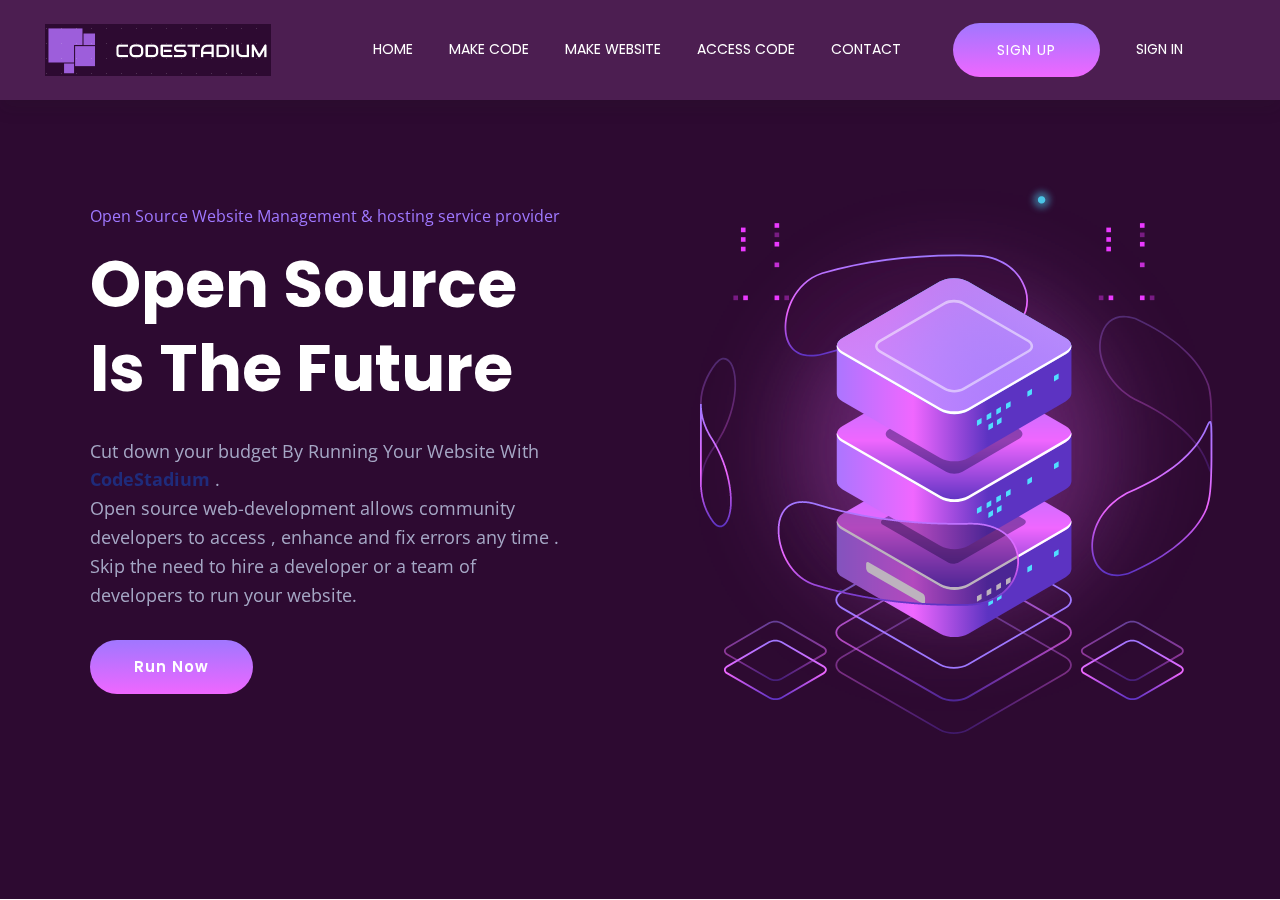
<file: index.html>
<!DOCTYPE html>
<!-- saved from url=(0046)https://preview.colorlib.com/theme/ecohosting/ -->
<html class="js sizes customelements history pointerevents postmessage webgl websockets cssanimations csscolumns csscolumns-width csscolumns-span csscolumns-fill csscolumns-gap csscolumns-rule csscolumns-rulecolor csscolumns-rulestyle csscolumns-rulewidth csscolumns-breakbefore csscolumns-breakafter csscolumns-breakinside flexbox picture srcset webworkers" lang="zxx"><head><meta http-equiv="Content-Type" content="text/html; charset=UTF-8">

<meta http-equiv="x-ua-compatible" content="ie=edge">
<title> Code | Stadium</title>
<meta name="description" content="">
<meta name="viewport" content="width=device-width, initial-scale=1">
<link rel="shortcut icon" type="image/x-icon" 
href="https://preview.colorlib.com/theme/ecohosting/assets/img/favicon.ico">

<link rel="stylesheet" href="./code stadium_files/bootstrap.min.css">
<link rel="stylesheet" href="./code stadium_files/owl.carousel.min.css">
<link rel="stylesheet" href="./code stadium_files/slicknav.css">
<link rel="stylesheet" href="./code stadium_files/flaticon.css">
<link rel="stylesheet" href="./code stadium_files/progressbar_barfiller.css">
<link rel="stylesheet" href="./code stadium_files/gijgo.css">
<link rel="stylesheet" href="./code stadium_files/animate.min.css">
<link rel="stylesheet" href="./code stadium_files/animated-headline.css">
<link rel="stylesheet" href="./code stadium_files/magnific-popup.css">
<link rel="stylesheet" href="./code stadium_files/fontawesome-all.min.css">
<link rel="stylesheet" href="./code stadium_files/themify-icons.css">
<link rel="stylesheet" href="./code stadium_files/slick.css">
<link rel="stylesheet" href="./code stadium_files/nice-select.css">
<link rel="stylesheet" href="./code stadium_files/style.css">
</head>

<body style="overflow: visible;">

<div id="preloader-active" style="display: none;">
<div class="preloader d-flex align-items-center justify-content-center">
<div class="preloader-inner position-relative">
<div class="preloader-circle"></div>
<div class="preloader-img pere-text">
<img src="./code stadium_files/loder.webp" alt="">
</div>
</div>
</div>
</div>

<header>

<div class="header-area header-transparent">
<div class="main-header ">
<div class="header-bottom  header-sticky sticky-bar">
<div class="container-fluid">
<div class="row align-items-center">

<div class="col-xl-2 col-lg-2">
<div class="logo">
<a href="code stadium.html">
  <img src="./code stadium_files/cs.png" alt=""></a>
</div>
</div>
<div class="col-xl-10 col-lg-10">
<div class="menu-wrapper d-flex align-items-center justify-content-end">

<div class="main-menu d-none d-lg-block">
<nav>
<ul id="navigation">
<li><a href="code stadium.html">Home</a></li>
<li><a href="#">Make Code</a></li>
<li><a href="#">Make Website</a></li>
<li><a href="#">Access Code</a>
<ul class="submenu">
<li><a href="#">Blog</a></li>
<li><a href="#">Blog Details</a></li>
<li><a href="#">Element</a></li>
</ul>
</li>
<li><a href="#">Contact</a></li>

<li class="button-header margin-left "><a href="#" class="btn">Sign Up</a></li>
<li class="button-header"><a href="#" class="btn3">Sign In</a></li>
</ul>
</nav>
</div>
</div>
</div>

<div class="col-12">
<div class="mobile_menu d-block d-lg-none"><div class="slicknav_menu">
  <ul class="slicknav_nav slicknav_hidden" aria-hidden="true" role="menu" style="display: none;">
<li><a href="code stadium.html" role="menuitem" tabindex="-1">Home</a></li>
<li><a href="#" role="menuitem" tabindex="-1">Make Code</a></li>
<li><a href="#" role="menuitem" tabindex="-1">Help</a></li>
<li class="slicknav_collapsed slicknav_parent"><a href="#" role="menuitem" aria-haspopup="true" tabindex="-1" class="slicknav_item slicknav_row" style="outline: none;"><a href="https://preview.colorlib.com/theme/ecohosting/#" tabindex="-1">Blog</a>
<span class="slicknav_arrow">+</span></a><ul class="submenu slicknav_hidden" role="menu" aria-hidden="true" style="display: none;">
<li><a href="#" role="menuitem" tabindex="-1">Blog</a></li>
<li><a href="#" role="menuitem" tabindex="-1">Blog Details</a></li>
<li><a href="#" role="menuitem" tabindex="-1">Element</a></li>
</ul>
</li>
<li><a href="#" role="menuitem" tabindex="-1">Contact</a></li>

<li class="button-header margin-left "><a href="#" class="btn" role="menuitem" tabindex="-1">Sign Up</a></li>
<li class="button-header"><a href="#" class="btn3" role="menuitem" tabindex="-1">Sign In</a></li>
</ul></div></div>
</div>
</div>
</div>
</div>
</div>
</div>

</header>
<main>

<div class="slider-area slider-bg ">
<div class="slider-active slick-initialized slick-slider">

<div class="slick-list draggable"><div class="slick-track" style="opacity: 1; width: 2698px;"><div class="single-slider d-flex align-items-center slider-height  slick-slide slick-current slick-active" data-slick-index="0" aria-hidden="false" tabindex="0" style="width: 1349px; position: relative; left: 0px; top: 0px; z-index: 999; opacity: 1;">
<div class="container">
<div class="row align-items-center justify-content-between">
<div class="col-xl-5 col-lg-5 col-md-9 ">
<div class="hero__caption">
<span data-animation="fadeInLeft" data-delay=".3s" class="" style="animation-delay: 0.3s;">Open Source Website Management &amp; hosting service provider</span>
 <h1 data-animation="fadeInLeft" data-delay=".6s " class="" style="animation-delay: 0.6s;">Open Source Is The Future </h1>
<p data-animation="fadeInLeft" data-delay=".8s" class="" style="animation-delay: 0.8s;">
Cut down your budget By Running Your Website With <b>CodeStadium</b> .<br>
Open source web-development allows community developers to access , enhance and fix errors any time .
Skip the need to hire a developer or a team of developers to run your website. </p>

<div class="slider-btns">

<a data-animation="fadeInLeft" data-delay="1s" href="https://preview.colorlib.com/theme/ecohosting/industries.html" class="btn radius-btn" tabindex="0" style="animation-delay: 1s;">Run Now</a>
</div>
</div>
</div>
<div class="col-xl-6 col-lg-6">
<div class="hero__img d-none d-lg-block f-right">
<img src="./code stadium_files/hero_right.webp" alt="" data-animation="fadeInRight" data-delay="1s" class="" style="animation-delay: 1s;">
</div>
</div>
</div>
</div>
</div><div class="single-slider d-flex align-items-center slider-height  slick-slide" data-slick-index="1" aria-hidden="true" tabindex="-1" style="width: 1349px; position: relative; left: -1349px; top: 0px; z-index: 998; opacity: 0;">
<!--
  <div class="container">
<div class="row align-items-center">
<div class="col-lg-6 col-md-9 ">
<div class="hero__caption">
<span data-animation="fadeInLeft" data-delay=".3s">Best Domain &amp; hosting service provider</span>
<h1 data-animation="fadeInLeft" data-delay=".6s">Powerful web hosting</h1>
<p data-animation="fadeInLeft" data-delay=".8s">Supercharge your WordPress hosting with detailed
website analytics, marketing tools, security, and data
backups all in one place.</p>

<div class="slider-btns">

<a data-animation="fadeInLeft" data-delay="1s" href="https://preview.colorlib.com/theme/ecohosting/industries.html" class="btn radius-btn" tabindex="-1">get started</a>
</div>
</div>
</div>
<div class="col-lg-6">
<div class="hero__img d-none d-lg-block f-right">
<img src="./code stadium_files/hero_right.webp" alt="" data-animation="fadeInRight" data-delay="1s">
</div>
</div>
</div>
</div>
</div></div></div>


</div>

<div class="slider-shape d-none d-lg-block">
<img class="slider-shape1" src="./code stadium_files/top-left-shape.webp" alt="">
</div>
</div>


<div class="domain-search-area section-bg1">
<div class="container">
<div class="row">
<div class="col-xl-4 col-lg-5">
<h2>Search new domain</h2>
<p>Supercharge your WordPress hosting with detailed website analytics, marketing tools.</p>
</div>
<div class="col-xl-8 col-lg-7">

<form action="#" class="search-box">
<div class="input-form">
<input type="text" placeholder="Search for a domain">

<div class="search-form">
<button><i class="ti-search"></i></button>
</div>

<div class="world-form">
<i class="fas fa-globe"></i>
</div>
</div>
</form>

<div class="single-domain pt-30 pb-30">
<ul>
<li><span>.com</span> <p>$15.99</p></li>
<li><span>.net</span> <p>$10.99</p></li>
<li><span>.rog</span> <p>$10.99</p></li>
<li><span>.me</span> <p>$10.99</p></li>
</ul>
</div>

</div>
</div>
</div>
</div>


<section class="team-area section-padding40 section-bg1">
<div class="container">
<div class="row justify-content-center">
<div class="col-xl-12">
<div class="section-tittle text-center mb-105">
<h2>What Goes On</h2>
</div>
</div>
</div>
<div class="row">
<div class="col-lg-4 col-md-4 col-sm-6" "="">
<div class="single-cat">
<div class="cat-icon">
<img src="./code stadium_files/services1.svg" alt="">
</div>
<div class="cat-cap">
<h5><a href="#">SPEED</a></h5>
<p>Large community develop , debug , and impliment code faster.</p>
</div>
</div>
</div>
<div class="col-lg-4 col-md-4 col-sm-6">
<div class="single-cat">
<div class="cat-icon">
<img src="./code stadium_files/services2.svg" alt="">
</div>
<div class="cat-cap">
<h5><a href="#">SECURITY</a></h5>
<p>Solid information security as community finds and report threats .</p>
</div>
</div>
</div>
<div class="col-lg-4 col-md-4 col-sm-6">
<div class="single-cat">
<div class="cat-icon">
<img src="./code stadium_files/services3.svg" alt="">
</div>
<div class="cat-cap">
<h5><a href="https://preview.colorlib.com/theme/ecohosting/#">FREE</a></h5>
<p>No cost in code Development and Mantainance Its free !!</p>
</div>
</div>
</div>
<div class="col-lg-4 col-md-4 col-sm-6">
<div class="single-cat">
<div class="cat-icon">
<img src="./code stadium_files/services4.svg" alt="">
</div>
<div class="cat-cap">
<h5><a href="https://preview.colorlib.com/theme/ecohosting/#">24/7 Support</a></h5>
<p>You will be assisted anytime you have a problem or need assisted .</p>
</div>
</div>
</div>
<div class="col-lg-4 col-md-4 col-sm-6">
<div class="single-cat">
<div class="cat-icon">
<img src="./code stadium_files/services5.svg" alt="">
</div>
<div class="cat-cap">
<h5><a href="https://preview.colorlib.com/theme/ecohosting/#">QUALITY</a></h5>
<p>Software is developed and mantained by hundreds of developers .</p>
</div>
</div>
</div>
<div class="col-lg-4 col-md-4 col-sm-6">
<div class="single-cat">
<div class="cat-icon">
<img src="./code stadium_files/services6.svg" alt="">
</div>
<div class="cat-cap">
<h5><a href="https://preview.colorlib.com/theme/ecohosting/#">100% UPTIME GURANTEED </a></h5>
<p>Supercharge your website hosting with codestadium .</p>
</div>
</div>
</div>
</div>
</div>
</section>


<section class="pricing-card-area fix">
<div class="container">
<div class="row justify-content-center">
<div class="col-xl-8 col-lg-8">
<div class="section-tittle text-center mb-90">
<h2>What You Can Do</h2>
<p>Make a website ,submit your website , contribute code  .</p>
</div>
</div>
</div>
<div class="row">
<div class="col-xl-4 col-lg-4 col-md-6 col-sm-10">
<div class="single-card text-center mb-30">
<div class="card-top">
<img src="./code stadium_files/price1.svg" alt="">
<h4>Make a website</h4>
<p>free</p>
</div>
<div class="card-mid">
<h4>$0.00 <span>/ month</span></h4>
</div>
<div class="card-bottom">

<a href="https://preview.colorlib.com/theme/ecohosting/#" class="borders-btn">Get Started</a>
</div>
</div>
</div>
<div class="col-xl-4 col-lg-4 col-md-6 col-sm-10">
<div class="single-card text-center mb-30">
<div class="card-top">
<img src="./code stadium_files/price2.svg" alt="">
<h4>Submit your website</h4>
<p>free</p>
</div>
<div class="card-mid">
<h4>$0.00 <span>/ month</span></h4>
</div>
<div class="card-bottom">

<a href="https://preview.colorlib.com/theme/ecohosting/#" class="borders-btn">Get Started</a>
</div>
</div>
</div>
<div class="col-xl-4 col-lg-4 col-md-6 col-sm-10">
<div class="single-card text-center mb-30">
<div class="card-top">
<img src="./code stadium_files/price3.svg" alt="">
<h4>Contribute Code</h4>
<p>free</p>
</div>
<div class="card-mid">
<h4>$0.00 <span>/ month</span></h4>
</div>
<div class="card-bottom">

<a href="https://preview.colorlib.com/theme/ecohosting/#" class="borders-btn">Get Started</a>
</div>
</div>
</div>
</div>
</div>
</section>


<div class="about-area1 section-padding40">
<div class="container">
<div class="row align-items-center justify-content-between">
<div class="col-xl-5 col-lg-5 col-md-8 col-sm-10">

<div class="about-img ">
<img src="./code stadium_files/about1.webp" alt="">
</div>
</div>
<div class="col-xl-7 col-lg-7 col-md-12">
<div class="about-caption ">

<div class="section-tittle section-tittle2 mb-30">
<h2>Global server location</h2>
</div>
<p class="mb-40">Supercharge your WordPress hosting with detailed website analytics, marketing tools. Our experts are just part of the reason Bluehost is the ideal home for your WordPress website. We're here to help you succeed!</p>
<ul>
<li>
<img src="./code stadium_files/right.svg" alt="">
<p>WordPress hosting with detailed website</p>
</li>
<li>
<img src="./code stadium_files/right.svg" alt="">
<p>Our experts are just part of the reason</p>
</li>
<li>
<img src="./code stadium_files/right.svg" alt="">
<p> Detailed website analytics</p>
</li>
</ul>
</div>
</div>
</div>
</div>
</div>


<div class="about-area1 pb-bottom">
<div class="container">
<div class="row align-items-center justify-content-between">
<div class="col-xl-7 col-lg-7 col-md-12">
<div class="about-caption about-caption3 mb-50">

<div class="section-tittle section-tittle2 mb-30">
<h2>Dedicated support</h2>
</div>
<p class="mb-40">Supercharge your WordPress hosting with detailed website analytics, marketing tools. Our experts are just part of the reason Bluehost is the ideal home for your WordPress website. We're here to help you succeed!</p>
<ul class="mb-30">
<li>
<img src="./code stadium_files/right.svg" alt="">
<p>WordPress hosting with detailed website</p>
</li>
<li>
<img src="./code stadium_files/right.svg" alt="">
<p>Our experts are just part of the reason</p>
</li>
</ul>
<a href="https://preview.colorlib.com/theme/ecohosting/#" class="btn"><i class="fas fa-phone-alt"></i>(10) 892-293 2678</a>
</div>
</div>
<div class="col-xl-5 col-lg-5 col-md-8 col-sm-10">

<div class="about-img ">
<img src="./code stadium_files/about2.webp" alt="">
</div>
</div>
</div>
</div>
</div>


<section class="ask-questions section-bg1 section-padding30 fix">
<div class="container">
<div class="row justify-content-center">
<div class="col-xl-8 col-lg-9 col-md-10 ">

<div class="section-tittle text-center mb-90">
<h2>Frequently ask questions</h2>
<p>Supercharge your WordPress hosting with detailed website analytics, marketing tools. Our experts are just part of the reason Bluehost is the ideal home for your WordPress website. We're here to help you succeed!</p>
</div>
</div>
</div>
<div class="row">
<div class="col-lg-6 col-md-6">
<div class="single-question d-flex mb-50">
<span> Q.</span>
<div class="pera">
<h2>Why can't people connect to the web server on my PC?</h2>
<p>We operate one of the most advanced 100 Gbit networks in the world, complete with Anycast support and extensive DDoS protection.</p>
</div>
</div>
</div>
<div class="col-lg-6 col-md-6">
<div class="single-question d-flex mb-50">
<span> Q.</span>
<div class="pera">
<h2>What domain name should I choose for my site?</h2>
<p>We operate one of the most advanced 100 Gbit networks in the world, complete with Anycast support and extensive DDoS protection.</p>
</div>
</div>
</div>
<div class="col-lg-6 col-md-6">
<div class="single-question d-flex mb-50">
<span> Q.</span>
<div class="pera">
<h2>How can I make my website work without www. in front?</h2>
<p>We operate one of the most advanced 100 Gbit networks in the world, complete with Anycast support and extensive DDoS protection.</p>
</div>
</div>
</div>
<div class="col-lg-6 col-md-6">
<div class="single-question d-flex mb-50">
<span> Q.</span>
<div class="pera">
<h2>Why does Internet Information Server want a password?</h2>
<p>We operate one of the most advanced 100 Gbit networks in the world, complete with Anycast support and extensive DDoS protection.</p>
</div>
</div>
</div>
</div>
<div class="row">
<div class="col-xl-12 ">
<div class="more-btn text-center mt-20">
<a href="https://preview.colorlib.com/theme/ecohosting/#" class="btn">Go to Support</a>
</div>
</div>
</div>
</div>
</section>


<section class="testimonial-area section-bg1">
<div class="container">
<div class="testimonial-wrapper">
<div class="row align-items-center justify-content-center">
<div class=" col-lg-10 col-md-12 col-sm-11">

<div class="h1-testimonial-active slick-initialized slick-slider"><button type="button" class="slick-prev slick-arrow" style="display: block;"><i class="ti-angle-left"></i></button>

<div class="slick-list draggable"><div class="slick-track" style="opacity: 1; width: 4850px; transform: translate3d(-970px, 0px, 0px);"><div class="single-testimonial text-center mt-55 slick-slide slick-cloned" "="" data-slick-index="-1" aria-hidden="true" tabindex="-1" style="width: 970px;">
<div class="testimonial-caption">
<img src="./code stadium_files/quotes-sign.webp" alt="" class="quotes-sign">
<p>Brook presents your services with flexible, convenient and cdpose layouts. You can select your favorite layouts &amp; elements for cular ts with unlimited ustomization possibilities. Pixel-perfect replica;ition of thei designers ijtls intended csents your se.</p>
</div>

<div class="testimonial-founder d-flex align-items-center justify-content-center">
<div class="founder-img">
<img src="./code stadium_files/testimonial.webp" alt="">
</div>
<div class="founder-text">
<span>Jacson Miller</span>
<p>Designer @Colorlib</p>
</div>
</div>
</div><div class="single-testimonial text-center mt-55 slick-slide slick-current slick-active" data-slick-index="0" aria-hidden="false" tabindex="0" style="width: 970px;">
<div class="testimonial-caption">
<img src="./code stadium_files/quotes-sign.webp" alt="" class="quotes-sign">
<p>Brook presents your services with flexible, convenient and cdpose layouts. You can select your favorite layouts &amp; elements for cular ts with unlimited ustomization possibilities. Pixel-perfect replica;ition of thei designers ijtls intended csents your se.</p>
</div>

<div class="testimonial-founder d-flex align-items-center justify-content-center">
<div class="founder-img">
<img src="./code stadium_files/testimonial.webp" alt="">
</div>
<div class="founder-text">
<span>Jacson Miller</span>
<p>Designer @Colorlib</p>
</div>
</div>
</div><div class="single-testimonial text-center mt-55 slick-slide" "="" data-slick-index="1" aria-hidden="true" tabindex="-1" style="width: 970px;">
<div class="testimonial-caption">
<img src="./code stadium_files/quotes-sign.webp" alt="" class="quotes-sign">
<p>Brook presents your services with flexible, convenient and cdpose layouts. You can select your favorite layouts &amp; elements for cular ts with unlimited ustomization possibilities. Pixel-perfect replica;ition of thei designers ijtls intended csents your se.</p>
</div>

<div class="testimonial-founder d-flex align-items-center justify-content-center">
<div class="founder-img">
<img src="./code stadium_files/testimonial.webp" alt="">
</div>
<div class="founder-text">
<span>Jacson Miller</span>
<p>Designer @Colorlib</p>
</div>
</div>
</div><div class="single-testimonial text-center mt-55 slick-slide slick-cloned" data-slick-index="2" aria-hidden="true" tabindex="-1" style="width: 970px;">
<div class="testimonial-caption">
<img src="./code stadium_files/quotes-sign.webp" alt="" class="quotes-sign">
<p>Brook presents your services with flexible, convenient and cdpose layouts. You can select your favorite layouts &amp; elements for cular ts with unlimited ustomization possibilities. Pixel-perfect replica;ition of thei designers ijtls intended csents your se.</p>
</div>

<div class="testimonial-founder d-flex align-items-center justify-content-center">
<div class="founder-img">
<img src="./code stadium_files/testimonial.webp" alt="">
</div>
<div class="founder-text">
<span>Jacson Miller</span>
<p>Designer @Colorlib</p>
</div>
</div>
</div><div class="single-testimonial text-center mt-55 slick-slide slick-cloned" "="" data-slick-index="3" aria-hidden="true" tabindex="-1" style="width: 970px;">
<div class="testimonial-caption">
<img src="./code stadium_files/quotes-sign.webp" alt="" class="quotes-sign">
<p>Brook presents your services with flexible, convenient and cdpose layouts. You can select your favorite layouts &amp; elements for cular ts with unlimited ustomization possibilities. Pixel-perfect replica;ition of thei designers ijtls intended csents your se.</p>
</div>

<div class="testimonial-founder d-flex align-items-center justify-content-center">
<div class="founder-img">
<img src="./code stadium_files/testimonial.webp" alt="">
</div>
<div class="founder-text">
<span>Jacson Miller</span>
<p>Designer @Colorlib</p>
</div>
</div>
</div></div></div>


<button type="button" class="slick-next slick-arrow" style="display: block;"><i class="ti-angle-right"></i></button></div>

</div>
</div>
</div>
</div>
</section>

</main>
<footer>
<div class="footer-wrappr " data-background="assets/img/gallery/footer-bg.png" style="background-image: url(&quot;assets/img/gallery/footer-bg.png&quot;);">
<div class="footer-area footer-padding ">
<div class="container">
<div class="row d-flex justify-content-between">
<div class="col-xl-3 col-lg-4 col-md-6 col-sm-6">
<div class="single-footer-caption mb-50">

<div class="footer-logo mb-25">
<a href="https://preview.colorlib.com/theme/ecohosting/index.html"><img src="./code stadium_files/logo2_footer.webp" alt=""></a>
</div>
<div class="footer-tittle mb-50">
<p>Subscribe our newsletter to get updates about our services</p>
</div>

<div class="footer-form">
<div id="mc_embed_signup">
<form target="_blank" action="https://spondonit.us12.list-manage.com/subscribe/post?u=1462626880ade1ac87bd9c93a&amp;id=92a4423d01" method="get" class="subscribe_form relative mail_part" novalidate="true">
<input type="email" name="EMAIL" id="newsletter-form-email" placeholder=" Email Address " class="placeholder hide-on-focus" onfocus="this.placeholder = &#39;&#39;" onblur="this.placeholder = &#39;Your email address&#39;">
<div class="form-icon">
<button type="submit" name="submit" id="newsletter-submit" class="email_icon newsletter-submit button-contactForm">
Subscribe
</button>
</div>
<div class="mt-10 info"></div>
</form>
</div>
</div>

<div class="footer-social mt-50">
<a href="https://preview.colorlib.com/theme/ecohosting/#"><i class="fab fa-twitter"></i></a>
<a href="https://bit.ly/sai4ull"><i class="fab fa-facebook-f"></i></a>
<a href="https://preview.colorlib.com/theme/ecohosting/#"><i class="fab fa-pinterest-p"></i></a>
</div>
</div>
</div>
<div class="col-xl-1 col-lg-1 col-md-1 col-sm-1"></div>
<div class="col-xl-2 col-lg-2 col-md-4 col-sm-5">
<div class="single-footer-caption mb-50">
<div class="footer-tittle">
<h4>Company</h4>
 <ul>
<li><a href="https://preview.colorlib.com/theme/ecohosting/#">Why choose us</a></li>
<li><a href="https://preview.colorlib.com/theme/ecohosting/#"> Review</a></li>
<li><a href="https://preview.colorlib.com/theme/ecohosting/#">Customers</a></li>
<li><a href="https://preview.colorlib.com/theme/ecohosting/#">Blog</a></li>
<li><a href="https://preview.colorlib.com/theme/ecohosting/#">Carrier</a></li>
</ul>
</div>
</div>
</div>
<div class="col-xl-2 col-lg-2 col-md-4 col-sm-5">
<div class="single-footer-caption mb-50">
<div class="footer-tittle">
<h4>Products</h4>
<ul>
<li><a href="https://preview.colorlib.com/theme/ecohosting/#">Why choose us</a></li>
<li><a href="https://preview.colorlib.com/theme/ecohosting/#"> Review</a></li>
<li><a href="https://preview.colorlib.com/theme/ecohosting/#">Customers</a></li>
<li><a href="https://preview.colorlib.com/theme/ecohosting/#">Blog</a></li>
<li><a href="https://preview.colorlib.com/theme/ecohosting/#">Carrier</a></li>
</ul>
</div>
</div>
</div>
<div class="col-xl-2 col-lg-2 col-md-4 col-sm-5">
<div class="single-footer-caption mb-50">
<div class="footer-tittle">
<h4>Support</h4>
<ul>
<li><a href="https://preview.colorlib.com/theme/ecohosting/#">Technology</a></li>
<li><a href="https://preview.colorlib.com/theme/ecohosting/#"> Products</a></li>
<li><a href="https://preview.colorlib.com/theme/ecohosting/#">Customers</a></li>
<li><a href="https://preview.colorlib.com/theme/ecohosting/#">Quality</a></li>
<li><a href="https://preview.colorlib.com/theme/ecohosting/#">Sales geography</a></li>
</ul>
</div>
</div>
</div>
</div>
</div>
</div>

<div class="footer-bottom-area">
<div class="container">
<div class="footer-border">
<div class="row">
<div class="col-xl-12">
<div class="footer-copy-right text-center">
<p>
Copyright ©<script>document.write(new Date().getFullYear());</script>2021 All rights reserved | This template is made with <i class="fa fa-heart" aria-hidden="true"></i> by <a href="https://colorlib.com/" target="_blank">Colorlib</a>
</p>
</div>
</div>
</div>
</div>
</div>
</div>
</div>
</footer>

<div id="back-top" style="display: block;">
<a title="Go to Top" href="https://preview.colorlib.com/theme/ecohosting/#"> <i class="fas fa-level-up-alt"></i></a>
</div>

<script src="./code stadium_files/modernizr-3.5.0.min.js.download"></script>

<script src="./code stadium_files/jquery-1.12.4.min.js.download"></script>
<script src="./code stadium_files/popper.min.js.download"></script>
<script src="./code stadium_files/bootstrap.min.js.download"></script>

<script src="./code stadium_files/jquery.slicknav.min.js.download"></script>

<script src="./code stadium_files/owl.carousel.min.js.download"></script>
<script src="./code stadium_files/slick.min.js.download"></script>

<script src="./code stadium_files/wow.min.js.download"></script>
<script src="./code stadium_files/animated.headline.js.download"></script>
<script src="./code stadium_files/jquery.magnific-popup.js.download"></script>

<script src="./code stadium_files/gijgo.min.js.download"></script>

<script src="./code stadium_files/jquery.vide.js.download"></script>

<script src="./code stadium_files/jquery.nice-select.min.js.download"></script>
<script src="./code stadium_files/jquery.sticky.js.download"></script>

<script src="./code stadium_files/jquery.barfiller.js.download"></script>

<script src="./code stadium_files/jquery.counterup.min.js.download"></script>
<script src="./code stadium_files/waypoints.min.js.download"></script>
<script src="./code stadium_files/jquery.countdown.min.js.download"></script>
<script src="./code stadium_files/hover-direction-snake.min.js.download"></script>

<script src="./code stadium_files/contact.js.download"></script>
<script src="./code stadium_files/jquery.form.js.download"></script>
<script src="./code stadium_files/jquery.validate.min.js.download"></script>
<script src="./code stadium_files/mail-script.js.download"></script>
<script src="./code stadium_files/jquery.ajaxchimp.min.js.download"></script>

<script src="./code stadium_files/plugins.js.download"></script>
<script src="./code stadium_files/main.js.download"></script>

<script async="" src="./code stadium_files/js"></script>
<script>
  window.dataLayer = window.dataLayer || [];
  function gtag(){dataLayer.push(arguments);}
  gtag('js', new Date());

  gtag('config', 'UA-23581568-13');
</script>
<script defer="" src="./code stadium_files/beacon.min.js.download" data-cf-beacon="{&quot;rayId&quot;:&quot;60cdcdfd9ac3da6a&quot;,&quot;version&quot;:&quot;2020.12.2&quot;,&quot;si&quot;:10}"></script>

<div style="background-color: rgb(255, 143, 0); display: none; color: white; text-align: center; position: fixed; top: 0px; left: 0px; width: 100%; height: auto; min-width: 100%; min-height: auto; max-width: 100%; font: 12px Helvetica Neue&, Helvetica, Arial, Geneva, sans-serif; cursor: pointer; padding: 5px;">
  <span style="color: white; font: 12px &quot;Helvetica Neue&quot;, Helvetica, Arial, Geneva, sans-serif;">
  You have turned off the paragraph player. You can turn it on again from the options page.</span>
  <img src="chrome-extension://gfjopfpjmkcfgjpogepmdjmcnihfpokn/img/icons/icon-close_16.png" 
  style="width: 20px; height: auto; min-width: 20px; min-height: auto; max-width: 20px; float: right; margin-right: 10px;">
</div>
</body>
</html>
</file>
<file: code stadium_files/flaticon.css>
@font-face{font-family:flaticon;src:url(../fonts/Flaticon.eot);src:url(../fonts/Flaticon.eot?#iefix) format("embedded-opentype"),url(../fonts/Flaticon.woff2) format("woff2"),url(../fonts/Flaticon.woff) format("woff"),url(../fonts/Flaticon.ttf) format("truetype"),url(../fonts/Flaticon.svg#Flaticon) format("svg");font-weight:400;font-style:normal}@media screen and (-webkit-min-device-pixel-ratio:0){@font-face{font-family:flaticon;src:url(../fonts/Flaticon.svg#Flaticon) format("svg")}}[class^=flaticon-]:before,[class*=" flaticon-"]:before,[class^=flaticon-]:after,[class*=" flaticon-"]:after{font-family:Flaticon;font-style:normal}.flaticon-null:before{content:"\f100"}.flaticon-null-1:before{content:"\f101"}.flaticon-null-2:before{content:"\f102"}.flaticon-null-3:before{content:"\f103"}
</file>
<file: code stadium_files/progressbar_barfiller.css>
.single-skill{display:flex}.single-skill span{color:#79838b;font-size:13px;font-weight:300;letter-spacing:0;margin-bottom:14px;display:block}.single-skill .bar-progress{width:100%}.single-skill .bar-title{width:20%;margin-bottom:19px}.skills-content{padding-top:200px;padding-left:70px}.skills-shape-bg{height:651px;width:868px;position:absolute;content:"";border:2px solid #4d4d4d;left:40%;top:255px}.skills-shape-bg::before{position:absolute;content:"";height:465px;width:300px;border:2px solid #4d4d4d;left:-35%;top:50%;transform:translateY(-50%);border-right:0}.barfiller{width:100%;height:10px;background:#f6f9fc;position:relative;border-radius:5px}.barfiller .fill{display:block;position:relative;width:0;height:100%;background:#333;z-index:1;border-radius:5px}.barfiller .tipWrap{display:none}.barfiller .tip{margin-top:-28px;padding:2px 4px;font-size:16px;color:#09cc7f;left:0;position:absolute;z-index:2;background:0 0;font-weight:800}.barfiller .tip:after{border:solid;border-color:rgba(0,0,0,.8) transparent;border-width:6px 6px 0;content:"";display:block;position:absolute;left:9px;top:100%;z-index:9;display:none}
</file>
<file: code stadium_files/gijgo.css>
.gj-button{background-color:#f5f5f5;border:1px solid #ddd;color:#000;border-radius:3px;padding:6px 10px;cursor:pointer}.gj-unselectable{-webkit-touch-callout:none;-webkit-user-select:none;-khtml-user-select:none;-moz-user-select:none;-ms-user-select:none;user-select:none}.gj-row{display:-webkit-box;display:-ms-flexbox;display:flex;-ms-flex-wrap:wrap;flex-wrap:wrap}.gj-margin-left-5{margin-left:5px}.gj-margin-left-10{margin-left:10px}.gj-width-full{width:100%}.gj-cursor-pointer{cursor:pointer}.gj-text-align-center{text-align:center}.gj-font-size-16{font-size:16px}.gj-hidden{display:none}.gj-button-md{background:0 0;border:none;border-radius:2px;color:rgba(0,0,0,.87);position:relative;height:36px;margin:0;min-width:64px;padding:0 16px;display:inline-block;font-family:roboto,helvetica,arial,sans-serif;font-size:1rem;font-weight:500;text-transform:uppercase;letter-spacing:0;overflow:hidden;will-change:box-shadow;transition:box-shadow .2s cubic-bezier(.4,0,1,1),background-color .2s cubic-bezier(.4,0,.2,1),color .2s cubic-bezier(.4,0,.2,1);outline:none;cursor:pointer;text-decoration:none;text-align:center;line-height:36px;vertical-align:middle;overflow:hidden;-webkit-user-select:none;-moz-user-select:none;-ms-user-select:none;user-select:none}.gj-button-md:hover{background-color:rgba(158,158,158,.2)}.gj-button-md:disabled{color:rgba(0,0,0,.26);background:0 0}.gj-button-md .material-icons,.gj-button-md .gj-icon{vertical-align:middle}.gj-button-md.gj-button-md-icon{width:24px;height:31px;min-width:24px;padding:0;display:table}.gj-button-md.gj-button-md-icon .material-icons,.gj-button-md.gj-button-md-icon .gj-icon{display:table-cell;margin-right:0;width:24px;height:24px}.gj-button-md.active{background-color:rgba(158,158,158,.4)}.gj-button-md-group{position:relative;display:inline-block;vertical-align:middle}.gj-textbox-md{display:block;font-family:helvetica,arial,sans-serif;font-size:16px;line-height:16px;margin:0;background:0 0;color:rgba(0,0,0,.87);padding-left:44px;border:1px solid #dca73a;width:177px;height:55px;border-radius:5px}.gj-textbox-md:focus,.gj-textbox-md:active{outline:none}.gj-textbox-md::placeholder{color:#8e8e8e}.gj-textbox-md:-ms-input-placeholder{color:#8e8e8e}.gj-textbox-md::-ms-input-placeholder{color:#8e8e8e}.gj-md-spacer-24{min-width:24px;width:24px;display:inline-block}.gj-md-spacer-32{min-width:32px;width:32px;display:inline-block}.gj-modal{position:fixed;top:0;right:0;bottom:0;left:0;z-index:1203;display:none;overflow:hidden;-webkit-overflow-scrolling:touch;outline:0;background-color:rgba(0,0,0,.54118);transition:200ms ease opacity;will-change:opacity}ul.gj-list li [data-role=wrapper]{display:table;width:100%}ul.gj-list li [data-role=checkbox]{display:table-cell;vertical-align:middle;text-align:center}ul.gj-list li [data-role=image]{display:table-cell;vertical-align:middle;text-align:center}ul.gj-list li [data-role=display]{display:table-cell;vertical-align:middle;cursor:pointer}ul.gj-list li [data-role=display]:empty:before{content:"\200b"}ul.gj-list-bootstrap{padding-left:0;margin-bottom:0}ul.gj-list-bootstrap li{padding:0}ul.gj-list-bootstrap li [data-role=wrapper]{padding:0 10px}ul.gj-list-bootstrap li [data-role=checkbox]{width:24px;padding:3px}ul.gj-list-bootstrap li [data-role=image]{width:24px;height:24px}ul.gj-list-bootstrap li [data-role=display]{padding:8px 0 8px 4px}.list-group-item.active ul li,.list-group-item.active:focus ul li,.list-group-item.active:hover ul li{text-shadow:none;color:initial}ul.gj-list-md{padding:0;list-style:none;list-style-type:none;line-height:24px;letter-spacing:0;color:#616161}ul.gj-list-md li{display:list-item;list-style-type:none;padding:0;min-height:unset;box-sizing:border-box;align-items:center;cursor:default;overflow:hidden;font-family:roboto,helvetica,arial,sans-serif;font-size:16px;font-weight:400;letter-spacing:.04em;line-height:1;-webkit-flex-direction:row;-ms-flex-direction:row;flex-direction:row;-webkit-flex-wrap:nowrap;-ms-flex-wrap:nowrap;flex-wrap:nowrap}ul.gj-list-md li [data-role=checkbox]{height:24px;width:24px}ul.gj-list-md li [data-role=image]{height:24px;width:24px}ul.gj-list-md li [data-role=display]{padding:8px 0 8px 5px;order:0;flex-grow:2;text-decoration:none;box-sizing:border-box;align-items:center;text-align:left;color:rgba(0,0,0,.87)}ul.gj-list-md li.disabled>[data-role=wrapper]>[data-role=display]{color:#9e9e9e}.gj-list-md-active{background:#e0e0e0;color:#3f51b5}.gj-picker{position:absolute;z-index:1203;background-color:#fff}.gj-picker .selected{color:#fff}.gj-picker-md{font-family:roboto,helvetica,arial,sans-serif;font-size:16px;font-weight:400;letter-spacing:.04em;line-height:1;color:rgba(0,0,0,.87);border:1px solid #e0e0e0}.gj-modal .gj-picker-md{border:0}.gj-picker-md [role=header]{color:rgba(255,255,255,.54);display:flex;background:#2196f3;align-items:baseline;user-select:none;justify-content:center}.gj-picker-md [role=footer]{float:right;padding:10px}.gj-picker-md [role=footer] button.gj-button-md{color:#2196f3;font-weight:700;font-size:13px}.gj-picker-bootstrap{border-radius:4px;border:1px solid #e0e0e0}.gj-picker-bootstrap .selected{color:#888}.gj-picker-bootstrap [role=header]{background:#eee;color:#aaa}@font-face{font-family:gijgo-material;src:url(../fonts/gijgo-material.eot?235541);src:url(../fonts/gijgo-material.eot?235541#iefix) format('embedded-opentype'),url(../fonts/gijgo-material.ttf?235541) format('truetype'),url(../fonts/gijgo-material.woff?235541) format('woff'),url(../fonts/gijgo-material.svg?235541#gijgo-material) format('svg');font-weight:400;font-style:normal}.gj-icon{font-family:gijgo-material!important;font-size:24px;speak:none;font-style:normal;font-weight:400;font-variant:normal;text-transform:none;line-height:1;letter-spacing:0;-webkit-font-feature-settings:"liga";-moz-font-feature-settings:"liga=1";-moz-font-feature-settings:"liga";-ms-font-feature-settings:"liga" 1;font-feature-settings:"liga";-webkit-font-variant-ligatures:discretionary-ligatures;font-variant-ligatures:discretionary-ligatures;-webkit-font-smoothing:antialiased;-moz-osx-font-smoothing:grayscale}.gj-icon.undo:before{content:"\e900"}.gj-icon.vertical-align-top:before{content:"\e901"}.gj-icon.vertical-align-center:before{content:"\e902"}.gj-icon.vertical-align-bottom:before{content:"\e903"}.gj-icon.arrow-dropup:before{content:"\e904"}.gj-icon.clock:before{content:"\e905"}.gj-icon.refresh:before{content:"\e906"}.gj-icon.last-page:before{content:"\e907"}.gj-icon.first-page:before{content:"\e908"}.gj-icon.cancel:before{content:"\e909"}.gj-icon.clear:before{content:"\e90a"}.gj-icon.check-circle:before{content:"\e90b"}.gj-icon.delete:before{content:"\e90c"}.gj-icon.arrow-upward:before{content:"\e90d"}.gj-icon.arrow-forward:before{content:"\e90e"}.gj-icon.arrow-downward:before{content:"\e90f"}.gj-icon.arrow-back:before{content:"\e910"}.gj-icon.list-numbered:before{content:"\e911"}.gj-icon.list-bulleted:before{content:"\e912"}.gj-icon.indent-increase:before{content:"\e913"}.gj-icon.indent-decrease:before{content:"\e914"}.gj-icon.redo:before{content:"\e915"}.gj-icon.align-right:before{content:"\e916"}.gj-icon.align-left:before{content:"\e917"}.gj-icon.align-justify:before{content:"\e918"}.gj-icon.align-center:before{content:"\e919"}.gj-icon.strikethrough:before{content:"\e91a"}.gj-icon.italic:before{content:"\e91b"}.gj-icon.underlined:before{content:"\e91c"}.gj-icon.bold:before{content:"\e91d"}.gj-icon.arrow-dropdown:before{content:"\e91e"}.gj-icon.done:before{content:"\e91f"}.gj-icon.pencil:before{content:"\e920"}.gj-icon.minus:before{content:"\e921"}.gj-icon.plus:before{content:"\e922"}.gj-icon.chevron-up:before{content:"\e923"}.gj-icon.chevron-right:before{content:"\e924"}.gj-icon.chevron-down:before{content:"\e925"}.gj-icon.chevron-left:before{content:"\e926"}.gj-icon.event:before{content:"\e927"}.gj-draggable{cursor:move}.gj-resizable-handle{position:absolute;font-size:.1px;display:block;-ms-touch-action:none;touch-action:none;z-index:1203}.gj-resizable-n{cursor:n-resize;height:7px;width:100%;top:-5px;left:0}.gj-resizable-e{cursor:e-resize;width:7px;right:-5px;top:0;height:100%}.gj-resizable-s{cursor:s-resize;height:7px;width:100%;bottom:-5px;left:0}.gj-resizable-w{cursor:w-resize;width:7px;left:-5px;top:0;height:100%}.gj-resizable-se{cursor:se-resize;width:12px;height:12px;right:1px;bottom:1px}.gj-resizable-sw{cursor:sw-resize;width:9px;height:9px;left:-5px;bottom:-5px}.gj-resizable-nw{cursor:nw-resize;width:9px;height:9px;left:-5px;top:-5px}.gj-resizable-ne{cursor:ne-resize;width:9px;height:9px;right:-5px;top:-5px}.gj-dialog-footer{position:absolute;bottom:0;width:100%;margin-top:0}.gj-dialog-scrollable [data-role=body]{overflow-x:hidden;overflow-y:scroll}.gj-dialog-bootstrap{overflow:hidden;z-index:1202}.gj-dialog-bootstrap [data-role=title]{display:inline}.gj-dialog-bootstrap [data-role=close]{line-height:1.42857143}.gj-dialog-bootstrap4{overflow:hidden;z-index:1202}.gj-dialog-bootstrap4 [data-role=title]{display:inline}.gj-dialog-bootstrap4 [data-role=close]{line-height:1.5}.gj-dialog-md{background-color:#fff;overflow:hidden;border:none;box-shadow:0 11px 15px -7px rgba(0,0,0,.2),0 24px 38px 3px rgba(0,0,0,.14),0 9px 46px 8px rgba(0,0,0,.12);box-sizing:border-box;position:relative;display:-webkit-box;display:-webkit-flex;display:-ms-flexbox;display:flex;-webkit-box-orient:vertical;-webkit-box-direction:normal;-webkit-flex-direction:column;-ms-flex-direction:column;flex-direction:column;-webkit-background-clip:padding-box;background-clip:padding-box;outline:0;z-index:1202}.gj-dialog-md-header{padding:24px 24px 0;font-family:roboto,helvetica,arial,sans-serif}.gj-dialog-md-title{margin:0;font-weight:400;display:inline;line-height:28px;font-size:20px}.gj-dialog-md-close{-webkit-appearance:none;padding:0;cursor:pointer;background:0 0;border:0;float:right;line-height:28px;font-size:28px}.gj-dialog-md-body{padding:20px 24px 24px;color:rgba(0,0,0,.54);font-family:helvetica,arial,sans-serif;font-size:14px;font-weight:400;line-height:20px}.gj-dialog-md-footer{padding:8px 8px 8px 24px;display:-webkit-flex;display:-ms-flexbox;display:flex;-webkit-flex-direction:row-reverse;-ms-flex-direction:row-reverse;flex-direction:row-reverse;-webkit-flex-wrap:wrap;-ms-flex-wrap:wrap;flex-wrap:wrap;box-sizing:border-box}.gj-dialog-md-footer>*:first-child{margin-right:0}.gj-dialog-md-footer>*{margin-right:8px;height:36px}div.gj-grid-wrapper{margin:auto;position:relative;clear:both;z-index:1}table.gj-grid{margin:auto;border-collapse:collapse;width:100%;table-layout:fixed}table.gj-grid thead th [data-role=selectAll]{margin:auto}table.gj-grid thead th [data-role=title]{display:inline-block}table.gj-grid thead th [data-role=sorticon]{display:inline-block}table.gj-grid thead th{overflow:hidden;text-overflow:ellipsis}table.gj-grid.autogrow-header-row thead th{overflow:auto;text-overflow:initial;white-space:pre-wrap;-ms-word-break:break-word;word-break:break-word}table.gj-grid>tbody>tr>td{overflow:hidden;position:relative}table.gj-grid tbody div[data-role=display]{vertical-align:middle;text-indent:0;white-space:pre-wrap;-ms-word-break:break-word;word-break:break-word}table.gj-grid.fixed-body-rows tbody div[data-role=display]{overflow:hidden;text-overflow:ellipsis;white-space:nowrap;-ms-word-break:initial;word-break:initial}table.gj-grid tfoot div[data-role=display]{vertical-align:middle;text-indent:0;display:flex}table.gj-grid .fa{padding:2px}table.gj-grid>tbody>tr>td>div{padding:2px;overflow:hidden}div.gj-grid-wrapper div.gj-grid-loading-cover{background:#bbb;opacity:.5;position:absolute;vertical-align:middle}div.gj-grid-wrapper div.gj-grid-loading-text{position:absolute;font-weight:700}table.gj-grid-bootstrap thead th{background-color:#f5f5f5;vertical-align:middle}table.gj-grid-bootstrap thead th [data-role=sorticon]{margin-left:5px}table.gj-grid-bootstrap thead th [data-role=sorticon] i.gj-icon,table.gj-grid-bootstrap thead th [data-role=sorticon] i.material-icons{position:absolute;font-size:20px;top:15px}table.gj-grid-bootstrap tbody tr td div[data-role=display]{padding:0}.gj-grid-bootstrap-4 .gj-checkbox-bootstrap{display:inline-block;padding-top:2px}.gj-grid-bootstrap-4 tbody tr.active{background-color:rgba(0,0,0,.075)}.gj-grid-md{position:relative;border:1px solid #e0e0e0;border-collapse:collapse;white-space:nowrap;font-size:13px;font-family:roboto,helvetica,arial,sans-serif;background-color:#fff}.gj-grid-md td:first-of-type,.gj-grid-md th:first-of-type{padding-left:24px}.gj-grid-md th{position:relative;vertical-align:bottom;font-weight:700;line-height:31px;letter-spacing:0;height:56px;font-size:12px;color:rgba(0,0,0,.54);padding-bottom:8px;box-sizing:border-box;padding:12px 18px;text-align:right}.gj-grid-md td{position:relative;height:48px;border-top:1px solid #e0e0e0;border-bottom:1px solid #e0e0e0;padding:12px 18px;box-sizing:border-box;text-align:left;color:rgba(0,0,0,.87)}.gj-grid-md tbody tr{position:relative;height:48px;transition-duration:.28s;transition-timing-function:cubic-bezier(.4,0,.2,1);transition-property:background-color}.gj-grid-md tbody tr:hover{background-color:#eee}.gj-grid-md tbody tr.gj-grid-md-select{background-color:#f5f5f5}table.gj-grid-md thead th [data-role=sorticon]{margin-left:5px}table.gj-grid-md thead th [data-role=sorticon] i.gj-icon,table.gj-grid-md thead th [data-role=sorticon] i.material-icons{position:absolute;font-size:16px;top:19px}table.gj-grid-md thead th.gj-grid-select-all{padding-bottom:3px}@media only all{th.display-1120,td.display-1120,th.display-960,td.display-960,th.display-800,td.display-800,th.display-640,td.display-640,th.display-480,td.display-480,th.display-320,td.display-320{display:none}}@media screen and (min-width:20em){table.gj-grid-bootstrap th.display-320,table.gj-grid-bootstrap td.display-320{display:table-cell}}@media screen and (min-width:30em){table.gj-grid-bootstrap th.display-480,table.gj-grid-bootstrap td.display-480{display:table-cell}}@media screen and (min-width:40em){table.gj-grid-bootstrap th.display-640,table.gj-grid-bootstrap td.display-640{display:table-cell}}@media screen and (min-width:50em){table.gj-grid-bootstrap th.display-800,table.gj-grid-bootstrap td.display-800{display:table-cell}}@media screen and (min-width:60em){table.gj-grid-bootstrap th.display-960,table.gj-grid-bootstrap td.display-960{display:table-cell}}@media screen and (min-width:70em){table.gj-grid-bootstrap th.display-1120,table.gj-grid-bootstrap td.display-1120{display:table-cell}}.gj-grid-md tfoot tr th{padding-right:14px}.gj-grid-md tfoot tr[data-role=pager] .gj-grid-mdl-pager-label{padding-left:5px;padding-right:5px}.gj-grid-md tfoot tr[data-role=pager] .gj-dropdown-md{margin-left:12px}.gj-grid-md tfoot tr[data-role=pager] .gj-dropdown-md [role=presenter]{font-size:12px;font-weight:700;color:rgba(0,0,0,.54)}.gj-grid-md tfoot tr[data-role=pager] .gj-dropdown-md [role=presenter] [role=display]{text-align:right}.gj-grid-md tfoot tr[data-role=pager] .gj-grid-md-limit-select{margin-left:10px;font-size:12px;font-weight:700;color:rgba(0,0,0,.54)}.gj-grid-bootstrap tfoot tr[data-role=pager] th{line-height:30px;background-color:#f5f5f5}.gj-grid-bootstrap tfoot tr[data-role=pager] th>div>div{margin-right:5px}.gj-grid-bootstrap tfoot tr[data-role=pager] th>div>button{margin-right:5px}.gj-grid-bootstrap-4 tfoot tr[data-role=pager] th>div button{height:34px}.gj-grid-bootstrap-4 tfoot tr[data-role=pager] th div .gj-dropdown-bootstrap-4 .gj-dropdown-expander-mi .gj-icon{top:5px}.gj-grid-bootstrap-3 tfoot tr[data-role=pager] th>div>input{margin-right:5px;width:40px;text-align:right;display:inline-block;font-weight:700}.gj-grid-bootstrap-4 tfoot tr[data-role=pager] th>div>div.input-group{width:40px}.gj-grid-bootstrap-4 tfoot tr[data-role=pager] th>div>div.input-group input{text-align:right;font-weight:700;height:34px;padding-top:2px;padding-bottom:6px}.gj-grid-bootstrap tfoot tr[data-role=pager] th>div>select{display:inline-block;margin-right:5px;width:60px}.gj-grid-bootstrap tfoot tr[data-role=pager] th .gj-dropdown-bootstrap .gj-list-bootstrap [data-role=display]{line-height:14px}.gj-grid-bootstrap tfoot tr[data-role=pager] th .gj-dropdown-bootstrap [role=presenter] [role=display]{font-weight:700}.gj-grid-bootstrap tfoot tr[data-role=pager] th .gj-dropdown-bootstrap-3 [role=presenter]{padding:2px 8px}.gj-grid-bootstrap tfoot tr[data-role=pager] th .gj-dropdown-bootstrap-4 [role=presenter]{padding:1px 8px}.gj-grid thead tr th div.gj-grid-column-resizer-wrapper{position:relative;width:100%;height:0;top:0;left:0;padding:0}span.gj-grid-column-resizer{position:absolute;right:0;width:10px;top:-100px;height:300px;z-index:1203;cursor:e-resize}.gj-grid-resize-cursor{cursor:e-resize}.gj-grid-md tbody tr.gj-grid-top-border td{border-top:2px solid #777}.gj-grid-md tbody tr.gj-grid-bottom-border td{border-bottom:2px solid #777}.gj-grid-bootstrap tbody tr.gj-grid-top-border td{border-top:2px solid #777}.gj-grid-bootstrap tbody tr.gj-grid-bottom-border td{border-bottom:2px solid #777}.gj-grid-md thead tr th.gj-grid-left-border,.gj-grid-md tbody tr td.gj-grid-left-border{border-left:3px solid #777}.gj-grid-md thead tr th.gj-grid-right-border,.gj-grid-md tbody tr td.gj-grid-right-border{border-right:3px solid #777}.gj-grid-bootstrap thead tr th.gj-grid-left-border,.gj-grid-bootstrap tbody tr td.gj-grid-left-border{border-left:5px solid #ddd}.gj-grid-bootstrap thead tr th.gj-grid-right-border,.gj-grid-bootstrap tbody tr td.gj-grid-right-border{border-right:5px solid #ddd}.gj-dirty{position:absolute;top:0;left:0;border-style:solid;border-width:3px;border-color:red transparent transparent red;padding:0;overflow:hidden;vertical-align:top}.gj-grid-md tbody tr td.gj-grid-management-column{padding:3px}.gj-grid-md tbody tr td[data-mode=edit]{padding:0 18px}.gj-grid-md tbody .gj-dropdown-md [role=presenter] [role=display]{padding:0}.gj-grid-bootstrap tbody tr td[data-mode=edit]{padding:0}.gj-grid-bootstrap tbody tr td[data-mode=edit] [data-role=edit]{padding:0}.gj-grid-bootstrap-3 tbody tr td.gj-grid-management-column{padding:3px}.gj-grid-bootstrap-3 tbody tr td[data-mode=edit]{height:38px}.gj-grid-bootstrap-3 tbody tr td[data-mode=edit] [data-role=edit] input[type=text]{height:37px;padding:8px}.gj-grid-bootstrap-3 tbody tr td[data-mode=edit] .gj-dropdown-bootstrap [role=presenter]{border:0;border-radius:0;height:37px;padding-left:8px}.gj-grid-bootstrap-3 tbody tr td[data-mode=edit] .gj-datepicker-bootstrap{height:37px}.gj-grid-bootstrap-3 tbody tr td[data-mode=edit] .gj-datepicker-bootstrap [role=input]{height:37px;border:0;border-radius:0}.gj-grid-bootstrap-3 tbody tr td[data-mode=edit] .gj-datepicker-bootstrap [role=right-icon]{border:0;border-radius:0}.gj-grid-bootstrap-3 tbody tr td[data-mode=edit] .gj-checkbox-bootstrap{display:inline-block;padding-top:10px;height:32px}.gj-grid-bootstrap-4 tbody tr td.gj-grid-management-column{padding:6px}.gj-grid-bootstrap-4 tbody tr td[data-mode=edit] [data-role=edit] input[type=text]{height:48px;padding-left:12px}.gj-grid-bootstrap-4 tbody tr td[data-mode=edit] .gj-dropdown-bootstrap [role=presenter]{border:0;border-radius:0;height:48px;padding-left:12px;font-family:-apple-system,system-ui,BlinkMacSystemFont,segoe ui,Roboto,helvetica neue,Arial,sans-serif}.gj-grid-bootstrap-4 tbody tr td[data-mode=edit] .gj-dropdown-bootstrap-4 [role=expander].gj-dropdown-expander-mi .gj-icon,.gj-grid-bootstrap-4 tbody tr td[data-mode=edit] .gj-dropdown-bootstrap-4 [role=expander].gj-dropdown-expander-mi .material-icons{top:13px}.gj-grid-bootstrap-4 tbody tr td[data-mode=edit] .gj-datepicker-bootstrap{height:48px}.gj-grid-bootstrap-4 tbody tr td[data-mode=edit] .gj-datepicker-bootstrap [role=input]{height:48px;border:0;border-radius:0}.gj-grid-bootstrap-4 tbody tr td[data-mode=edit] .gj-datepicker-bootstrap [role=right-icon]{background-color:#fff}.gj-grid-bootstrap-4 tbody tr td[data-mode=edit] .gj-datepicker-bootstrap [role=right-icon] button{border:0;border-radius:0;width:43px;position:relative}.gj-grid-bootstrap-4 tbody tr td[data-mode=edit] .gj-datepicker-bootstrap [role=right-icon] .gj-icon,.gj-grid-bootstrap-4 tbody tr td[data-mode=edit] .gj-datepicker-bootstrap [role=right-icon] .material-icons{top:13px;left:10px;font-size:24px}.gj-grid-bootstrap-4 tbody tr td[data-mode=edit] .gj-checkbox-bootstrap{display:inline-block;padding-top:15px;height:42px}.gj-grid-md thead tr[data-role=filter] th{border-top:1px solid #e0e0e0}div.gj-grid-wrapper div.gj-grid-bootstrap-toolbar{background-color:#f5f5f5;padding:8px;font-weight:700;border:1px solid #ddd}div.gj-grid-wrapper div.gj-grid-bootstrap-4-toolbar{background-color:#f5f5f5;padding:12px;font-weight:700;border:1px solid #ddd}div.gj-grid-wrapper div.gj-grid-md-toolbar{font-weight:700;font-size:24px;font-family:helvetica,arial,sans-serif;background-color:#fff;border-top:1px solid #e0e0e0;border-left:1px solid #e0e0e0;border-right:1px solid #e0e0e0;border-bottom:0;border-collapse:collapse;padding:0 18px 0;line-height:56px}table.gj-grid-scrollable tbody{overflow-y:auto;overflow-x:hidden;display:block}table.gj-grid-md.gj-grid-scrollable{border-bottom:0}table.gj-grid-md.gj-grid-scrollable tbody{border-right:1px solid #e0e0e0;border-bottom:1px solid #e0e0e0}table.gj-grid-md.gj-grid-scrollable tfoot{border-bottom:1px solid #e0e0e0}table.gj-grid-bootstrap.gj-grid-scrollable{border-bottom:0}table.gj-grid-bootstrap.gj-grid-scrollable tbody{border-right:1px solid #ddd;border-bottom:1px solid #ddd}table.gj-grid-bootstrap.gj-grid-scrollable tbody tr[data-role=row]:first-child td{border-top:0}table.gj-grid-bootstrap.gj-grid-scrollable tbody tr[data-role=row] td:first-child{border-left:0}table.gj-grid-bootstrap.gj-grid-scrollable tbody tr[data-role=row] td:last-child{border-right:0}table.gj-grid-bootstrap.gj-grid-scrollable tfoot{border-bottom:1px solid #ddd}ul.gj-list li [data-role=spacer]{display:table-cell}ul.gj-list li [data-role=expander]{display:table-cell;vertical-align:middle;text-align:center;cursor:pointer}[data-type=tree] ul li [data-role=expander].gj-tree-material-icons-expander{width:24px}[data-type=tree] ul li [data-role=expander].gj-tree-font-awesome-expander{width:24px}[data-type=tree] ul li [data-role=expander].gj-tree-glyphicons-expander{width:24px}[data-type=tree] ul li [data-role=expander].gj-tree-glyphicons-expander .glyphicon{top:4px;height:24px}.gj-tree-bootstrap-3 ul.gj-list-bootstrap li{border:0;border-radius:0;color:#333}.gj-tree-bootstrap-3 ul.gj-list-bootstrap li.active{color:#fff}.gj-tree-bootstrap-3 ul.gj-list-bootstrap li.disabled{color:#777;background-color:#eee}.gj-tree-bootstrap-4 ul.gj-list-bootstrap li{border:0;border-radius:0;color:#212529}.gj-tree-bootstrap-4 ul.gj-list-bootstrap li.active{color:#fff}.gj-tree-bootstrap-4 ul.gj-list-bootstrap li.disabled{color:#868e96}.gj-tree-bootstrap-4 ul.gj-list-bootstrap li ul.gj-list-bootstrap{width:100%}.gj-tree-bootstrap-border ul.gj-list-bootstrap li{border:1px solid #ddd}.gj-tree-bootstrap-border ul.gj-list-bootstrap li ul.gj-list-bootstrap li{border-left:0;border-right:0}.gj-tree-bootstrap-border ul.gj-list-bootstrap li:first-child{border-top-left-radius:4px;border-top-right-radius:4px}.gj-tree-bootstrap-border ul.gj-list-bootstrap li:last-child{border-bottom-left-radius:4px;border-bottom-right-radius:4px}.gj-tree-bootstrap-border ul.gj-list-bootstrap li ul.gj-list-bootstrap li:first-child{border-top-left-radius:0;border-top-right-radius:0}.gj-tree-bootstrap-border ul.gj-list-bootstrap li ul.gj-list-bootstrap li:last-child{border-bottom:0;border-bottom-left-radius:0;border-bottom-right-radius:0}ul.gj-list-bootstrap li [data-role=expander].gj-tree-material-icons-expander{padding-top:8px;padding-bottom:4px}ul.gj-list-bootstrap li [data-role=expander].gj-tree-material-icons-expander .gj-icon{width:24px;height:24px}ul.gj-list-md li.disabled>[data-role=wrapper]>[data-role=expander]{color:#9e9e9e}.gj-tree-md-border ul.gj-list-md li{border:1px solid #616161;margin-bottom:-1px}.gj-tree-md-border ul.gj-list-md li ul.gj-list-md li{border-left:0;border-right:0}.gj-tree-md-border ul.gj-list-md li ul.gj-list-md li:last-child{border-bottom:0}.gj-tree-drop-above{border-top:1px solid #000}.gj-tree-drop-below{border-bottom:1px solid #000}.gj-tree-bootstrap-3 ul.gj-list-bootstrap li [data-role=wrapper].drop-above{border-top:2px solid #000}.gj-tree-bootstrap-3 ul.gj-list-bootstrap li [data-role=wrapper].drop-below{border-bottom:2px solid #000}.gj-tree-bootstrap-4 ul.gj-list-bootstrap li [data-role=wrapper].drop-above{border-top:2px solid #000}.gj-tree-bootstrap-4 ul.gj-list-bootstrap li [data-role=wrapper].drop-below{border-bottom:2px solid #000}.gj-tree-drag-el{padding:0;margin:0;z-index:1203}.gj-tree-drag-el li{padding:0;margin:0}.gj-tree-drag-el [data-role=wrapper]{cursor:move;display:table}.gj-tree-drag-el [data-role=indicator]{width:14px;padding:0 3px;display:table-cell;vertical-align:middle;text-align:center}.gj-tree-bootstrap-drag-el li.list-group-item{border:0;background:unset}.gj-tree-bootstrap-drag-el [data-role=indicator]{width:24px;height:24px;padding:0}.gj-tree-md-drag-el [data-role=indicator]{width:24px;height:24px;padding:0}.gj-checkbox-bootstrap{min-width:0;font-size:0;font-weight:400;margin:0;text-align:center;width:18px;height:18px;position:relative;display:inline}.gj-checkbox-bootstrap input[type=checkbox]{display:none;margin-bottom:-12px}.gj-checkbox-bootstrap span{background:#fff;display:block;content:" ";width:18px;height:18px;line-height:11px;font-size:11px;padding:2px;color:#555;border:1px solid #ccc;border-radius:3px;transition:box-shadow .2s linear,border-color .2s linear;cursor:pointer;margin:auto}.gj-checkbox-bootstrap input[type=checkbox]:focus+span:before{outline:0;box-shadow:0 0 0 0 #66afe9,0 0 6px rgba(102,175,233,.6);border-color:#66afe9}.gj-checkbox-bootstrap input[type=checkbox][disabled]+span{opacity:.6;cursor:not-allowed}.gj-checkbox-bootstrap.gj-checkbox-bootstrap-4 span{line-height:16px;padding:0}.gj-checkbox-bootstrap-4.gj-checkbox-material-icons input[type=checkbox]:checked+span:after{font-size:16px}.gj-checkbox-bootstrap-4.gj-checkbox-material-icons input[type=checkbox]:indeterminate+span:after{font-size:16px}.gj-checkbox-md{min-width:0;font-size:0;font-weight:400;margin:0;text-align:center;width:16px;height:16px;position:relative}.gj-checkbox-md input[type=checkbox]{display:none;margin-bottom:-12px}.gj-checkbox-md span{display:inline-block;box-sizing:border-box;width:16px;height:16px;margin:0;cursor:pointer;overflow:hidden;border:2px solid #616161;border-radius:2px;z-index:2}.gj-checkbox-md input[type=checkbox]:checked+span{border:2px solid #536dfe}.gj-checkbox-md input[type=checkbox]:checked+span:after{color:#fff;background-color:#536dfe;position:absolute;left:1px;top:-15px}.gj-checkbox-md input[type=checkbox]:indeterminate+span{border:2px solid #616161}.gj-checkbox-md input[type=checkbox]:indeterminate+span:after{color:#616161;position:absolute;left:1px;top:-15px}.gj-checkbox-md input[type=checkbox][disabled]+span{border:2px solid #9e9e9e}.gj-checkbox-md input[type=checkbox][disabled]+span:after{background-color:#9e9e9e}.gj-checkbox-md input[type=checkbox][disabled]:indeterminate+span:after{color:#fff}.gj-checkbox-material-icons input[type=checkbox]:checked+span:after{content:"\e91f";font-size:14px;font-weight:700;white-space:pre}.gj-checkbox-material-icons input[type=checkbox]:indeterminate+span:after{content:"\e921";font-size:14px;font-weight:700;white-space:pre}.gj-checkbox-glyphicons input[type=checkbox]:checked+span:after{display:inline-block;font-family:glyphicons halflings;content:"\e013 "}.gj-checkbox-glyphicons input[type=checkbox]:indeterminate+span:after{display:inline-block;font-family:glyphicons halflings;content:"\2212 ";padding-right:1px}.gj-checkbox-fontawesome .fa{font-size:14px}.gj-checkbox-bootstrap.gj-checkbox-fontawesome .fa{line-height:18px}.gj-checkbox-fontawesome input[type=checkbox]:checked+span:before{content:"\f00c "}.gj-checkbox-fontawesome input[type=checkbox]:indeterminate+span:before{content:"\f068 "}.gj-editor [role=body]{overflow:auto;outline:0 solid transparent;box-sizing:border-box}.gj-editor-md{padding:7px;font-family:roboto,helvetica,arial,sans-serif;font-size:14px;font-weight:500;letter-spacing:0;border:1px solid rgba(158,158,158,.2)}.gj-editor-md [role=toolbar]{margin-bottom:7px}.gj-editor-md [role=toolbar] .gj-button-md{min-width:54px;margin-right:5px}.gj-editor-md [role=toolbar] .gj-button-md .gj-icon{width:24px;height:24px}.gj-editor-md [role=body]{border:1px solid rgba(158,158,158,.2)}.gj-editor-md p{margin:0;padding:0}.gj-editor-md blockquote{font-size:14px}.gj-editor-bootstrap{padding:7px;border:1px solid #eceeef}.gj-editor-bootstrap [role=toolbar]{margin-bottom:7px}.gj-editor-bootstrap [role=toolbar] .btn-group{margin-right:10px}.gj-editor-bootstrap [role=toolbar] button{height:36px}.gj-editor-bootstrap [role=body]{border:1px solid #eceeef}.gj-editor-bootstrap p{margin:0;padding:0}.gj-editor-bootstrap blockquote{font-size:14px}.gj-dropdown{position:relative;border-collapse:separate}.gj-dropdown [role=presenter]{display:table;cursor:pointer;outline:none;position:relative}.gj-dropdown [role=presenter] [role=display]{display:table-cell;text-align:left;width:100%}.gj-dropdown [role=presenter] [role=expander]{display:table-cell;vertical-align:middle;text-align:center;width:24px;height:24px}.gj-dropdown-md [role=presenter]{font-family:roboto,helvetica,arial,sans-serif;font-size:16px;font-weight:400;letter-spacing:.04em;line-height:1;color:rgba(0,0,0,.87);padding:0;border:0;border-bottom:1px solid rgba(0,0,0,.42);background:0 0}.gj-dropdown-md [role=presenter]:focus,.gj-dropdown-md [role=presenter]:active{border-bottom:2px solid rgba(0,0,0,.42)}.gj-dropdown-md [role=presenter] [role=display]{padding:4px 0;line-height:18px}.gj-dropdown-md [role=presenter] [role=display] .placeholder{color:#8e8e8e}.gj-dropdown-list-md{position:absolute;top:0;left:0;background-color:#f5f5f5;color:#000;margin:0;z-index:1203}.gj-dropdown-list-md li:hover,.gj-dropdown-list-md li.active{background-color:#eee}.gj-dropdown-bootstrap [role=presenter] [role=display]{padding-right:5px}.gj-dropdown-bootstrap [role=presenter] [role=expander]{padding-left:5px}.gj-dropdown-bootstrap [role=presenter] [role=expander].gj-dropdown-expander-mi{width:24px}.gj-dropdown-bootstrap-3 [role=presenter] [role=display]{line-height:20px}.gj-dropdown-bootstrap-3 [role=presenter] [role=display] .placeholder{color:#9999b3}.gj-dropdown-bootstrap-3 [role=presenter] [role=expander]{width:20px;height:20px}.gj-dropdown-bootstrap-3 [role=presenter] [role=expander].gj-dropdown-expander-mi .gj-icon,.gj-dropdown-bootstrap-3 [role=presenter] [role=expander].gj-dropdown-expander-mi .material-icons{top:5px;right:10px;position:absolute}.gj-dropdown-bootstrap-4 [role=presenter]{border:1px solid #ced4da}.gj-dropdown-bootstrap-4 [role=presenter] [role=display]{line-height:24px}.gj-dropdown-bootstrap-4 [role=presenter] [role=expander].gj-dropdown-expander-mi .gj-icon,.gj-dropdown-bootstrap-4 [role=presenter] [role=expander].gj-dropdown-expander-mi .material-icons{top:7px;right:10px;position:absolute}.gj-dropdown-list-bootstrap{position:absolute;top:32px;left:0;margin:0;z-index:1203}.gj-datepicker [role=input]::-ms-clear{display:none}.gj-datepicker [role=right-icon]{cursor:pointer}.gj-picker div[role=navigator]{display:-webkit-box;display:-ms-flexbox;display:flex;-ms-flex-wrap:wrap;flex-wrap:wrap}.gj-picker div[role=navigator] div{cursor:pointer;position:relative;flex-basis:0;-webkit-box-flex:1;-ms-flex-positive:1;flex-grow:1;max-width:100%}.gj-picker div[role=navigator] div[role=period]{width:100%;text-align:center}.gj-datepicker-md{font-family:roboto,helvetica,arial,sans-serif;font-size:16px;font-weight:400;letter-spacing:.04em;line-height:1;color:#9d9d9d;position:relative}.gj-datepicker-md [role=right-icon]{position:absolute;left:13px;top:16px;font-size:24px}.gj-datepicker-md.small .gj-textbox-md{font-size:14px}.gj-datepicker-md.small .gj-icon{font-size:22px}.gj-datepicker-md.large .gj-textbox-md{font-size:18px}.gj-datepicker-md.large .gj-icon{font-size:28px}.gj-picker-md.datepicker [role=header]{padding:20px;display:block}.gj-picker-md.datepicker [role=header] [role=year]{font-size:17px;padding-bottom:5px;cursor:pointer}.gj-picker-md.datepicker [role=header] [role=date]{font-size:36px;cursor:pointer}.gj-picker-md div[role=navigator]{height:42px;line-height:42px}.gj-picker div[role=navigator] div[role=period]{font-weight:700;font-size:15px}.gj-picker-md div[role=navigator] div:first-child{max-width:42px}.gj-picker-md div[role=navigator] div:last-child{max-width:42px}.gj-picker-md div[role=navigator] div i.gj-icon,.gj-picker-md div[role=navigator] div i.material-icons{position:absolute;top:8px}.gj-picker-md div[role=navigator] div:first-child i.gj-icon,.gj-picker-md div[role=navigator] div:first-child i.material-icons{left:10px}.gj-picker-md div[role=navigator] div:last-child i.gj-icon,.gj-picker-md div[role=navigator] div:last-child i.material-icons{right:11px}.gj-picker-md table thead{color:#9e9e9e}.gj-picker-md table tr th div,.gj-picker-md table tr td div{display:block;width:40px;height:40px;line-height:40px;font-size:13px;text-align:center;vertical-align:middle}[type=year].gj-picker-md table tr td div,[type=decade].gj-picker-md table tr td div,[type=century].gj-picker-md table tr td div{width:73px;height:73px;line-height:73px;cursor:pointer}.gj-picker-md table tr td.gj-cursor-pointer div:hover{background:#eee;border-radius:50%;color:rgba(0,0,0,.87)}.gj-picker-md table tr td.other-month div,.gj-picker-md table tr td.disabled div{color:#bdbdbd}.gj-picker-md table tr td.focused div{background:#e0e0e0;border-radius:50%}.gj-picker-md table tr td.today div{color:#1976d2}.gj-picker-md table tr td.selected.gj-cursor-pointer div{color:#fff;background:#1976d2;border-radius:50%}.gj-picker-md table tr td.calendar-week div{font-weight:700}.gj-datepicker-bootstrap :focus,.gj-datepicker-bootstrap :active{box-shadow:none}.gj-picker-bootstrap{border:1px solid rgba(0,0,0,.15);border-radius:4px;padding:4px}.gj-modal .gj-picker-bootstrap{padding:0}.gj-picker-bootstrap.datepicker [role=header]{padding:10px 20px;display:block}.gj-picker-bootstrap.datepicker [role=header] [role=year]{font-size:15px;cursor:pointer}.gj-picker-bootstrap [role=header] [role=date]{font-size:24px;cursor:pointer}.gj-modal .gj-picker-bootstrap.datepicker [role=body]{padding:15px}.gj-picker-bootstrap div[role=navigator]{height:30px;line-height:30px;text-align:center}.gj-picker-bootstrap div[role=navigator] div:first-child{max-width:30px}.gj-picker-bootstrap div[role=navigator] div:last-child{max-width:30px}.gj-picker-bootstrap table tr td div,.gj-picker-bootstrap table tr th div{display:block;width:30px;height:30px;line-height:30px;text-align:center;vertical-align:middle}[type=year].gj-picker-bootstrap table tr td div,[type=decade].gj-picker-bootstrap table tr td div,[type=century].gj-picker-bootstrap table tr td div{width:53px;height:53px;line-height:53px;cursor:pointer}.gj-picker-bootstrap table tr th div i,.gj-picker-bootstrap table tr th div span{line-height:30px}.gj-picker-bootstrap div[role=navigator] .gj-icon,.gj-picker-bootstrap div[role=navigator] .material-icons{margin:3px}.gj-picker-bootstrap table tr td.focused div,.gj-picker-bootstrap table tr td.gj-cursor-pointer div:hover{background:#eee;border-radius:4px;color:#212529}.gj-picker-bootstrap table tr td.today div{color:#204d74;font-weight:700}.gj-picker-bootstrap table tr td.selected.gj-cursor-pointer div{color:#fff;background-color:#204d74;border-color:#122b40;border-radius:4px}.gj-picker-bootstrap table tr td.other-month div,.gj-picker-bootstrap table tr td.disabled div{color:#777}.gj-datepicker-bootstrap span[role=right-icon].input-group-addon{border-top-left-radius:0;border-bottom-left-radius:0;border-top-right-radius:4px;border-bottom-right-radius:4px;border-left:0;position:relative}.gj-datepicker-bootstrap span[role=right-icon].input-group-addon .gj-icon,.gj-datepicker-bootstrap span[role=right-icon].input-group-addon .material-icons{position:absolute;top:7px;left:7px}.gj-datepicker-bootstrap [role=right-icon] button{width:38px;position:relative;border:1px solid #ced4da}.gj-datepicker-bootstrap [role=right-icon] button:hover{color:#6c757d;background-color:transparent}.gj-datepicker-bootstrap.input-group-sm [role=right-icon] button{width:30px}.gj-datepicker-bootstrap.input-group-lg [role=right-icon] button{width:48px}.gj-datepicker-bootstrap [role=right-icon] button .gj-icon,.gj-datepicker-bootstrap [role=right-icon] button .material-icons{position:absolute;font-size:21px;top:9px;left:9px}.gj-datepicker-bootstrap.input-group-sm [role=right-icon] button .gj-icon,.gj-datepicker-bootstrap.input-group-sm [role=right-icon] button .material-icons{top:6px;left:6px;font-size:19px}.gj-datepicker-bootstrap.input-group-lg [role=right-icon] button .gj-icon,.gj-datepicker-bootstrap.input-group-lg [role=right-icon] button .material-icons{font-size:27px;top:10px;left:10px}.gj-timepicker [role=input]::-ms-clear{display:none}.gj-timepicker [role=right-icon]{cursor:pointer}.gj-picker.timepicker [role=header]{font-size:58px;padding:20px 0;line-height:58px;display:flex;align-items:baseline;user-select:none;justify-content:center}.gj-picker.timepicker [role=header] div{cursor:pointer;width:66px;text-align:right}.gj-picker [role=header] [role=mode]{position:relative;width:0}.gj-picker [role=header] [role=mode] span{position:absolute;left:7px;line-height:18px;font-size:18px}.gj-picker [role=header] [role=mode] span[role=am]{top:7px}.gj-picker [role=header] [role=mode] span[role=pm]{bottom:7px}.gj-picker [role=body] [role=dial]{width:256px;color:rgba(0,0,0,.87);height:256px;position:relative;background:#eee;border-radius:50%;margin:10px}.gj-picker [role=body] [role=hour]{top:calc(50% - 16px);left:calc(50% - 16px);width:32px;height:32px;cursor:pointer;position:absolute;font-size:14px;text-align:center;line-height:32px;user-select:none;pointer-events:none}.gj-picker [role=body] [role=hour].selected{color:#fff}.gj-picker [role=body] [role=arrow]{top:calc(50% - 1px);left:50%;width:calc(50% - 20px);height:2px;position:absolute;pointer-events:none;transform-origin:left center;transition:all 250ms cubic-bezier(.4,0,.2,1);width:calc(50% - 52px)}.gj-picker .arrow-begin{top:-3px;left:-4px;width:8px;height:8px;position:absolute;border-radius:50%}.gj-picker .arrow-end{top:-15px;right:-16px;width:0;height:0;position:absolute;box-sizing:content-box;border-width:16px;border-radius:50%}.gj-timepicker-md{font-family:roboto,helvetica,arial,sans-serif;font-size:16px;font-weight:400;letter-spacing:.04em;line-height:1;color:rgba(0,0,0,.87);position:relative}.gj-timepicker-md.small .gj-textbox-md{font-size:14px}.gj-timepicker-md.small .gj-icon{font-size:22px}.gj-timepicker-md.large .gj-textbox-md{font-size:18px}.gj-timepicker-md.large .gj-icon{font-size:28px}.gj-timepicker-md [role=right-icon]{cursor:pointer;position:absolute;right:0;top:0;font-size:24px}.gj-picker-md .arrow-begin{background-color:#2196f3}.gj-picker-md .arrow-end{border:16px solid #2196f3}.gj-picker-md [role=body] [role=arrow]{background-color:#2196f3}.gj-timepicker-bootstrap :focus,.gj-timepicker-bootstrap :active{box-shadow:none}.gj-picker-bootstrap [role=body] [role=arrow]{background-color:#888}.gj-picker-bootstrap .arrow-begin{background-color:#888}.gj-picker-bootstrap .arrow-end{border:16px solid #888}.gj-timepicker-bootstrap .input-group-addon{border-top-left-radius:0;border-bottom-left-radius:0;border-top-right-radius:4px;border-bottom-right-radius:4px;border-left:0;position:relative;width:38px}.gj-timepicker-bootstrap.input-group-sm .input-group-addon{width:30px}.gj-timepicker-bootstrap.input-group-lg .input-group-addon{width:46px}.gj-timepicker-bootstrap .input-group-addon .gj-icon,.gj-timepicker-bootstrap .input-group-addon .material-icons{position:absolute;font-size:21px;top:6px;left:8px}.gj-timepicker-bootstrap.input-group-sm .input-group-addon .gj-icon,.gj-timepicker-bootstrap.input-group-sm .input-group-addon .material-icons{font-size:19px;top:5px;left:5px}.gj-timepicker-bootstrap.input-group-lg .input-group-addon .gj-icon,.gj-timepicker-bootstrap.input-group-lg .input-group-addon .material-icons{font-size:27px;top:10px;left:10px}.gj-timepicker-bootstrap [role=right-icon] button{width:38px;position:relative}.gj-timepicker-bootstrap.input-group-sm [role=right-icon] button{width:30px}.gj-timepicker-bootstrap.input-group-lg [role=right-icon] button{width:48px}.gj-timepicker-bootstrap [role=right-icon] button .gj-icon,.gj-timepicker-bootstrap [role=right-icon] button .material-icons{position:absolute;font-size:21px;top:7px;left:9px}.gj-timepicker-bootstrap.input-group-sm [role=right-icon] button .gj-icon,.gj-timepicker-bootstrap.input-group-sm [role=right-icon] button .material-icons{top:4px;left:6px;font-size:19px}.gj-timepicker-bootstrap.input-group-lg [role=right-icon] button .gj-icon,.gj-timepicker-bootstrap.input-group-lg [role=right-icon] button .material-icons{font-size:27px;top:8px;left:10px}.gj-picker.datetimepicker [role=header] [role=date]{padding-bottom:5px;text-align:center;cursor:pointer}.gj-picker [role=switch]{align-items:baseline;user-select:none;position:relative}.gj-picker [role=switch] [role=calendarMode]{cursor:pointer;position:absolute;bottom:2px;left:0}.gj-picker [role=switch] [role=time]{width:100%;text-align:center}.gj-picker [role=switch] [role=time] div{display:inline;cursor:pointer}.gj-picker [role=switch] [role=calendarMode]{cursor:pointer}.gj-picker [role=switch] [role=clockMode]{position:absolute;right:0;bottom:3px;cursor:pointer}.gj-picker-md.datetimepicker [role=header]{font-size:36px;padding:10px 20px;display:block}.gj-picker-md [role=switch]{color:rgba(255,255,255,.54);background:#2196f3;font-size:32px}.gj-picker-bootstrap.datetimepicker [role=header]{font-size:36px;padding:10px 20px;display:block}.gj-picker-bootstrap.datetimepicker [role=header] [role=time]{font-size:22px}.gj-slider{position:relative;padding:8px 6px}.gj-slider [role=track]{width:100%}.gj-slider [role=progress]{position:absolute;z-index:1203}.gj-slider [role=handle]{position:absolute}.gj-slider-md [role=track]{display:-webkit-box;display:-ms-flexbox;display:flex;-webkit-box-orient:vertical;-webkit-box-direction:normal;-ms-flex-direction:column;flex-direction:column;-webkit-box-pack:center;-ms-flex-pack:center;justify-content:center;color:#fff;text-align:center;background-color:#e9ecef;height:2px;background-color:rgba(0,0,0,.26)}.gj-slider-md [role=progress]{display:-webkit-box;display:-ms-flexbox;display:flex;-webkit-box-orient:vertical;-webkit-box-direction:normal;-ms-flex-direction:column;flex-direction:column;-webkit-box-pack:center;-ms-flex-pack:center;justify-content:center;color:#fff;text-align:center;height:2px;background-color:#536dfe;top:8px;left:6px}.gj-slider-md [role=handle]{top:3px;left:0;width:12px;height:12px;background-color:#536dfe;filter:progid:DXImageTransform.Microsoft.gradient(startColorstr='#ff337ab7',endColorstr='#ff2e6da4',GradientType=0);filter:none;-webkit-box-shadow:inset 0 1px 0 rgba(255,255,255,.2),0 1px 2px rgba(0,0,0,.05);box-shadow:inset 0 1px 0 rgba(255,255,255,.2),0 1px 2px rgba(0,0,0,.05);border:0 solid transparent;border-radius:50%;cursor:pointer;z-index:1204}.gj-slider-bootstrap [role=track]{border-radius:4px;height:10px}.gj-slider-bootstrap [role=progress]{height:10px;border-radius:4px;top:8px;left:6px;transition:none}.gj-slider-bootstrap [role=handle]{top:2px;left:0;width:20px;height:20px;filter:progid:DXImageTransform.Microsoft.gradient(startColorstr='#ff337ab7',endColorstr='#ff2e6da4',GradientType=0);filter:none;-webkit-box-shadow:inset 0 1px 0 rgba(255,255,255,.2),0 1px 2px rgba(0,0,0,.05);box-shadow:inset 0 1px 0 rgba(255,255,255,.2),0 1px 2px rgba(0,0,0,.05);border:0 solid transparent;border-radius:50%;cursor:pointer;z-index:1204}.gj-slider-bootstrap-3 [role=handle]{background-color:#337ab7;background-image:-webkit-linear-gradient(top,#337ab7 0%,#2e6da4 100%);background-image:-o-linear-gradient(top,#337ab7 0%,#2e6da4 100%);background-image:linear-gradient(to bottom,#337ab7 0%,#2e6da4 100%);background-repeat:repeat-x}.gj-slider-bootstrap-4 [role=handle]{background-color:#007bff;background-image:-webkit-linear-gradient(top,#007bff 0%,#2e6da4 100%);background-image:-o-linear-gradient(top,#007bff 0%,#2e6da4 100%);background-image:linear-gradient(to bottom,#007bff 0%,#2e6da4 100%);background-repeat:repeat-x}.gj-colorpicker [role=right-icon]{cursor:pointer}.gj-colorpicker-md{font-family:roboto,helvetica,arial,sans-serif;font-size:16px;font-weight:400;letter-spacing:.04em;line-height:1;color:rgba(0,0,0,.87);position:relative}.gj-colorpicker-md [role=right-icon]{position:absolute;right:0;top:0;font-size:24px}
</file>
<file: code stadium_files/themify-icons.css>
@font-face{font-family:themify;src:url(../fonts/themify.eot?-fvbane);src:url(../fonts/themify.eot?#iefix-fvbane) format('embedded-opentype'),url(../fonts/themify.woff?-fvbane) format('woff'),url(../fonts/themify.ttf?-fvbane) format('truetype'),url(../fonts/themify.svg?-fvbane#themify) format('svg');font-weight:400;font-style:normal}[class^=ti-],[class*=" ti-"]{font-family:themify;speak:none;font-style:normal;font-weight:400;font-variant:normal;text-transform:none;line-height:1;-webkit-font-smoothing:antialiased;-moz-osx-font-smoothing:grayscale}.ti-wand:before{content:"\e600"}.ti-volume:before{content:"\e601"}.ti-user:before{content:"\e602"}.ti-unlock:before{content:"\e603"}.ti-unlink:before{content:"\e604"}.ti-trash:before{content:"\e605"}.ti-thought:before{content:"\e606"}.ti-target:before{content:"\e607"}.ti-tag:before{content:"\e608"}.ti-tablet:before{content:"\e609"}.ti-star:before{content:"\e60a"}.ti-spray:before{content:"\e60b"}.ti-signal:before{content:"\e60c"}.ti-shopping-cart:before{content:"\e60d"}.ti-shopping-cart-full:before{content:"\e60e"}.ti-settings:before{content:"\e60f"}.ti-search:before{content:"\e610"}.ti-zoom-in:before{content:"\e611"}.ti-zoom-out:before{content:"\e612"}.ti-cut:before{content:"\e613"}.ti-ruler:before{content:"\e614"}.ti-ruler-pencil:before{content:"\e615"}.ti-ruler-alt:before{content:"\e616"}.ti-bookmark:before{content:"\e617"}.ti-bookmark-alt:before{content:"\e618"}.ti-reload:before{content:"\e619"}.ti-plus:before{content:"\e61a"}.ti-pin:before{content:"\e61b"}.ti-pencil:before{content:"\e61c"}.ti-pencil-alt:before{content:"\e61d"}.ti-paint-roller:before{content:"\e61e"}.ti-paint-bucket:before{content:"\e61f"}.ti-na:before{content:"\e620"}.ti-mobile:before{content:"\e621"}.ti-minus:before{content:"\e622"}.ti-medall:before{content:"\e623"}.ti-medall-alt:before{content:"\e624"}.ti-marker:before{content:"\e625"}.ti-marker-alt:before{content:"\e626"}.ti-arrow-up:before{content:"\e627"}.ti-arrow-right:before{content:"\e628"}.ti-arrow-left:before{content:"\e629"}.ti-arrow-down:before{content:"\e62a"}.ti-lock:before{content:"\e62b"}.ti-location-arrow:before{content:"\e62c"}.ti-link:before{content:"\e62d"}.ti-layout:before{content:"\e62e"}.ti-layers:before{content:"\e62f"}.ti-layers-alt:before{content:"\e630"}.ti-key:before{content:"\e631"}.ti-import:before{content:"\e632"}.ti-image:before{content:"\e633"}.ti-heart:before{content:"\e634"}.ti-heart-broken:before{content:"\e635"}.ti-hand-stop:before{content:"\e636"}.ti-hand-open:before{content:"\e637"}.ti-hand-drag:before{content:"\e638"}.ti-folder:before{content:"\e639"}.ti-flag:before{content:"\e63a"}.ti-flag-alt:before{content:"\e63b"}.ti-flag-alt-2:before{content:"\e63c"}.ti-eye:before{content:"\e63d"}.ti-export:before{content:"\e63e"}.ti-exchange-vertical:before{content:"\e63f"}.ti-desktop:before{content:"\e640"}.ti-cup:before{content:"\e641"}.ti-crown:before{content:"\e642"}.ti-comments:before{content:"\e643"}.ti-comment:before{content:"\e644"}.ti-comment-alt:before{content:"\e645"}.ti-close:before{content:"\e646"}.ti-clip:before{content:"\e647"}.ti-angle-up:before{content:"\e648"}.ti-angle-right:before{content:"\e649"}.ti-angle-left:before{content:"\e64a"}.ti-angle-down:before{content:"\e64b"}.ti-check:before{content:"\e64c"}.ti-check-box:before{content:"\e64d"}.ti-camera:before{content:"\e64e"}.ti-announcement:before{content:"\e64f"}.ti-brush:before{content:"\e650"}.ti-briefcase:before{content:"\e651"}.ti-bolt:before{content:"\e652"}.ti-bolt-alt:before{content:"\e653"}.ti-blackboard:before{content:"\e654"}.ti-bag:before{content:"\e655"}.ti-move:before{content:"\e656"}.ti-arrows-vertical:before{content:"\e657"}.ti-arrows-horizontal:before{content:"\e658"}.ti-fullscreen:before{content:"\e659"}.ti-arrow-top-right:before{content:"\e65a"}.ti-arrow-top-left:before{content:"\e65b"}.ti-arrow-circle-up:before{content:"\e65c"}.ti-arrow-circle-right:before{content:"\e65d"}.ti-arrow-circle-left:before{content:"\e65e"}.ti-arrow-circle-down:before{content:"\e65f"}.ti-angle-double-up:before{content:"\e660"}.ti-angle-double-right:before{content:"\e661"}.ti-angle-double-left:before{content:"\e662"}.ti-angle-double-down:before{content:"\e663"}.ti-zip:before{content:"\e664"}.ti-world:before{content:"\e665"}.ti-wheelchair:before{content:"\e666"}.ti-view-list:before{content:"\e667"}.ti-view-list-alt:before{content:"\e668"}.ti-view-grid:before{content:"\e669"}.ti-uppercase:before{content:"\e66a"}.ti-upload:before{content:"\e66b"}.ti-underline:before{content:"\e66c"}.ti-truck:before{content:"\e66d"}.ti-timer:before{content:"\e66e"}.ti-ticket:before{content:"\e66f"}.ti-thumb-up:before{content:"\e670"}.ti-thumb-down:before{content:"\e671"}.ti-text:before{content:"\e672"}.ti-stats-up:before{content:"\e673"}.ti-stats-down:before{content:"\e674"}.ti-split-v:before{content:"\e675"}.ti-split-h:before{content:"\e676"}.ti-smallcap:before{content:"\e677"}.ti-shine:before{content:"\e678"}.ti-shift-right:before{content:"\e679"}.ti-shift-left:before{content:"\e67a"}.ti-shield:before{content:"\e67b"}.ti-notepad:before{content:"\e67c"}.ti-server:before{content:"\e67d"}.ti-quote-right:before{content:"\e67e"}.ti-quote-left:before{content:"\e67f"}.ti-pulse:before{content:"\e680"}.ti-printer:before{content:"\e681"}.ti-power-off:before{content:"\e682"}.ti-plug:before{content:"\e683"}.ti-pie-chart:before{content:"\e684"}.ti-paragraph:before{content:"\e685"}.ti-panel:before{content:"\e686"}.ti-package:before{content:"\e687"}.ti-music:before{content:"\e688"}.ti-music-alt:before{content:"\e689"}.ti-mouse:before{content:"\e68a"}.ti-mouse-alt:before{content:"\e68b"}.ti-money:before{content:"\e68c"}.ti-microphone:before{content:"\e68d"}.ti-menu:before{content:"\e68e"}.ti-menu-alt:before{content:"\e68f"}.ti-map:before{content:"\e690"}.ti-map-alt:before{content:"\e691"}.ti-loop:before{content:"\e692"}.ti-location-pin:before{content:"\e693"}.ti-list:before{content:"\e694"}.ti-light-bulb:before{content:"\e695"}.ti-Italic:before{content:"\e696"}.ti-info:before{content:"\e697"}.ti-infinite:before{content:"\e698"}.ti-id-badge:before{content:"\e699"}.ti-hummer:before{content:"\e69a"}.ti-home:before{content:"\e69b"}.ti-help:before{content:"\e69c"}.ti-headphone:before{content:"\e69d"}.ti-harddrives:before{content:"\e69e"}.ti-harddrive:before{content:"\e69f"}.ti-gift:before{content:"\e6a0"}.ti-game:before{content:"\e6a1"}.ti-filter:before{content:"\e6a2"}.ti-files:before{content:"\e6a3"}.ti-file:before{content:"\e6a4"}.ti-eraser:before{content:"\e6a5"}.ti-envelope:before{content:"\e6a6"}.ti-download:before{content:"\e6a7"}.ti-direction:before{content:"\e6a8"}.ti-direction-alt:before{content:"\e6a9"}.ti-dashboard:before{content:"\e6aa"}.ti-control-stop:before{content:"\e6ab"}.ti-control-shuffle:before{content:"\e6ac"}.ti-control-play:before{content:"\e6ad"}.ti-control-pause:before{content:"\e6ae"}.ti-control-forward:before{content:"\e6af"}.ti-control-backward:before{content:"\e6b0"}.ti-cloud:before{content:"\e6b1"}.ti-cloud-up:before{content:"\e6b2"}.ti-cloud-down:before{content:"\e6b3"}.ti-clipboard:before{content:"\e6b4"}.ti-car:before{content:"\e6b5"}.ti-calendar:before{content:"\e6b6"}.ti-book:before{content:"\e6b7"}.ti-bell:before{content:"\e6b8"}.ti-basketball:before{content:"\e6b9"}.ti-bar-chart:before{content:"\e6ba"}.ti-bar-chart-alt:before{content:"\e6bb"}.ti-back-right:before{content:"\e6bc"}.ti-back-left:before{content:"\e6bd"}.ti-arrows-corner:before{content:"\e6be"}.ti-archive:before{content:"\e6bf"}.ti-anchor:before{content:"\e6c0"}.ti-align-right:before{content:"\e6c1"}.ti-align-left:before{content:"\e6c2"}.ti-align-justify:before{content:"\e6c3"}.ti-align-center:before{content:"\e6c4"}.ti-alert:before{content:"\e6c5"}.ti-alarm-clock:before{content:"\e6c6"}.ti-agenda:before{content:"\e6c7"}.ti-write:before{content:"\e6c8"}.ti-window:before{content:"\e6c9"}.ti-widgetized:before{content:"\e6ca"}.ti-widget:before{content:"\e6cb"}.ti-widget-alt:before{content:"\e6cc"}.ti-wallet:before{content:"\e6cd"}.ti-video-clapper:before{content:"\e6ce"}.ti-video-camera:before{content:"\e6cf"}.ti-vector:before{content:"\e6d0"}.ti-themify-logo:before{content:"\e6d1"}.ti-themify-favicon:before{content:"\e6d2"}.ti-themify-favicon-alt:before{content:"\e6d3"}.ti-support:before{content:"\e6d4"}.ti-stamp:before{content:"\e6d5"}.ti-split-v-alt:before{content:"\e6d6"}.ti-slice:before{content:"\e6d7"}.ti-shortcode:before{content:"\e6d8"}.ti-shift-right-alt:before{content:"\e6d9"}.ti-shift-left-alt:before{content:"\e6da"}.ti-ruler-alt-2:before{content:"\e6db"}.ti-receipt:before{content:"\e6dc"}.ti-pin2:before{content:"\e6dd"}.ti-pin-alt:before{content:"\e6de"}.ti-pencil-alt2:before{content:"\e6df"}.ti-palette:before{content:"\e6e0"}.ti-more:before{content:"\e6e1"}.ti-more-alt:before{content:"\e6e2"}.ti-microphone-alt:before{content:"\e6e3"}.ti-magnet:before{content:"\e6e4"}.ti-line-double:before{content:"\e6e5"}.ti-line-dotted:before{content:"\e6e6"}.ti-line-dashed:before{content:"\e6e7"}.ti-layout-width-full:before{content:"\e6e8"}.ti-layout-width-default:before{content:"\e6e9"}.ti-layout-width-default-alt:before{content:"\e6ea"}.ti-layout-tab:before{content:"\e6eb"}.ti-layout-tab-window:before{content:"\e6ec"}.ti-layout-tab-v:before{content:"\e6ed"}.ti-layout-tab-min:before{content:"\e6ee"}.ti-layout-slider:before{content:"\e6ef"}.ti-layout-slider-alt:before{content:"\e6f0"}.ti-layout-sidebar-right:before{content:"\e6f1"}.ti-layout-sidebar-none:before{content:"\e6f2"}.ti-layout-sidebar-left:before{content:"\e6f3"}.ti-layout-placeholder:before{content:"\e6f4"}.ti-layout-menu:before{content:"\e6f5"}.ti-layout-menu-v:before{content:"\e6f6"}.ti-layout-menu-separated:before{content:"\e6f7"}.ti-layout-menu-full:before{content:"\e6f8"}.ti-layout-media-right-alt:before{content:"\e6f9"}.ti-layout-media-right:before{content:"\e6fa"}.ti-layout-media-overlay:before{content:"\e6fb"}.ti-layout-media-overlay-alt:before{content:"\e6fc"}.ti-layout-media-overlay-alt-2:before{content:"\e6fd"}.ti-layout-media-left-alt:before{content:"\e6fe"}.ti-layout-media-left:before{content:"\e6ff"}.ti-layout-media-center-alt:before{content:"\e700"}.ti-layout-media-center:before{content:"\e701"}.ti-layout-list-thumb:before{content:"\e702"}.ti-layout-list-thumb-alt:before{content:"\e703"}.ti-layout-list-post:before{content:"\e704"}.ti-layout-list-large-image:before{content:"\e705"}.ti-layout-line-solid:before{content:"\e706"}.ti-layout-grid4:before{content:"\e707"}.ti-layout-grid3:before{content:"\e708"}.ti-layout-grid2:before{content:"\e709"}.ti-layout-grid2-thumb:before{content:"\e70a"}.ti-layout-cta-right:before{content:"\e70b"}.ti-layout-cta-left:before{content:"\e70c"}.ti-layout-cta-center:before{content:"\e70d"}.ti-layout-cta-btn-right:before{content:"\e70e"}.ti-layout-cta-btn-left:before{content:"\e70f"}.ti-layout-column4:before{content:"\e710"}.ti-layout-column3:before{content:"\e711"}.ti-layout-column2:before{content:"\e712"}.ti-layout-accordion-separated:before{content:"\e713"}.ti-layout-accordion-merged:before{content:"\e714"}.ti-layout-accordion-list:before{content:"\e715"}.ti-ink-pen:before{content:"\e716"}.ti-info-alt:before{content:"\e717"}.ti-help-alt:before{content:"\e718"}.ti-headphone-alt:before{content:"\e719"}.ti-hand-point-up:before{content:"\e71a"}.ti-hand-point-right:before{content:"\e71b"}.ti-hand-point-left:before{content:"\e71c"}.ti-hand-point-down:before{content:"\e71d"}.ti-gallery:before{content:"\e71e"}.ti-face-smile:before{content:"\e71f"}.ti-face-sad:before{content:"\e720"}.ti-credit-card:before{content:"\e721"}.ti-control-skip-forward:before{content:"\e722"}.ti-control-skip-backward:before{content:"\e723"}.ti-control-record:before{content:"\e724"}.ti-control-eject:before{content:"\e725"}.ti-comments-smiley:before{content:"\e726"}.ti-brush-alt:before{content:"\e727"}.ti-youtube:before{content:"\e728"}.ti-vimeo:before{content:"\e729"}.ti-twitter:before{content:"\e72a"}.ti-time:before{content:"\e72b"}.ti-tumblr:before{content:"\e72c"}.ti-skype:before{content:"\e72d"}.ti-share:before{content:"\e72e"}.ti-share-alt:before{content:"\e72f"}.ti-rocket:before{content:"\e730"}.ti-pinterest:before{content:"\e731"}.ti-new-window:before{content:"\e732"}.ti-microsoft:before{content:"\e733"}.ti-list-ol:before{content:"\e734"}.ti-linkedin:before{content:"\e735"}.ti-layout-sidebar-2:before{content:"\e736"}.ti-layout-grid4-alt:before{content:"\e737"}.ti-layout-grid3-alt:before{content:"\e738"}.ti-layout-grid2-alt:before{content:"\e739"}.ti-layout-column4-alt:before{content:"\e73a"}.ti-layout-column3-alt:before{content:"\e73b"}.ti-layout-column2-alt:before{content:"\e73c"}.ti-instagram:before{content:"\e73d"}.ti-google:before{content:"\e73e"}.ti-github:before{content:"\e73f"}.ti-flickr:before{content:"\e740"}.ti-facebook:before{content:"\e741"}.ti-dropbox:before{content:"\e742"}.ti-dribbble:before{content:"\e743"}.ti-apple:before{content:"\e744"}.ti-android:before{content:"\e745"}.ti-save:before{content:"\e746"}.ti-save-alt:before{content:"\e747"}.ti-yahoo:before{content:"\e748"}.ti-wordpress:before{content:"\e749"}.ti-vimeo-alt:before{content:"\e74a"}.ti-twitter-alt:before{content:"\e74b"}.ti-tumblr-alt:before{content:"\e74c"}.ti-trello:before{content:"\e74d"}.ti-stack-overflow:before{content:"\e74e"}.ti-soundcloud:before{content:"\e74f"}.ti-sharethis:before{content:"\e750"}.ti-sharethis-alt:before{content:"\e751"}.ti-reddit:before{content:"\e752"}.ti-pinterest-alt:before{content:"\e753"}.ti-microsoft-alt:before{content:"\e754"}.ti-linux:before{content:"\e755"}.ti-jsfiddle:before{content:"\e756"}.ti-joomla:before{content:"\e757"}.ti-html5:before{content:"\e758"}.ti-flickr-alt:before{content:"\e759"}.ti-email:before{content:"\e75a"}.ti-drupal:before{content:"\e75b"}.ti-dropbox-alt:before{content:"\e75c"}.ti-css3:before{content:"\e75d"}.ti-rss:before{content:"\e75e"}.ti-rss-alt:before{content:"\e75f"}
</file>
<file: code stadium_files/nice-select.css>
.nice-select{-webkit-tap-highlight-color:transparent;background-color:#fff;border-radius:5px;border:solid 1px #e8e8e8;box-sizing:border-box;clear:both;cursor:pointer;display:block;float:left;font-family:inherit;font-size:14px;font-weight:400;height:42px;line-height:40px;outline:none;padding-left:18px;padding-right:30px;position:relative;text-align:left!important;-webkit-transition:all .2s ease-in-out;transition:all .2s ease-in-out;-webkit-user-select:none;-moz-user-select:none;-ms-user-select:none;user-select:none;white-space:nowrap;width:auto}.nice-select:hover{border-color:#dbdbdb}.nice-select:active,.nice-select.open,.nice-select:focus{border-color:#999}.nice-select:after{border-bottom:2px solid #999;border-right:2px solid #999;content:'';display:block;height:5px;margin-top:-4px;pointer-events:none;position:absolute;right:12px;top:50%;-webkit-transform-origin:66% 66%;-ms-transform-origin:66% 66%;transform-origin:66% 66%;-webkit-transform:rotate(45deg);-ms-transform:rotate(45deg);transform:rotate(45deg);-webkit-transition:all .15s ease-in-out;transition:all .15s ease-in-out;width:5px}.nice-select.open:after{-webkit-transform:rotate(-135deg);-ms-transform:rotate(-135deg);transform:rotate(-135deg)}.nice-select.open .list{opacity:1;pointer-events:auto;-webkit-transform:scale(1) translateY(0);-ms-transform:scale(1) translateY(0);transform:scale(1) translateY(0)}.nice-select.disabled{border-color:#ededed;color:#999;pointer-events:none}.nice-select.disabled:after{border-color:#ccc}.nice-select.wide{width:100%}.nice-select.wide .list{left:0!important;right:0!important}.nice-select.right{float:right}.nice-select.right .list{left:auto;right:0}.nice-select.small{font-size:12px;height:36px;line-height:34px}.nice-select.small:after{height:4px;width:4px}.nice-select.small .option{line-height:34px;min-height:34px}.nice-select .list{background-color:#fff;border-radius:5px;box-shadow:0 0 0 1px rgba(68,68,68,.11);box-sizing:border-box;margin-top:4px;opacity:0;overflow:hidden;padding:0;pointer-events:none;position:absolute;top:100%;left:0;-webkit-transform-origin:50% 0;-ms-transform-origin:50% 0;transform-origin:50% 0;-webkit-transform:scale(.75) translateY(-21px);-ms-transform:scale(.75) translateY(-21px);transform:scale(.75) translateY(-21px);-webkit-transition:all .2s cubic-bezier(.5,0,0,1.25),opacity .15s ease-out;transition:all .2s cubic-bezier(.5,0,0,1.25),opacity .15s ease-out;z-index:9}.nice-select .list:hover .option:not(:hover){background-color:transparent!important}.nice-select .option{cursor:pointer;font-weight:400;line-height:40px;list-style:none;min-height:40px;outline:none;padding-left:18px;padding-right:29px;text-align:left;-webkit-transition:all .2s;transition:all .2s}.nice-select .option:hover,.nice-select .option.focus,.nice-select .option.selected.focus{background-color:#f6f6f6}.nice-select .option.selected{font-weight:700}.nice-select .option.disabled{background-color:transparent;color:#999;cursor:default}.no-csspointerevents .nice-select .list{display:none}.no-csspointerevents .nice-select.open .list{display:block}
</file>
<file: code stadium_files/style.css>
@import "https://fonts.googleapis.com/css2?family=Open+Sans:wght@400;600;700;800&family=Poppins:wght@200;300;400;500;600;700;800&display=swap";.section-bg1{background:#2d0a31}.white-bg{background:#fff}.gray-bg{background:#f5f5f5}.gray-bg{background:#f7f7fd}.white-bg{background:#fff}.black-bg{background:#16161a}.theme-bg{background:#f067ff}.brand-bg{background:#f1f4fa}.testimonial-bg{background:#f9fafc}.white-color{color:#fff}.black-color{color:#16161a}.theme-color{color:#f067ff}.boxed-btn{background:#fff;color:#f067ff!important;display:inline-block;padding:18px 44px;font-family:poppins,sans-serif;font-size:14px;font-weight:400;border:0;border:1px solid #f067ff;letter-spacing:3px;text-align:center;color:#f067ff;text-transform:uppercase;cursor:pointer}.boxed-btn:hover{background:#f067ff;color:#fff!important;border:1px solid #f067ff}.boxed-btn:focus{outline:none}.boxed-btn.large-width{width:220px}[data-overlay]{position:relative;background-size:cover;background-repeat:no-repeat;background-position:center center}[data-overlay]::before{position:absolute;left:0;top:0;right:0;bottom:0;content:""}[data-opacity="1"]::before{opacity:.1}[data-opacity="2"]::before{opacity:.2}[data-opacity="3"]::before{opacity:.3}[data-opacity="4"]::before{opacity:.4}[data-opacity="5"]::before{opacity:.5}[data-opacity="6"]::before{opacity:.6}[data-opacity="7"]::before{opacity:.7}[data-opacity="8"]::before{opacity:.8}[data-opacity="9"]::before{opacity:.9}body{font-family:open sans,sans-serif;font-weight:400;font-style:normal;font-size:16px}h1,h2,h3,h4,h5,h6{font-family:poppins,sans-serif;color:#4c1e51;margin-top:0;font-style:normal;font-weight:500;text-transform:normal}p{font-family:open sans,sans-serif;color:#646d77;font-size:16px;line-height:30px;margin-bottom:15px;font-weight:400;line-height:1.4}.bg-img-1{background-image:url(../img/slider/slider-img-1.jpg)}.bg-img-2{background-image:url(../img/background-img/bg-img-2.jpg)}.cta-bg-1{background-image:url(../img/background-img/bg-img-3.jpg)}.img{max-width:100%;-webkit-transition:.3s;-moz-transition:.3s;-o-transition:.3s;transition:.3s}.f-left{float:left}.f-right{float:right}.fix{overflow:hidden}.clear{clear:both}a,.button{-webkit-transition:.3s;-moz-transition:.3s;-o-transition:.3s;transition:.3s}a:focus,.button:focus{text-decoration:none;outline:none}a{color:#635c5c}a:hover{color:#fff}a:focus,a:hover,.portfolio-cat a:hover,.footer -menu li a:hover{text-decoration:none}a,button{color:#fff;outline:medium}button:focus,input:focus,input:focus,textarea,textarea:focus{outline:0}.uppercase{text-transform:uppercase}input:focus::-moz-placeholder{opacity:0;-webkit-transition:.4s;-o-transition:.4s;transition:.4s}.capitalize{text-transform:capitalize}h1 a,h2 a,h3 a,h4 a,h5 a,h6 a{color:inherit}ul{margin:0;padding:0}li{list-style:none}hr{border-bottom:1px solid #eceff8;border-top:0;margin:30px 0;padding:0}.theme-overlay{position:relative}.theme-overlay::before{background:#1696e7 none repeat scroll 0 0;content:"";height:100%;left:0;opacity:.6;position:absolute;top:0;width:100%}.overlay2{position:relative;z-index:0}.overlay2::before{position:absolute;content:"";top:0;left:0;width:100%;height:100%;z-index:-1}.overlay2{position:relative;z-index:0}.overlay2::before{position:absolute;content:"";background-color:#2e2200;top:0;left:0;width:100%;height:100%;z-index:-1;opacity:.5}.section-padding{padding-top:120px;padding-bottom:120px}.separator{border-top:1px solid #f2f2f2}.mb-90{margin-bottom:90px}@media(max-width:767px){.mb-90{margin-bottom:30px}}@media(min-width:768px) and (max-width:991px){.mb-90{margin-bottom:45px}}.owl-carousel .owl-nav div{background:rgba(255,255,255,.8) none repeat scroll 0 0;height:40px;left:20px;line-height:40px;font-size:22px;color:#646464;opacity:1;visibility:visible;position:absolute;text-align:center;top:50%;transform:translateY(-50%);transition:all .3s ease 0s;width:40px}.owl-carousel .owl-nav div.owl-next{left:auto;right:-30px}.owl-carousel .owl-nav div.owl-next i{position:relative;right:0;top:1px}.owl-carousel .owl-nav div.owl-prev i{position:relative;right:1px;top:0}.owl-carousel:hover .owl-nav div{opacity:1;visibility:visible}.owl-carousel:hover .owl-nav div:hover{color:#fff;background:#ff3500}.btn{font-family:poppins,sans-serif;text-transform:capitalize;padding:27px 44px!important;color:#fff;cursor:pointer;font-size:15px;font-weight:600;line-height:1;-moz-user-select:none;letter-spacing:1px;line-height:0;margin-bottom:0;cursor:pointer;transition:color .4s linear;position:relative;z-index:1;border:0;overflow:hidden;margin:0;border-radius:30px!important;display:inline-block!important}.btn::after{position:unset!important}.btn::before{content:"";position:absolute!important;left:0;top:0;width:101%;height:101%;z-index:1;border-radius:5px;transition:transform .5s;transition-timing-function:ease;transform-origin:0 0;transition-timing-function:cubic-bezier(.5,1.6,.4,.7);transform:scaleX(0);border-radius:0}.btn i{padding-right:11px}.btn:hover{color:#fff!important;text-decoration:none!important}.btn:hover::before{transform:scaleX(1);color:#fff!important;z-index:-1}.btn.focus,.btn:focus{outline:0;box-shadow:none}.btn.focus,.btn:focus{outline:0;box-shadow:none}.about-btn{padding:28px 52px}.header-btn{padding:18px 43px}.hero-btn{padding:18px 43px}.white-btn{padding:30px 39px;background:#fff;color:#072366!important}.white-btn::before{background:#f067ff;color:#fff!important}.black-btn{padding:14px 35px;background:#000;display:inline-block}.black-btn::before{background:#331391}.borders-btn{padding:10px 64px;background:0 0;border:1px solid #f067ff;display:inline-block;color:#f067ff;border-radius:30px;text-transform:uppercase}.cal-btn i{color:#09cc7f!important;font-size:31px;font-weight:300;margin-right:10px}.cal-btn>p{color:#072366!important;font-weight:700;font-size:16px;display:inline-block;margin:0!important;position:relative;top:-7px}.submit-btn2{background:#ec5b53;width:100%;height:60px;padding:10px 20px;border:0;color:#fff;text-transform:capitalize;cursor:pointer;font-size:16px;border-radius:0}.border-btn{border:1px solid #f067ff;color:#f067ff;background:0 0;border-radius:30px;text-transform:capitalize;padding:13px 48px;-moz-user-select:none;cursor:pointer;display:inline-block;font-size:16px;font-weight:500;letter-spacing:1px;margin-bottom:0;position:relative;transition:color .4s linear;position:relative;overflow:hidden;margin:0}.border-btn i{font-size:16px;margin-right:10px;color:#f067ff;-webkit-transition:.3s;-moz-transition:.3s;-o-transition:.3s;transition:.3s}.border-btn::before{border:1px solid transparent;content:"";position:absolute;left:0;top:0;width:101%;height:101%;z-index:-1;transition:transform .5s;transition-timing-function:ease;transform-origin:0 0;transition-timing-function:cubic-bezier(.5,1.6,.4,.7);transform:scaleY(0);border-radius:0}.border-btn:hover::before{transform:scaleY(1);border:1px solid transparent;color:#fff}.section-over1{position:relative;z-index:1}.section-over1::before{position:absolute;content:"";background-color:rgba(6,7,6,.6);width:100%;height:100%;left:0;top:0;bottom:0;right:0;z-index:-1;background-repeat:no-repeat}.breadcrumb>.active{color:#888}#scrollUp,#back-top{background:#f067ff;height:50px;width:50px;right:31px;bottom:18px;position:fixed;color:#fff;font-size:20px;text-align:center;border-radius:50%;line-height:48px;border:2px solid transparent;box-shadow:0 0 10px 3px rgba(108,98,98,.2)}@media(max-width:575px){#scrollUp,#back-top{right:16px}}#scrollUp a i,#back-top a i{display:block;line-height:50px}#scrollUp:hover{color:#fff}.sticky-bar{left:0;margin:auto;position:fixed;top:0;width:100%;-webkit-box-shadow:0 10px 15px rgba(25,25,25,.1);box-shadow:0 10px 15px rgba(25,25,25,.1);z-index:9999;-webkit-animation:300ms ease-in-out 0s normal none 1 running fadeInDown;animation:300ms ease-in-out 0s normal none 1 running fadeInDown;-webkit-box-shadow:0 10px 15px rgba(25,25,25,.1);background:#fff}.mt-5{margin-top:5px}.mt-10{margin-top:10px}.mt-15{margin-top:15px}.mt-20{margin-top:20px}.mt-25{margin-top:25px}.mt-30{margin-top:30px}.mt-35{margin-top:35px}.mt-40{margin-top:40px}.mt-45{margin-top:45px}.mt-50{margin-top:50px}.mt-55{margin-top:55px}.mt-60{margin-top:60px}.mt-65{margin-top:65px}.mt-70{margin-top:70px}.mt-75{margin-top:75px}.mt-80{margin-top:80px}.mt-85{margin-top:85px}.mt-90{margin-top:90px}.mt-95{margin-top:95px}.mt-100{margin-top:100px}.mt-105{margin-top:105px}.mt-110{margin-top:110px}.mt-115{margin-top:115px}.mt-120{margin-top:120px}.mt-125{margin-top:125px}.mt-130{margin-top:130px}.mt-135{margin-top:135px}.mt-140{margin-top:140px}.mt-145{margin-top:145px}.mt-150{margin-top:150px}.mt-155{margin-top:155px}.mt-160{margin-top:160px}.mt-165{margin-top:165px}.mt-170{margin-top:170px}.mt-175{margin-top:175px}.mt-180{margin-top:180px}.mt-185{margin-top:185px}.mt-190{margin-top:190px}.mt-195{margin-top:195px}.mt-200{margin-top:200px}.mb-5{margin-bottom:5px}.mb-10{margin-bottom:10px}.mb-15{margin-bottom:15px}.mb-20{margin-bottom:20px}.mb-25{margin-bottom:25px}.mb-30{margin-bottom:30px}.mb-35{margin-bottom:35px}.mb-40{margin-bottom:40px}.mb-45{margin-bottom:45px}.mb-50{margin-bottom:50px}.mb-55{margin-bottom:55px}.mb-60{margin-bottom:60px}.mb-65{margin-bottom:65px}.mb-70{margin-bottom:70px}.mb-75{margin-bottom:75px}.mb-80{margin-bottom:80px}.mb-85{margin-bottom:85px}.mb-90{margin-bottom:90px}.mb-95{margin-bottom:95px}.mb-100{margin-bottom:100px}.mb-105{margin-bottom:105px}.mb-110{margin-bottom:110px}.mb-115{margin-bottom:115px}.mb-120{margin-bottom:120px}.mb-125{margin-bottom:125px}.mb-130{margin-bottom:130px}.mb-135{margin-bottom:135px}.mb-140{margin-bottom:140px}.mb-145{margin-bottom:145px}.mb-150{margin-bottom:150px}.mb-155{margin-bottom:155px}.mb-160{margin-bottom:160px}.mb-165{margin-bottom:165px}.mb-170{margin-bottom:170px}.mb-175{margin-bottom:175px}.mb-180{margin-bottom:180px}.mb-185{margin-bottom:185px}.mb-190{margin-bottom:190px}.mb-195{margin-bottom:195px}.mb-200{margin-bottom:200px}.ml-5{margin-left:5px}.ml-10{margin-left:10px}.ml-15{margin-left:15px}.ml-20{margin-left:20px}.ml-25{margin-left:25px}.ml-30{margin-left:30px}.ml-35{margin-left:35px}.ml-40{margin-left:40px}.ml-45{margin-left:45px}.ml-50{margin-left:50px}.ml-55{margin-left:55px}.ml-60{margin-left:60px}.ml-65{margin-left:65px}.ml-70{margin-left:70px}.ml-75{margin-left:75px}.ml-80{margin-left:80px}.ml-85{margin-left:85px}.ml-90{margin-left:90px}.ml-95{margin-left:95px}.ml-100{margin-left:100px}.ml-105{margin-left:105px}.ml-110{margin-left:110px}.ml-115{margin-left:115px}.ml-120{margin-left:120px}.ml-125{margin-left:125px}.ml-130{margin-left:130px}.ml-135{margin-left:135px}.ml-140{margin-left:140px}.ml-145{margin-left:145px}.ml-150{margin-left:150px}.ml-155{margin-left:155px}.ml-160{margin-left:160px}.ml-165{margin-left:165px}.ml-170{margin-left:170px}.ml-175{margin-left:175px}.ml-180{margin-left:180px}.ml-185{margin-left:185px}.ml-190{margin-left:190px}.ml-195{margin-left:195px}.ml-200{margin-left:200px}.mr-5{margin-right:5px}.mr-10{margin-right:10px}.mr-15{margin-right:15px}.mr-20{margin-right:20px}.mr-25{margin-right:25px}.mr-30{margin-right:30px}.mr-35{margin-right:35px}.mr-40{margin-right:40px}.mr-45{margin-right:45px}.mr-50{margin-right:50px}.mr-55{margin-right:55px}.mr-60{margin-right:60px}.mr-65{margin-right:65px}.mr-70{margin-right:70px}.mr-75{margin-right:75px}.mr-80{margin-right:80px}.mr-85{margin-right:85px}.mr-90{margin-right:90px}.mr-95{margin-right:95px}.mr-100{margin-right:100px}.mr-105{margin-right:105px}.mr-110{margin-right:110px}.mr-115{margin-right:115px}.mr-120{margin-right:120px}.mr-125{margin-right:125px}.mr-130{margin-right:130px}.mr-135{margin-right:135px}.mr-140{margin-right:140px}.mr-145{margin-right:145px}.mr-150{margin-right:150px}.mr-155{margin-right:155px}.mr-160{margin-right:160px}.mr-165{margin-right:165px}.mr-170{margin-right:170px}.mr-175{margin-right:175px}.mr-180{margin-right:180px}.mr-185{margin-right:185px}.mr-190{margin-right:190px}.mr-195{margin-right:195px}.mr-200{margin-right:200px}.pt-5{padding-top:5px}.pt-10{padding-top:10px}.pt-15{padding-top:15px}.pt-20{padding-top:20px}.pt-25{padding-top:25px}.pt-30{padding-top:30px}.pt-35{padding-top:35px}.pt-40{padding-top:40px}.pt-45{padding-top:45px}.pt-50{padding-top:50px}.pt-55{padding-top:55px}.pt-60{padding-top:60px}.pt-65{padding-top:65px}.pt-70{padding-top:70px}.pt-75{padding-top:75px}.pt-80{padding-top:80px}.pt-85{padding-top:85px}.pt-90{padding-top:90px}.pt-95{padding-top:95px}.pt-100{padding-top:100px}.pt-105{padding-top:105px}.pt-110{padding-top:110px}.pt-115{padding-top:115px}.pt-120{padding-top:120px}.pt-125{padding-top:125px}.pt-130{padding-top:130px}.pt-135{padding-top:135px}.pt-140{padding-top:140px}.pt-145{padding-top:145px}.pt-150{padding-top:150px}.pt-155{padding-top:155px}.pt-160{padding-top:160px}.pt-165{padding-top:165px}.pt-170{padding-top:170px}.pt-175{padding-top:175px}.pt-180{padding-top:180px}.pt-185{padding-top:185px}.pt-190{padding-top:190px}.pt-195{padding-top:195px}.pt-200{padding-top:200px}.pt-260{padding-top:260px}.pb-5{padding-bottom:5px}.pb-10{padding-bottom:10px}.pb-15{padding-bottom:15px}.pb-20{padding-bottom:20px}.pb-25{padding-bottom:25px}.pb-30{padding-bottom:30px}.pb-35{padding-bottom:35px}.pb-40{padding-bottom:40px}.pb-45{padding-bottom:45px}.pb-50{padding-bottom:50px}.pb-55{padding-bottom:55px}.pb-60{padding-bottom:60px}.pb-65{padding-bottom:65px}.pb-70{padding-bottom:70px}.pb-75{padding-bottom:75px}.pb-80{padding-bottom:80px}.pb-85{padding-bottom:85px}.pb-90{padding-bottom:90px}.pb-95{padding-bottom:95px}.pb-100{padding-bottom:100px}.pb-105{padding-bottom:105px}.pb-110{padding-bottom:110px}.pb-115{padding-bottom:115px}.pb-120{padding-bottom:120px}.pb-125{padding-bottom:125px}.pb-130{padding-bottom:130px}.pb-135{padding-bottom:135px}.pb-140{padding-bottom:140px}.pb-145{padding-bottom:145px}.pb-150{padding-bottom:150px}.pb-155{padding-bottom:155px}.pb-160{padding-bottom:160px}.pb-165{padding-bottom:165px}.pb-170{padding-bottom:170px}.pb-175{padding-bottom:175px}.pb-180{padding-bottom:180px}.pb-185{padding-bottom:185px}.pb-190{padding-bottom:190px}.pb-195{padding-bottom:195px}.pb-200{padding-bottom:200px}.pl-5{padding-left:5px}.pl-10{padding-left:10px}.pl-15{padding-left:15px}.pl-20{padding-left:20px}.pl-25{padding-left:25px}.pl-30{padding-left:30px}.pl-35{padding-left:35px}.pl-40{padding-left:40px}.pl-45{padding-left:45px}.pl-50{padding-left:50px}.pl-55{padding-left:55px}.pl-60{padding-left:60px}.pl-65{padding-left:65px}.pl-70{padding-left:70px}.pl-75{padding-left:75px}.pl-80{padding-left:80px}.pl-85{padding-left:85px}.pl-90{padding-left:90px}.pl-95{padding-left:95px}.pl-100{padding-left:100px}.pl-105{padding-left:105px}.pl-110{padding-left:110px}.pl-115{padding-left:115px}.pl-120{padding-left:120px}.pl-125{padding-left:125px}.pl-130{padding-left:130px}.pl-135{padding-left:135px}.pl-140{padding-left:140px}.pl-145{padding-left:145px}.pl-150{padding-left:150px}.pl-155{padding-left:155px}.pl-160{padding-left:160px}.pl-165{padding-left:165px}.pl-170{padding-left:170px}.pl-175{padding-left:175px}.pl-180{padding-left:180px}.pl-185{padding-left:185px}.pl-190{padding-left:190px}.pl-195{padding-left:195px}.pl-200{padding-left:200px}.pr-5{padding-right:5px}.pr-10{padding-right:10px}.pr-15{padding-right:15px}.pr-20{padding-right:20px}.pr-25{padding-right:25px}.pr-30{padding-right:30px}.pr-35{padding-right:35px}.pr-40{padding-right:40px}.pr-45{padding-right:45px}.pr-50{padding-right:50px}.pr-55{padding-right:55px}.pr-60{padding-right:60px}.pr-65{padding-right:65px}.pr-70{padding-right:70px}.pr-75{padding-right:75px}.pr-80{padding-right:80px}.pr-85{padding-right:85px}.pr-90{padding-right:90px}.pr-95{padding-right:95px}.pr-100{padding-right:100px}.pr-105{padding-right:105px}.pr-110{padding-right:110px}.pr-115{padding-right:115px}.pr-120{padding-right:120px}.pr-125{padding-right:125px}.pr-130{padding-right:130px}.pr-135{padding-right:135px}.pr-140{padding-right:140px}.pr-145{padding-right:145px}.pr-150{padding-right:150px}.pr-155{padding-right:155px}.pr-160{padding-right:160px}.pr-165{padding-right:165px}.pr-170{padding-right:170px}.pr-175{padding-right:175px}.pr-180{padding-right:180px}.pr-185{padding-right:185px}.pr-190{padding-right:190px}.pr-195{padding-right:195px}.pr-200{padding-right:200px}.bounce-animate{animation-name:float-bob;animation-duration:2s;animation-iteration-count:infinite;-moz-animation-name:float-bob;-moz-animation-duration:2s;-moz-animation-iteration-count:infinite;-moz-animation-timing-function:linear;-ms-animation-name:float-bob;-ms-animation-duration:2s;-ms-animation-iteration-count:infinite;-ms-animation-timing-function:linear;-o-animation-name:float-bob;-o-animation-duration:2s;-o-animation-iteration-count:infinite;-o-animation-timing-function:linear}@-webkit-keyframes float-bob{0%{-webkit-transform:translateY(-20px);transform:translateY(-20px)}50%{-webkit-transform:translateY(-10px);transform:translateY(-10px)}100%{-webkit-transform:translateY(-20px);transform:translateY(-20px)}}.heartbeat{animation:heartbeat 1s infinite alternate}@-webkit-keyframes heartbeat{to{-webkit-transform:scale(1.03);transform:scale(1.03)}}.rotateme{-webkit-animation-name:rotateme;animation-name:rotateme;-webkit-animation-duration:30s;animation-duration:30s;-webkit-animation-iteration-count:infinite;animation-iteration-count:infinite;-webkit-animation-timing-function:linear;animation-timing-function:linear}@keyframes rotateme{from{-webkit-transform:rotate(0deg);transform:rotate(0deg)}to{-webkit-transform:rotate(360deg);transform:rotate(360deg)}}@-webkit-keyframes rotateme{from{-webkit-transform:rotate(0deg)}to{-webkit-transform:rotate(360deg)}}.preloader{background-color:#f7f7f7;width:100%;height:100%;position:fixed;top:0;left:0;right:0;bottom:0;z-index:999999;-webkit-transition:.6s;-o-transition:.6s;transition:.6s;margin:0 auto}.preloader .preloader-circle{width:100px;height:100px;position:relative;border-style:solid;border-width:1px;border-top-color:#f067ff;border-bottom-color:transparent;border-left-color:transparent;border-right-color:transparent;z-index:10;border-radius:50%;-webkit-box-shadow:0 1px 5px 0 rgba(35,181,185,.15);box-shadow:0 1px 5px 0 rgba(35,181,185,.15);background-color:#fff;-webkit-animation:zoom 2000ms infinite ease;animation:zoom 2000ms infinite ease;-webkit-transition:.6s;-o-transition:.6s;transition:.6s}.preloader .preloader-circle2{border-top-color:#0078ff}.preloader .preloader-img{position:absolute;top:50%;z-index:200;left:0;right:0;margin:0 auto;text-align:center;display:inline-block;-webkit-transform:translateY(-50%);-ms-transform:translateY(-50%);transform:translateY(-50%);padding-top:6px;-webkit-transition:.6s;-o-transition:.6s;transition:.6s}.preloader .preloader-img img{max-width:55px}.preloader .pere-text strong{font-weight:800;color:#dca73a;text-transform:uppercase}@-webkit-keyframes zoom{0%{-webkit-transform:rotate(0deg);transform:rotate(0deg);-webkit-transition:.6s;-o-transition:.6s;transition:.6s}100%{-webkit-transform:rotate(360deg);transform:rotate(360deg);-webkit-transition:.6s;-o-transition:.6s;transition:.6s}}@keyframes zoom{0%{-webkit-transform:rotate(0deg);transform:rotate(0deg);-webkit-transition:.6s;-o-transition:.6s;transition:.6s}100%{-webkit-transform:rotate(360deg);transform:rotate(360deg);-webkit-transition:.6s;-o-transition:.6s;transition:.6s}}.slick-initialized .slick-slide{outline:0}.section-padding2{padding-top:200px;padding-bottom:200px}@media only screen and (min-width:1200px) and (max-width:1600px){.section-padding2{padding-top:200px;padding-bottom:200px}}@media only screen and (min-width:992px) and (max-width:1199px){.section-padding2{padding-top:200px;padding-bottom:200px}}@media only screen and (min-width:768px) and (max-width:991px){.section-padding2{padding-top:100px;padding-bottom:100px}}@media only screen and (min-width:576px) and (max-width:767px){.section-padding2{padding-top:70px;padding-bottom:70px}}@media(max-width:575px){.section-padding2{padding-top:70px;padding-bottom:70px}}.pb-bottom{padding-bottom:100px}@media only screen and (min-width:768px) and (max-width:991px){.pb-bottom{padding-bottom:50px}}@media only screen and (min-width:576px) and (max-width:767px){.pb-bottom{padding-bottom:10px}}@media(max-width:575px){.pb-bottom{padding-bottom:10px}}.pt-top{padding-top:160px}@media only screen and (min-width:768px) and (max-width:991px){.pt-top{padding-top:70px}}@media only screen and (min-width:576px) and (max-width:767px){.pt-top{padding-top:70px}}@media(max-width:575px){.pt-top{padding-top:70px}}.w-padding2{padding:80px 30px}@media(max-width:575px){.w-padding2{padding:70px 20px}}.testimonial-padding{padding-top:190px;padding-bottom:90px}@media only screen and (min-width:768px) and (max-width:991px){.testimonial-padding{padding-top:100px;padding-bottom:60px}}@media only screen and (min-width:576px) and (max-width:767px){.testimonial-padding{padding-top:60px;padding-bottom:99px}}@media(max-width:575px){.testimonial-padding{padding-top:60px;padding-bottom:99px}}.w-padding{padding-top:100px;padding-bottom:95px}@media only screen and (min-width:576px) and (max-width:767px){.w-padding{padding-top:70px;padding-bottom:70px}}@media(max-width:575px){.w-padding{padding-top:70px;padding-bottom:70px}}.section-padding30{padding-top:195px;padding-bottom:180px}@media only screen and (min-width:992px) and (max-width:1199px){.section-padding30{padding-top:150px;padding-bottom:140px}}@media only screen and (min-width:768px) and (max-width:991px){.section-padding30{padding-top:100px;padding-bottom:70px}}@media only screen and (min-width:576px) and (max-width:767px){.section-padding30{padding-top:65px;padding-bottom:70px}}@media(max-width:575px){.section-padding30{padding-top:65px;padding-bottom:70px}}.section-padding40{padding-top:140px;padding-bottom:100px}@media only screen and (min-width:768px) and (max-width:991px){.section-padding40{padding-top:100px;padding-bottom:70px}}@media only screen and (min-width:576px) and (max-width:767px){.section-padding40{padding-top:65px;padding-bottom:70px}}@media(max-width:575px){.section-padding40{padding-top:65px;padding-bottom:70px}}.services-padding{padding-top:145px;padding-bottom:170px}@media only screen and (min-width:992px) and (max-width:1199px){.services-padding{padding-top:145px;padding-bottom:170px}}@media only screen and (min-width:768px) and (max-width:991px){.services-padding{padding-top:100px;padding-bottom:70px}}@media only screen and (min-width:576px) and (max-width:767px){.services-padding{padding-top:65px;padding-bottom:70px}}@media(max-width:575px){.services-padding{padding-top:65px;padding-bottom:70px}}.section-paddingt30{padding-top:195px;padding-bottom:90px}@media only screen and (min-width:992px) and (max-width:1199px){.section-paddingt30{padding-top:150px;padding-bottom:90px}}@media only screen and (min-width:768px) and (max-width:991px){.section-paddingt30{padding-top:100px;padding-bottom:40px}}@media only screen and (min-width:576px) and (max-width:767px){.section-paddingt30{padding-top:65px;padding-bottom:10px}}@media(max-width:575px){.section-paddingt30{padding-top:65px;padding-bottom:10px}}.section-padding3{padding-top:150px;padding-bottom:0}@media only screen and (min-width:992px) and (max-width:1199px){.section-padding3{padding-top:150px;padding-bottom:0}}@media only screen and (min-width:768px) and (max-width:991px){.section-padding3{padding-top:60px;padding-bottom:0}}@media only screen and (min-width:576px) and (max-width:767px){.section-padding3{padding-top:60px;padding-bottom:0}}@media(max-width:575px){.section-padding3{padding-top:60px;padding-bottom:0}}.footer-padding{padding-top:160px;padding-bottom:0}@media only screen and (min-width:768px) and (max-width:991px){.footer-padding{padding-top:100px;padding-bottom:0}}@media only screen and (min-width:576px) and (max-width:767px){.footer-padding{padding-top:80px;padding-bottom:0}}@media(max-width:575px){.footer-padding{padding-top:80px;padding-bottom:0}}@media(max-width:575px){.section-tittle{margin-bottom:50px;text-align:left!important}}@media only screen and (min-width:576px) and (max-width:767px){.section-tittle{margin-bottom:50px}}.section-tittle p{color:#7a8290}.section-tittle>span{color:#140c40;font-size:20px;font-weight:400;margin-bottom:22px;text-transform:capitalize;display:inline-block;letter-spacing:.05em}@media(max-width:575px){.section-tittle>span{font-size:14px;padding-left:0;text-align:left}}.section-tittle h2{font-size:44px;display:block;font-weight:600;line-height:1.4;margin-bottom:22px;color:#fff}@media only screen and (min-width:992px) and (max-width:1199px){.section-tittle h2{font-size:41px}}@media only screen and (min-width:576px) and (max-width:767px){.section-tittle h2{font-size:31px}}@media(max-width:575px){.section-tittle h2{text-align:left;font-size:24px}}.section-tittle2 p{color:#6e7697}.section-tittle2 h2{color:#4c1e51}.section-bg{background-size:cover;background-repeat:no-repeat;background-position:center center;background-attachment:fixed}.section-bg2{background-size:cover;background-position:center;background-repeat:no-repeat}.section-bg1{background:#2d0a31}.white-bg{background:#fff}.gray-bg{background:#f5f5f5}.gray-bg{background:#f7f7fd}.white-bg{background:#fff}.black-bg{background:#16161a}.theme-bg{background:#f067ff}.brand-bg{background:#f1f4fa}.testimonial-bg{background:#f9fafc}.white-color{color:#fff}.black-color{color:#16161a}.theme-color{color:#f067ff}@media only screen and (min-width:768px) and (max-width:991px){.header-area{box-shadow:0 10px 15px rgba(25,25,25,.1)}}@media only screen and (min-width:576px) and (max-width:767px){.header-area{box-shadow:0 10px 15px rgba(25,25,25,.1)}}@media(max-width:575px){.header-area{box-shadow:0 10px 15px rgba(25,25,25,.1)}}.header-area .header-top{padding:9px 130px;border-bottom:1px solid #f0f1f2}@media only screen and (min-width:1200px) and (max-width:1600px){.header-area .header-top{padding:9px 30px}}@media only screen and (min-width:992px) and (max-width:1199px){.header-area .header-top{padding:9px 15px}}@media only screen and (min-width:768px) and (max-width:991px){.header-area .header-top{padding:9px 50px}}@media only screen and (min-width:576px) and (max-width:767px){.header-area .header-top{padding:9px 20px}}@media(max-width:575px){.header-area .header-top{padding:9px 0}}.header-area .header-bottom{padding:0 90px}@media only screen and (min-width:1200px) and (max-width:1600px){.header-area .header-bottom{padding:0 30px}}@media only screen and (min-width:992px) and (max-width:1199px){.header-area .header-bottom{padding:0 15px}}@media only screen and (min-width:768px) and (max-width:991px){.header-area .header-bottom{padding:15px 50px}}@media only screen and (min-width:576px) and (max-width:767px){.header-area .header-bottom{padding:15px 0}}@media(max-width:575px){.header-area .header-bottom{padding:15px 0}}@media only screen and (min-width:768px) and (max-width:991px){.header-area .header-bottom.header-sticky.sticky-bar .header-right-btn{display:none!important}}@media only screen and (min-width:576px) and (max-width:767px){.header-area .header-bottom.header-sticky.sticky-bar .header-right-btn{display:none!important}}@media(max-width:575px){.header-area .header-bottom.header-sticky.sticky-bar .header-right-btn{display:none!important}}.main-header{position:relative;z-index:3}@media only screen and (min-width:1200px) and (max-width:1600px){.main-header .main-menu{margin-right:30px}}.main-header .main-menu ul li{display:inline-block;position:relative;z-index:1;margin:0 27px}@media only screen and (min-width:1200px) and (max-width:1600px){.main-header .main-menu ul li{margin:0 14px}}@media only screen and (min-width:992px) and (max-width:1199px){.main-header .main-menu ul li{margin:0 8px}}.main-header .main-menu ul li a{color:#fff;font-weight:400;padding:39px 2px;display:block;font-size:14px;-webkit-transition:.3s;-moz-transition:.3s;-o-transition:.3s;transition:.3s;text-transform:uppercase;font-family:poppins,sans-serif;position:relative}.main-header .main-menu ul li a::after{content:"";position:absolute;width:0;bottom:35px;right:5px;left:-5px;height:1px;z-index:1;-webkit-transition:.4s;-moz-transition:.4s;-o-transition:.4s;transition:.4s;background:#f067ff}.main-header .main-menu ul li:hover>a{color:#f067ff}.main-header .main-menu ul li:hover>a::after{left:0;right:auto;width:100%;-webkit-transition:.4s;-moz-transition:.4s;-o-transition:.4s;transition:.4s}.main-header .main-menu ul ul.submenu{position:absolute;width:170px;left:0;top:90%;visibility:hidden;opacity:0;box-shadow:0 0 10px 3px rgba(0,0,0,.05);padding:17px 0;-webkit-transition:.3s;-moz-transition:.3s;-o-transition:.3s;transition:.3s}.main-header .main-menu ul ul.submenu>li{margin-left:7px;display:block}.main-header .main-menu ul ul.submenu>li>a{padding:6px 10px!important;font-size:16px;color:#fff}.main-header .main-menu ul ul.submenu>li>a::after{position:unset}.main-header .main-menu ul ul.submenu>li>a:hover{color:#fff;background:0 0;padding-left:13px!important}.button-header.margin-left{margin-left:32px!important}@media only screen and (min-width:768px) and (max-width:991px){.button-header.margin-left{margin-left:0!important;margin-bottom:8px!important}}@media only screen and (min-width:576px) and (max-width:767px){.button-header.margin-left{margin-left:0!important;margin-bottom:8px!important}}@media(max-width:575px){.button-header.margin-left{margin-left:0!important;margin-bottom:8px!important}}.button-header{margin:0!important}.main-header ul>li:hover>ul.submenu{visibility:visible;opacity:1;top:100%}@media only screen and (min-width:768px) and (max-width:991px){.header-right-btn{position:absolute;bottom:-82px;right:11px}}@media only screen and (min-width:576px) and (max-width:767px){.header-right-btn{position:absolute;bottom:-82px;right:11px}}@media(max-width:575px){.header-right-btn{position:absolute;bottom:-82px;right:11px;margin:0}}.header-transparent{position:absolute;top:0;right:0;left:0;z-index:9}.btn3{background:0 0;margin-left:10px;color:#fff!important;padding:6px 22px!important}.btn3::after{position:unset!important}.header-sticky.sticky-bar{background:#4c1e51}.header-sticky.sticky-bar.sticky .main-menu ul li a{padding:20px!important}@media only screen and (min-width:768px) and (max-width:991px){.header-sticky.sticky-bar.sticky{padding:15px 0}}@media only screen and (min-width:576px) and (max-width:767px){.header-sticky.sticky-bar.sticky{padding:15px 0}}@media(max-width:575px){.header-sticky.sticky-bar.sticky{padding:15px 0}}.mobile_menu{position:absolute;right:0;width:100%;z-index:99}.mobile_menu .slicknav_menu{background:0 0;margin-top:0!important}.mobile_menu .slicknav_menu .slicknav_btn{top:-37px}.mobile_menu .slicknav_menu .slicknav_btn .slicknav_icon-bar{background-color:#fff!important}.mobile_menu .slicknav_menu .slicknav_nav{margin-top:9px!important;background:#4c1e51}.mobile_menu .slicknav_menu .slicknav_nav a:hover{background:0 0;color:#f067ff}.mobile_menu .slicknav_menu .slicknav_nav a{font-size:15px;padding:7px 10px;color:#fff}.mobile_menu .slicknav_menu .slicknav_nav .slicknav_item a{padding:0!important}.slider-height{min-height:860px;background-repeat:no-repeat;background-position:center center;background-size:cover}@media only screen and (min-width:1200px) and (max-width:1600px){.slider-height{min-height:900px}}@media only screen and (min-width:768px) and (max-width:991px){.slider-height{min-height:600px}}@media only screen and (min-width:576px) and (max-width:767px){.slider-height{min-height:500px}}@media(max-width:575px){.slider-height{min-height:600px}}.slider-height2{height:750px}@media only screen and (min-width:768px) and (max-width:991px){.slider-height2{height:550px}}@media only screen and (min-width:576px) and (max-width:767px){.slider-height2{height:550px}}@media(max-width:575px){.slider-height2{height:550px}}.slider-height3{height:485px}@media only screen and (min-width:768px) and (max-width:991px){.slider-height3{height:400px}}@media only screen and (min-width:576px) and (max-width:767px){.slider-height3{height:350px}}@media(max-width:575px){.slider-height3{height:350px}}.slider-bg2{background-image:url(../img/hero/h1_hero2.png)}.slider-area{margin-top:-1px;position:relative}.slider-area .hero__caption{overflow:hidden;position:relative}@media only screen and (min-width:768px) and (max-width:991px){.slider-area .hero__caption{padding-top:50px}}@media only screen and (min-width:576px) and (max-width:767px){.slider-area .hero__caption{padding-top:40px}}@media(max-width:575px){.slider-area .hero__caption{padding-top:40px}}.slider-area .hero__caption span{display:inline-block;color:#9f78ff;font-size:16px;text-transform:inherit;margin-bottom:15px}.slider-area .hero__caption h1{font-size:65px;font-weight:700;color:#fff;font-family:poppins,sans-serif;line-height:1.3;margin-bottom:25px}@media only screen and (min-width:992px) and (max-width:1199px){.slider-area .hero__caption h1{font-size:55px;line-height:1.2}}@media only screen and (min-width:768px) and (max-width:991px){.slider-area .hero__caption h1{font-size:50px;line-height:1.2}}@media only screen and (min-width:576px) and (max-width:767px){.slider-area .hero__caption h1{font-size:29px}}@media(max-width:575px){.slider-area .hero__caption h1{font-size:29px;line-height:1.4}}.slider-area .hero__caption p{margin-bottom:31px;color:#a5a7c5;font-size:18px;line-height:1.6}@media only screen and (min-width:768px) and (max-width:991px){.slider-area .hero__caption p{margin-bottom:54px;padding-right:0}}@media(max-width:575px){.slider-area .hero__caption p{margin-bottom:54px;padding-right:0;font-size:16px}}.slider-area .hero__caption.hero__caption2{padding-top:0}.slider-area .hero__caption.hero__caption2 h1{font-size:44px;margin-bottom:25px}@media only screen and (min-width:576px) and (max-width:767px){.slider-area .hero__caption.hero__caption2 h1{font-size:29px}}@media(max-width:575px){.slider-area .hero__caption.hero__caption2 h1{font-size:30px}}.slider-area .hero__caption.hero__caption3 h1{font-size:44px;margin-bottom:25px}@media only screen and (min-width:576px) and (max-width:767px){.slider-area .hero__caption.hero__caption3 h1{font-size:29px}}@media(max-width:575px){.slider-area .hero__caption.hero__caption3 h1{font-size:30px}}.slider-area .hero__img img{position:relative;right:-63px}@media only screen and (min-width:1200px) and (max-width:1400px){.slider-area .hero__img img{right:0}}@media only screen and (min-width:1200px) and (max-width:1400px){.slider-area .hero__img img{right:0}}.slider-area .slider-shape .slider-shape1{position:absolute;top:0;left:0}.slider-area .slider-shape .slider-shape2{position:absolute;top:0;right:0}.slider-area .slider-shape .slider-shape3{position:absolute;left:67px;bottom:95px}@media only screen and (min-width:768px) and (max-width:991px){.slider-area .hero-cap{padding-top:50px}}@media only screen and (min-width:576px) and (max-width:767px){.slider-area .hero-cap{padding-top:50px}}@media(max-width:575px){.slider-area .hero-cap{padding-top:50px}}.slider-area .hero-cap h2{color:#fff;font-size:50px;font-weight:700;text-transform:capitalize}@media only screen and (min-width:576px) and (max-width:767px){.slider-area .hero-cap h2{font-size:40px}}@media(max-width:575px){.slider-area .hero-cap h2{font-size:40px}}.slider-bg{background:#2d0a31}.dot-style .slick-dots{text-align:right;bottom:0;right:35px;position:absolute;bottom:14%}.dot-style .slick-dots li{display:block}.dot-style .slick-dots .slick-active button{background:#03a7d2;height:34px;width:3px}.dot-style .slick-dots button{text-indent:-100000px;height:20px;width:3px;border:0;padding:0;margin-right:10px;cursor:pointer;border-radius:0;margin-bottom:7px;background:#162e78}.slider-social{position:absolute;right:-20px;bottom:29%;transform:rotate(-90deg)}@media only screen and (min-width:768px) and (max-width:991px){.slider-social{bottom:40%}}.slider-social a i{color:#45455f;margin-left:18px;font-size:14px;transition:all .4s ease-out 0s}.slider-social a i:hover{color:#f27420}.slider-height2{min-height:300px;background-repeat:no-repeat;background-position:center center}@media(max-width:575px){.slider-height2{min-height:260px}}.domain-search-area h2{color:#fff;font-size:30px;font-weight:600;margin-bottom:20px}@media(max-width:575px){.domain-search-area h2{font-size:26px}}.domain-search-area p{color:#a5a7c5;font-size:14px}@media only screen and (min-width:768px) and (max-width:991px){.domain-search-area p{margin-bottom:50px}}@media only screen and (min-width:576px) and (max-width:767px){.domain-search-area p{margin-bottom:40px}}@media(max-width:575px){.domain-search-area p{margin-bottom:40px}}form.search-box .input-form{position:relative}form.search-box .input-form input{height:65px;width:100%;color:#777;font-size:18px;font-weight:400;padding:9px 33px 9px 76px;border:none;border-radius:30px}@media(max-width:575px){form.search-box .input-form input{margin-bottom:20px}}@media only screen and (min-width:576px) and (max-width:767px){form.search-box .input-form input{padding:9px 33px 9px 71px}}form.search-box .input-form input::placeholder{color:#616875}@media(max-width:575px){form.search-box .input-form input::placeholder{font-size:13px}}form.search-box .input-form .search-form{position:absolute;right:9px;top:8px}form.search-box .input-form .search-form button{text-align:center;color:#fff;font-size:21px;border-radius:50%;width:50px;height:50px;display:block;cursor:pointer;line-height:52px;border:0}form.search-box .input-form .search-form i{position:relative;left:2px;top:3px}form.search-box .input-form .world-form{position:absolute;left:21px;top:8px}form.search-box .input-form .world-form i{color:#c4c4c4;font-size:32px;display:block;line-height:50px}.single-domain ul{text-align:center}.single-domain ul li{display:inline-block;padding-right:25px;position:relative;margin-right:25px;padding-right:10px;margin-right:11px;position:relative}@media only screen and (min-width:576px) and (max-width:767px){.single-domain ul li{padding-right:10px;margin-right:11px}}.single-domain ul li:last-child{padding-right:0;margin-right:0}.single-domain ul li:nth-child(1){color:#ff7474}.single-domain ul li:nth-child(2){color:#ffdd74}.single-domain ul li:nth-child(3){color:#74ff9f}.single-domain ul li:nth-child(4){color:#748bff}.single-domain ul li:nth-child(n+5){color:#f074ff}.single-domain ul li::before{position:absolute;content:"";width:1px;height:25px;right:0;top:2px;background:#73469f}.single-domain ul li:last-child::before{display:none}.single-domain ul li span{font-size:20px;font-weight:400;display:inline-block;padding-right:11px}.single-domain ul li p{margin:0;color:#fff;display:inline-block}.team-area .single-cat{-webkit-transition:.4s;-moz-transition:.4s;-o-transition:.4s;transition:.4s;z-index:1;margin-bottom:90px}@media only screen and (min-width:576px) and (max-width:767px){.team-area .single-cat{margin-bottom:40px}}@media(max-width:575px){.team-area .single-cat{margin-bottom:30px}}.team-area .single-cat .cat-icon img{margin:0 auto;margin-bottom:30px}.team-area .single-cat .cat-cap span{color:#6785ff;font-size:46px;font-weight:600;margin-bottom:10px;display:block}.team-area .single-cat .cat-cap h5>a{font-size:24px;font-weight:600;margin-bottom:14px;display:block;-webkit-transition:.2s;-moz-transition:.2s;-o-transition:.2s;transition:.2s;text-transform:capitalize;color:#fff}@media only screen and (min-width:576px) and (max-width:767px){.team-area .single-cat .cat-cap h5>a{font-size:21px}}@media(max-width:575px){.team-area .single-cat .cat-cap h5>a{font-size:23px}}.team-area .single-cat .cat-cap p{color:#a5a7c5;font-size:17px;-webkit-transition:.2s;-moz-transition:.2s;-o-transition:.2s;transition:.2s;margin:0;line-height:1.5}@media only screen and (min-width:576px) and (max-width:767px){.team-area .single-cat .cat-cap p{font-size:15px}}.team-area .single-cat .cat-cap a{color:#1c165c;font-size:16px;font-weight:600;-webkit-transition:.2s;-moz-transition:.2s;-o-transition:.2s;transition:.2s}.team-area .single-cat:hover .cat-cap h5{color:#000}.about-area1 .about-caption{padding-left:50px}.about-area1 .about-caption.about-caption3{padding-top:0!important}@media only screen and (min-width:1200px) and (max-width:1600px){.about-area1 .about-caption{padding-left:50px}}@media only screen and (min-width:992px) and (max-width:1199px){.about-area1 .about-caption{padding-left:0}}@media only screen and (min-width:768px) and (max-width:991px){.about-area1 .about-caption{padding-top:50px;padding-left:0}}@media only screen and (min-width:576px) and (max-width:767px){.about-area1 .about-caption{padding-top:50px;padding-left:0}}@media(max-width:575px){.about-area1 .about-caption{padding-top:40px;padding-left:0}}.about-area1 .about-caption .pera-top{font-size:16px;font-weight:500;color:#212025;margin-bottom:25px}.about-area1 .about-caption .pera-bottom{font-size:16px;color:#212025;font-weight:300}.about-area1 .about-img img{width:100%}.about-area1 ul li{display:flex;margin-bottom:20px}.about-area1 ul li img{margin-right:20px}.about-area1 ul li p{margin-bottom:0}@media(max-width:575px){.about-caption{margin-bottom:35px}}.pricing-card-area{position:relative}.pricing-card-area.pricing-card-area2{margin-top:-230px;position:unset}@media only screen and (min-width:768px) and (max-width:991px){.pricing-card-area.pricing-card-area2{margin-top:-130px}}@media only screen and (min-width:576px) and (max-width:767px){.pricing-card-area.pricing-card-area2{margin-top:-130px}}@media(max-width:575px){.pricing-card-area.pricing-card-area2{margin-top:-130px}}.pricing-card-area.pricing-card-area2::before{position:unset}.pricing-card-area.pricing-card-area2::after{position:unset;border:0}.pricing-card-area::before{position:absolute;content:"";width:100%;height:53%;background:#2d0a31}.pricing-card-area::after{position:absolute;top:53%;content:"";border-top:120px solid #2d0a31;border-left:2000px solid transparent;left:0;z-index:-11;right:0}.pricing-card-area .single-card{background:#ffff;padding:70px 0;-webkit-box-shadow:0 8px 26px rgba(67,40,124,.08);border-radius:8px}.pricing-card-area .single-card .card-top{padding:0 26px}.pricing-card-area .single-card .card-top img{margin-bottom:20px}.pricing-card-area .single-card .card-top p{color:#3b4855;font-size:15px;margin-bottom:8px}.pricing-card-area .single-card .card-top h4{font-size:25px;font-weight:600;line-height:1.3;margin-bottom:25px}.pricing-card-area .single-card .card-mid{margin-bottom:25px;padding-bottom:26px;border-bottom:1px solid #e7e6eb}.pricing-card-area .single-card .card-mid h4{color:#4c1e51;font-size:32px;font-weight:600}.pricing-card-area .single-card .card-mid h4 span{color:#838a9b;font-size:12px}.pricing-card-area .single-card .card-bottom ul li{color:#717081;font-weight:300;margin-bottom:23px;font-size:16px}.pricing-card-area .single-card .card-bottom ul li:last-child{margin-bottom:46px}.pricing-card-area .single-card .card-bottom .borders-btn{color:#f067ff;padding:10px 64px;background:0 0;border:1px solid #f067ff;display:inline-block;color:#f067ff;border-radius:30px;text-transform:uppercase}.pricing-card-area .single-card:hover .card-bottom .borders-btn{color:#fff!important}@media only screen and (min-width:992px) and (max-width:1199px){.work-company .single-logo img{width:100%}}.login-body{margin:0;padding:0;width:100%;height:100vh}.login-form{position:absolute;top:50%;left:50%;width:480px;padding:90px 45px 60px;transform:translate(-50%,-50%);background:rgba(0,0,0,.4);box-shadow:0 15px 20px rgba(0,0,0,.2);border-radius:5px}@media(max-width:575px){.login-form{width:282px;padding:90px 15px 15px}}.login-form .logo-login img{width:99px;height:95px;position:absolute;top:-57px;left:0;right:0;margin:0 auto;border:15px solid rgba(255,255,255,.1);box-shadow:0 15px 20px rgba(0,0,0,.7);border-radius:50%}.login-form h2{color:#fff;font-size:30px;margin:0;text-align:center;font-weight:600;margin-bottom:40px}.login-form .form-input{position:relative;margin:20px 0}.login-form .form-input label{font-size:18px;font-weight:600;color:#fff}.login-form .form-input input{outline:none;height:40px;padding:10px;box-sizing:border-box;width:100%;border:1px solid rgba(0,0,0,.5);background:0 0;font-size:18px;border:none;color:#fff;border-bottom:1px solid #fff}.login-form .form-input input::placeholder{color:#f067ff}.login-form .form-input input[type=submit]{background:#f067ff;color:#fff;border:none;cursor:pointer;text-transform:capitalize;line-height:1;font-size:18px;font-weight:700;border-radius:20px;transition:.4s}.login-form .form-input input[type=submit]:hover{background:#000;background:#f067ff}.login-form .forget{display:block;margin-top:30px;color:#f067ff;font-weight:600;text-decoration:underline;margin-bottom:5px}.login-form .forget:hover{color:#fff}.login-form .registration{display:block;color:#f067ff;font-weight:600;text-decoration:underline;margin-bottom:5px}.login-form .registration:hover{color:#fff}.ask-questions{position:relative}.ask-questions::before{position:absolute;top:0;content:"";border-top:80px solid #fff;border-left:2000px solid transparent;left:0;z-index:1;right:0}.ask-questions .single-question span{color:#fff;font-size:20px}.ask-questions .single-question .pera{padding-left:28px;line-height:1.5}.ask-questions .single-question .pera h2{color:#fff;font-size:20px;margin-bottom:21px;line-height:1.5}.ask-questions .single-question .pera p{color:rgba(255,255,255,.6);font-size:15px}.ask-questions .single-question.single-question2 span{color:#4c1e51}.ask-questions .single-question.single-question2 .pera{padding-left:28px}.ask-questions .single-question.single-question2 .pera h2{color:#4c1e51}.ask-questions .single-question.single-question2 .pera p{color:#707070;font-size:15px}.testimonial-wrapper{position:relative}@media only screen and (min-width:768px) and (max-width:991px){.testimonial-wrapper{padding-top:20px}}@media only screen and (min-width:576px) and (max-width:767px){.testimonial-wrapper{padding-top:0}}@media(max-width:575px){.testimonial-wrapper{padding-top:0}}.testimonial-area{padding-top:20px;padding-bottom:160px}@media(max-width:575px){.testimonial-area{padding-bottom:85px}}.testimonial-area .single-testimonial{background:#4c1e51;padding:70px 100px;border-radius:12px}@media only screen and (min-width:576px) and (max-width:767px){.testimonial-area .single-testimonial{padding:70px 20px}}@media(max-width:575px){.testimonial-area .single-testimonial{padding:70px 20px}}.testimonial-area .testimonial-caption{display:flex;justify-content:center}.testimonial-area .testimonial-caption img{padding-bottom:22px!important;position:absolute;top:-3px}.testimonial-area .testimonial-caption p{font-size:16px;color:#4c1e51;color:#fff;line-height:45px;line-height:1.5;margin-bottom:37px}@media only screen and (min-width:992px) and (max-width:1199px){.testimonial-area .testimonial-caption p{margin-bottom:15px}}@media only screen and (min-width:576px) and (max-width:767px){.testimonial-area .testimonial-caption p{width:99%}}.testimonial-area .founder-img{margin-right:20px}.testimonial-area .founder-text{text-align:left}.testimonial-area .founder-text span{color:#fff;font-weight:600;line-height:1.5;font-size:16px;margin-bottom:5px;display:block}.testimonial-area .founder-text p{color:#a5a7c5;font-size:14px}@media(max-width:575px){.testimonial-area .founder-text p{font-size:12px}}.h1-testimonial-active button.slick-arrow{position:absolute;top:60%;left:-19px;transform:translateY(-60%);background:0 0;border:0;border-radius:50%;padding:0;z-index:2;height:40px;width:40px;line-height:40px;cursor:pointer;background:#fff;-webkit-transition:.4s;-o-transition:.4s;transition:.4s}.h1-testimonial-active button.slick-arrow:hover{background:#fff}.h1-testimonial-active button.slick-arrow:hover i{color:#4c1e51}.h1-testimonial-active button.slick-arrow i{color:#4c1e51;font-size:20px;position:relative;top:3px}.h1-testimonial-active button.slick-next{left:auto;right:-18px}.slick-initialized .slick-slide{outline:0}.footer-wrappr{background-size:cover;background-position:right;background-repeat:no-repeat}.footer-area .footer-pera p{color:#c2c5db;padding-right:52px;font-size:16px;margin-bottom:50px;line-height:1.8}@media only screen and (min-width:768px) and (max-width:991px){.footer-area .footer-pera p{padding-right:0}}.footer-area .footer-pera.footer-pera2 p{padding:0}.footer-area .footer-tittle h4{color:#fff;font-size:22px;margin-bottom:29px;font-weight:500}.footer-area .footer-tittle ul li{margin-bottom:15px}.footer-area .footer-tittle ul li a{color:#c2c5db;font-weight:300;text-decoration:underline transparent}.footer-area .footer-tittle ul li a:hover{color:#f067ff;text-decoration:underline}.footer-area .footer-tittle p{color:#c2c5db}.footer-area .footer-form{margin-top:40px}.footer-area .footer-form form{position:relative}.footer-area .footer-form form input{width:100%;height:43px;padding:10px 20px;border:1px solid #695cae;background:no-repeat;border-radius:14px;color:#fff;text-align:center}.footer-area .footer-form form input::placeholder{color:#ccc6dc}.footer-area .footer-form form .form-icon button{border:0;cursor:pointer;padding:13px 22px;line-height:1;width:100%;display:block;margin-top:24px;border-radius:10px}.footer-area .info.error{color:#f067ff}.footer-bottom-area .footer-border{padding:33px 0 20px}.footer-bottom-area .footer-copy-right p{color:#c2c5db;font-weight:300;font-size:15px;line-height:2;margin-bottom:12px}.footer-bottom-area .footer-copy-right p i{color:#fff}.footer-bottom-area .footer-copy-right p a{color:#fff}.footer-social>a{color:#fff;width:40px;height:40px;border-radius:50%;font-size:14px;line-height:40px;display:inline-block;text-align:center;margin-right:8px;border:1px solid #fff}.footer-social>a>i{-webkit-transition:.4s;-moz-transition:.4s;-o-transition:.4s;transition:.4s;transform:rotateY(0deg);-webkit-transform:rotateY(0deg);-moz-transform:rotateY(0deg);-ms-transform:rotateY(0deg);-o-transform:rotateY(0deg)}.footer-social>a:hover{color:#fff;border:1px solid transparent;background:#f067ff}.footer-social>a:hover i{transform:rotateY(180deg);-webkit-transform:rotateY(180deg);-moz-transform:rotateY(180deg);-ms-transform:rotateY(180deg);-o-transform:rotateY(180deg)}.home-blog-area{background:#f8fcff}.home-blog-area .home-blog-single{-webkit-transition:.4s;-moz-transition:.4s;-o-transition:.4s;transition:.4s}.home-blog-area .home-blog-single .blog-img-cap .blog-img{overflow:hidden;position:relative}.home-blog-area .home-blog-single .blog-img-cap .blog-img img{width:100%;-webkit-transform:scale 1;-ms-transform:scale 1;transform:scale 1;transition:all .3s ease-out 0s}.home-blog-area .home-blog-single .blog-img-cap .blog-cap{background:#fff;padding:32px 29px 19px 33px;border:1px solid #f7f7f7;border-top:0;-webkit-transition:.4s;-moz-transition:.4s;-o-transition:.4s;transition:.4s}@media only screen and (min-width:992px) and (max-width:1199px){.home-blog-area .home-blog-single .blog-img-cap .blog-cap{padding:37px 23px 37px 45px}}@media only screen and (min-width:576px) and (max-width:767px){.home-blog-area .home-blog-single .blog-img-cap .blog-cap{padding:19px 8px 17px 18px}}@media only screen and (min-width:768px) and (max-width:991px){.home-blog-area .home-blog-single .blog-img-cap .blog-cap{padding:19px 8px 17px 18px}}@media(max-width:575px){.home-blog-area .home-blog-single .blog-img-cap .blog-cap{padding:19px 8px 17px 18px}}.home-blog-area .home-blog-single .blog-img-cap .blog-cap p{color:#707b8e}.home-blog-area .home-blog-single .blog-img-cap .blog-cap h3 a{color:#191d34;font-size:24px;font-weight:700;line-height:1.4;margin-bottom:19px;display:block;text-transform:capitalize}.home-blog-area .home-blog-single .blog-img-cap .blog-cap h3 a:hover{color:#f067ff}@media only screen and (min-width:992px) and (max-width:1199px){.home-blog-area .home-blog-single .blog-img-cap .blog-cap h3 a{font-size:20px}}@media only screen and (min-width:768px) and (max-width:991px){.home-blog-area .home-blog-single .blog-img-cap .blog-cap h3 a{font-size:23px}}@media only screen and (min-width:576px) and (max-width:767px){.home-blog-area .home-blog-single .blog-img-cap .blog-cap h3 a{font-size:19px}}@media(max-width:575px){.home-blog-area .home-blog-single .blog-img-cap .blog-cap h3 a{font-size:19px}}.home-blog-area .home-blog-single .blog-img-cap .blog-cap .more-btn{color:#3a3a3a;text-transform:uppercase;font-size:14px;font-family:poppins,sans-serif;color:#3a3a3a}.home-blog-area .home-blog-single .blog-img-cap .blog-cap .more-btn:hover{color:#014b85}.home-blog-single:hover .blog-img-cap .blog-img img{-webkit-transform:scale(1.04);-ms-transform:scale(1.04);transform:scale(1.04)}.home-blog-single:hover .blog-img-cap .blog-cap{border-top:0}.latest-blog-area .area-heading{margin-bottom:70px}.blog_area a{color:"Poppins",sans-serif!important;text-decoration:none;transition:.4s}.blog_area a:hover,.blog_area a :hover{background:-webkit-linear-gradient(131deg,#F067FF 0%,#F067FF 99%);-webkit-background-clip:text;-webkit-text-fill-color:transparent;text-decoration:none;transition:.4s}.single-blog{overflow:hidden;margin-bottom:30px}.single-blog:hover{box-shadow:0 10px 20px 0 rgba(42,34,123,.1)}.single-blog .thumb{overflow:hidden;position:relative}.single-blog .thumb:after{content:'';position:absolute;left:0;top:0;width:100%;height:100%;background:#000;opacity:0;-webkit-transition:.3s;-moz-transition:.3s;-o-transition:.3s;transition:.3s}.single-blog h4{border-bottom:1px solid #dfdfdf;padding-bottom:34px;margin-bottom:25px}.single-blog a{font-size:20px;font-weight:600}.single-blog .date{color:#666;text-align:left;display:inline-block;font-size:13px;font-weight:300}.single-blog .tag{text-align:left;display:inline-block;float:left;font-size:13px;font-weight:300;margin-right:22px;position:relative}.single-blog .tag:after{content:'';position:absolute;width:1px;height:10px;background:#acacac;right:-12px;top:7px}@media(max-width:1199px){.single-blog .tag{margin-right:8px}.single-blog .tag:after{display:none}}.single-blog .likes{margin-right:16px}@media(max-width:800px){.single-blog{margin-bottom:30px}}.single-blog .single-blog-content{padding:30px}.single-blog .single-blog-content .meta-bottom p{font-size:13px;font-weight:300}.single-blog .single-blog-content .meta-bottom i{color:#fdcb9e;font-size:13px;margin-right:7px}@media(max-width:1199px){.single-blog .single-blog-content{padding:15px}}.single-blog:hover .thumb:after{opacity:.7;-webkit-transition:.3s;-moz-transition:.3s;-o-transition:.3s;transition:.3s}@media(max-width:1199px){.single-blog h4{transition:all 300ms linear 0s;border-bottom:1px solid #dfdfdf;padding-bottom:14px;margin-bottom:12px}.single-blog h4 a{font-size:18px}}.full_image.single-blog{position:relative}.full_image.single-blog .single-blog-content{position:absolute;left:35px;bottom:0;opacity:0;visibility:hidden;-webkit-transition:.3s;-moz-transition:.3s;-o-transition:.3s;transition:.3s}@media(min-width:992px){.full_image.single-blog .single-blog-content{bottom:100px}}.full_image.single-blog h4{-webkit-transition:.3s;-moz-transition:.3s;-o-transition:.3s;transition:.3s;border-bottom:none;padding-bottom:5px}.full_image.single-blog a{font-size:20px;font-weight:600}.full_image.single-blog .date{color:#fff}.full_image.single-blog:hover .single-blog-content{opacity:1;visibility:visible;-webkit-transition:.3s;-moz-transition:.3s;-o-transition:.3s;transition:.3s}.l_blog_item .l_blog_text .date{margin-top:24px;margin-bottom:15px}.l_blog_item .l_blog_text .date a{font-size:12px}.l_blog_item .l_blog_text h4{font-size:18px;border-bottom:1px solid #eee;margin-bottom:0;padding-bottom:20px;-webkit-transition:.3s;-moz-transition:.3s;-o-transition:.3s;transition:.3s}.l_blog_item .l_blog_text p{margin-bottom:0;padding-top:20px}.causes_slider .owl-dots{text-align:center;margin-top:80px}.causes_slider .owl-dots .owl-dot{height:14px;width:14px;background:#eee;display:inline-block;margin-right:7px}.causes_slider .owl-dots .owl-dot:last-child{margin-right:0}.causes_item{background:#fff}.causes_item .causes_img{position:relative}.causes_item .causes_img .c_parcent{position:absolute;bottom:0;width:100%;left:0;height:3px;background:rgba(255,255,255,.5)}.causes_item .causes_img .c_parcent span{width:70%;height:3px;position:absolute;left:0;bottom:0}.causes_item .causes_img .c_parcent span:before{content:"75%";position:absolute;right:-10px;bottom:0;color:#fff;padding:0 5px}.causes_item .causes_text{padding:30px 35px 40px 30px}.causes_item .causes_text h4{font-size:18px;font-weight:600;margin-bottom:15px;cursor:pointer}.causes_item .causes_text p{font-size:14px;line-height:24px;font-weight:300;margin-bottom:0}.causes_item .causes_bottom a{width:50%;border:1px solid;text-align:center;float:left;line-height:50px;color:#fff;font-size:14px;font-weight:500}.causes_item .causes_bottom a+a{border-color:#eee;background:#fff;font-size:14px}.latest_blog_area{background:#f9f9ff}.single-recent-blog-post{margin-bottom:30px}.single-recent-blog-post .thumb{overflow:hidden}.single-recent-blog-post .thumb img{transition:all .7s linear}.single-recent-blog-post .details{padding-top:30px}.single-recent-blog-post .details .sec_h4{line-height:24px;padding:10px 0 13px;transition:all .3s linear}.single-recent-blog-post .date{font-size:14px;line-height:24px;font-weight:400}.single-recent-blog-post:hover img{transform:scale(1.23) rotate(10deg)}.tags .tag_btn{font-size:12px;font-weight:500;line-height:20px;border:1px solid #eee;display:inline-block;padding:1px 18px;text-align:center}.tags .tag_btn+.tag_btn{margin-left:2px}.blog_categorie_area{padding-top:30px;padding-bottom:30px}@media(min-width:900px){.blog_categorie_area{padding-top:80px;padding-bottom:80px}}@media(min-width:1100px){.blog_categorie_area{padding-top:120px;padding-bottom:120px}}.categories_post{position:relative;text-align:center;cursor:pointer}.categories_post img{max-width:100%}.categories_post .categories_details{position:absolute;top:20px;left:20px;right:20px;bottom:20px;background:rgba(34,34,34,.75);color:#fff;transition:all .3s linear;display:flex;align-items:center;justify-content:center}.categories_post .categories_details h5{margin-bottom:0;font-size:18px;line-height:26px;text-transform:uppercase;color:#fff;position:relative}.categories_post .categories_details p{font-weight:300;font-size:14px;line-height:26px;margin-bottom:0}.categories_post .categories_details .border_line{margin:10px 0;background:#fff;width:100%;height:1px}.categories_post:hover .categories_details{background:rgba(222,99,32,.85)}.blog_item{margin-bottom:50px}.blog_details{padding:30px 0 20px 10px;box-shadow:0 10px 20px 0 rgba(221,221,221,.3)}@media(min-width:768px){.blog_details{padding:60px 30px 35px 35px}}.blog_details p{margin-bottom:30px}.blog_details a{color:#080808}.blog_details a:hover{color:#fa8f77}.blog_details h2{font-size:18px;font-weight:600;margin-bottom:8px}@media(min-width:768px){.blog_details h2{font-size:24px;margin-bottom:15px}}.blog-info-link li{float:left;font-size:14px}.blog-info-link li a{color:#999}.blog-info-link li i,.blog-info-link li span{font-size:13px;margin-right:5px}.blog-info-link li::after{content:"|";padding-left:10px;padding-right:10px}.blog-info-link li:last-child::after{display:none}.blog-info-link::after{content:"";display:block;clear:both;display:table}.blog_item_img{position:relative}.blog_item_img .blog_item_date{position:absolute;bottom:-10px;left:10px;display:block;color:#fff;background-color:#f067ff;padding:8px 15px;border-radius:5px}@media(min-width:768px){.blog_item_img .blog_item_date{bottom:-20px;left:40px;padding:13px 30px}}.blog_item_img .blog_item_date h3{font-size:22px;font-weight:600;color:#fff;margin-bottom:0;line-height:1.2}@media(min-width:768px){.blog_item_img .blog_item_date h3{font-size:30px}}.blog_item_img .blog_item_date p{font-size:18px;margin-bottom:0;color:#fff}@media(min-width:768px){.blog_item_img .blog_item_date p{font-size:18px}}.blog_right_sidebar .widget_title{font-size:20px;margin-bottom:40px}.blog_right_sidebar .widget_title::after{content:"";display:block;padding-top:15px;border-bottom:1px solid #f0e9ff}.blog_right_sidebar .single_sidebar_widget{background:#fbf9ff;padding:30px;margin-bottom:30px}.blog_right_sidebar .single_sidebar_widget .btn_1{margin-top:0}.blog_right_sidebar .search_widget .form-control{height:50px;border-color:#f0e9ff;font-size:13px;color:#999;padding-left:20px;border-radius:0;border-right:0}.blog_right_sidebar .search_widget .form-control::placeholder{color:#999}.blog_right_sidebar .search_widget .form-control:focus{border-color:#f0e9ff;outline:0;box-shadow:none}.blog_right_sidebar .search_widget .input-group button{background:#f067ff;border-left:0;border:1px solid #f0e9ff;padding:4px 15px;border-left:0;cursor:pointer}.blog_right_sidebar .search_widget .input-group button i{color:#fff}.blog_right_sidebar .search_widget .input-group button span{font-size:14px;color:#999}.blog_right_sidebar .newsletter_widget .form-control{height:50px;border-color:#f0e9ff;font-size:13px;color:#999;padding-left:20px;border-radius:0}.blog_right_sidebar .newsletter_widget .form-control::placeholder{color:#999}.blog_right_sidebar .newsletter_widget .form-control:focus{border-color:#f0e9ff;outline:0;box-shadow:none}.blog_right_sidebar .newsletter_widget .input-group button{background:#fff;border-left:0;border:1px solid #f0e9ff;padding:4px 15px;border-left:0}.blog_right_sidebar .newsletter_widget .input-group button i,.blog_right_sidebar .newsletter_widget .input-group button span{font-size:14px;color:#fff}.blog_right_sidebar .post_category_widget .cat-list li{border-bottom:1px solid #f0e9ff;transition:all .3s ease 0s;padding-bottom:12px}.blog_right_sidebar .post_category_widget .cat-list li:last-child{border-bottom:0}.blog_right_sidebar .post_category_widget .cat-list li a{font-size:14px;line-height:20px;color:#888}.blog_right_sidebar .post_category_widget .cat-list li a p{margin-bottom:0}.blog_right_sidebar .post_category_widget .cat-list li+li{padding-top:15px}.blog_right_sidebar .popular_post_widget .post_item .media-body{justify-content:center;align-self:center;padding-left:20px}.blog_right_sidebar .popular_post_widget .post_item .media-body h3{font-size:16px;line-height:20px;margin-bottom:6px;transition:all .3s linear}.blog_right_sidebar .popular_post_widget .post_item .media-body a:hover{color:#fff}.blog_right_sidebar .popular_post_widget .post_item .media-body p{font-size:14px;line-height:21px;margin-bottom:0}.blog_right_sidebar .popular_post_widget .post_item+.post_item{margin-top:20px}.blog_right_sidebar .tag_cloud_widget ul li{display:inline-block}.blog_right_sidebar .tag_cloud_widget ul li a{display:inline-block;border:1px solid #eee;background:#fff;padding:4px 20px;margin-bottom:8px;margin-right:3px;transition:all .3s ease 0s;color:#888;font-size:13px}.blog_right_sidebar .tag_cloud_widget ul li a:hover{background:#f067ff;color:#fff!important;-webkit-text-fill-color:#fff;text-decoration:none;-webkit-transition:.5s;transition:.5s}.blog_right_sidebar .instagram_feeds .instagram_row{display:flex;margin-right:-6px;margin-left:-6px}.blog_right_sidebar .instagram_feeds .instagram_row li{width:33.33%;float:left;padding-right:6px;padding-left:6px;margin-bottom:15px}.blog_right_sidebar .br{width:100%;height:1px;background:#eee;margin:30px 0}.blog-pagination{margin-top:80px}.blog-pagination .page-link{font-size:14px;position:relative;display:block;padding:0;text-align:center;margin-left:-1px;line-height:45px;width:45px;height:45px;border-radius:0!important;color:#8a8a8a;border:1px solid #f0e9ff;margin-right:10px}.blog-pagination .page-link i,.blog-pagination .page-link span{font-size:13px}.blog-pagination .page-item.active .page-link{background-color:#fbf9ff;border-color:#f0e9ff;color:#888}.blog-pagination .page-item:last-child .page-link{margin-right:0}.single-post-area .blog_details{box-shadow:none;padding:0}.single-post-area .social-links{padding-top:10px}.single-post-area .social-links li{display:inline-block;margin-bottom:10px}.single-post-area .social-links li a{color:#ccc;padding:7px;font-size:14px;transition:all .2s linear}.single-post-area .blog_details{padding-top:26px}.single-post-area .blog_details p{margin-bottom:20px;font-size:15px}.single-post-area .quote-wrapper{background:rgba(130,139,178,.1);padding:15px;line-height:1.733;color:#888;font-style:italic;margin-top:25px;margin-bottom:25px}@media(min-width:768px){.single-post-area .quote-wrapper{padding:30px}}.single-post-area .quotes{background:#fff;padding:15px 15px 15px 20px;border-left:2px solid}@media(min-width:768px){.single-post-area .quotes{padding:25px 25px 25px 30px}}.single-post-area .arrow{position:absolute}.single-post-area .arrow .lnr{font-size:20px;font-weight:600}.single-post-area .thumb .overlay-bg{background:rgba(0,0,0,.8)}.single-post-area .navigation-top{padding-top:15px;border-top:1px solid #f0e9ff}.single-post-area .navigation-top p{margin-bottom:0}.single-post-area .navigation-top .like-info{font-size:14px}.single-post-area .navigation-top .like-info i,.single-post-area .navigation-top .like-info span{font-size:16px;margin-right:5px}.single-post-area .navigation-top .comment-count{font-size:14px}.single-post-area .navigation-top .comment-count i,.single-post-area .navigation-top .comment-count span{font-size:16px;margin-right:5px}.single-post-area .navigation-top .social-icons li{display:inline-block;margin-right:15px}.single-post-area .navigation-top .social-icons li:last-child{margin:0}.single-post-area .navigation-top .social-icons li i,.single-post-area .navigation-top .social-icons li span{font-size:14px;color:#999}.single-post-area .blog-author{padding:40px 30px;background:#fbf9ff;margin-top:50px}@media(max-width:600px){.single-post-area .blog-author{padding:20px 8px}}.single-post-area .blog-author img{width:90px;height:90px;border-radius:50%;margin-right:30px}@media(max-width:600px){.single-post-area .blog-author img{margin-right:15px;width:45px;height:45px}}.single-post-area .blog-author a{display:inline-block}.single-post-area .blog-author a:hover{color:#fa8f77}.single-post-area .blog-author p{margin-bottom:0;font-size:15px}.single-post-area .blog-author h4{font-size:16px}.single-post-area .navigation-area{border-bottom:1px solid #eee;padding-bottom:30px;margin-top:55px}.single-post-area .navigation-area p{margin-bottom:0}.single-post-area .navigation-area h4{font-size:18px;line-height:25px}.single-post-area .navigation-area .nav-left{text-align:left}.single-post-area .navigation-area .nav-left .thumb{margin-right:20px;background:#000}.single-post-area .navigation-area .nav-left .thumb img{-webkit-transition:.3s;-moz-transition:.3s;-o-transition:.3s;transition:.3s}.single-post-area .navigation-area .nav-left .lnr{margin-left:20px;opacity:0;-webkit-transition:.3s;-moz-transition:.3s;-o-transition:.3s;transition:.3s}.single-post-area .navigation-area .nav-left:hover .lnr{opacity:1}.single-post-area .navigation-area .nav-left:hover .thumb img{opacity:.5}@media(max-width:767px){.single-post-area .navigation-area .nav-left{margin-bottom:30px}}.single-post-area .navigation-area .nav-right{text-align:right}.single-post-area .navigation-area .nav-right .thumb{margin-left:20px;background:#000}.single-post-area .navigation-area .nav-right .thumb img{-webkit-transition:.3s;-moz-transition:.3s;-o-transition:.3s;transition:.3s}.single-post-area .navigation-area .nav-right .lnr{margin-right:20px;opacity:0;-webkit-transition:.3s;-moz-transition:.3s;-o-transition:.3s;transition:.3s}.single-post-area .navigation-area .nav-right:hover .lnr{opacity:1}.single-post-area .navigation-area .nav-right:hover .thumb img{opacity:.5}@media(max-width:991px){.single-post-area .sidebar-widgets{padding-bottom:0}}.comments-area{background:0 0;border-top:1px solid #eee;padding:45px 0;margin-top:50px}@media(max-width:414px){.comments-area{padding:50px 8px}}.comments-area h4{margin-bottom:35px;font-size:18px}.comments-area h5{font-size:16px;margin-bottom:0}.comments-area .comment-list{padding-bottom:48px}.comments-area .comment-list:last-child{padding-bottom:0}.comments-area .comment-list.left-padding{padding-left:25px}@media(max-width:413px){.comments-area .comment-list .single-comment h5{font-size:12px}.comments-area .comment-list .single-comment .date{font-size:11px}.comments-area .comment-list .single-comment .comment{font-size:10px}}.comments-area .thumb{margin-right:20px}.comments-area .thumb img{width:70px;border-radius:50%}.comments-area .date{font-size:14px;color:#999;margin-bottom:0;margin-left:20px}.comments-area .comment{margin-bottom:10px;color:#777;font-size:15px}.comments-area .btn-reply{background-color:transparent;color:#888;padding:5px 18px;font-size:14px;display:block;font-weight:400}.comment-form{border-top:1px solid #eee;padding-top:45px;margin-top:50px;margin-bottom:20px}.comment-form .form-group{margin-bottom:30px}.comment-form h4{margin-bottom:40px;font-size:18px;line-height:22px}.comment-form .name{padding-left:0}@media(max-width:767px){.comment-form .name{padding-right:0;margin-bottom:1rem}}.comment-form .email{padding-right:0}@media(max-width:991px){.comment-form .email{padding-left:0}}.comment-form .form-control{border:1px solid #f0e9ff;border-radius:5px;height:48px;padding-left:18px;font-size:13px;background:0 0}.comment-form .form-control:focus{outline:0;box-shadow:none}.comment-form .form-control::placeholder{font-weight:300;color:#999}.comment-form .form-control::placeholder{color:#777}.comment-form textarea{padding-top:18px;border-radius:12px;height:100%!important}.comment-form ::-webkit-input-placeholder{font-size:13px;color:#777}.comment-form ::-moz-placeholder{font-size:13px;color:#777}.comment-form :-ms-input-placeholder{font-size:13px;color:#777}.comment-form :-moz-placeholder{font-size:13px;color:#777}.dropdown .dropdown-menu{-webkit-transition:all .3s;-moz-transition:all .3s;-ms-transition:all .3s;-o-transition:all .3s;transition:all .3s}.contact-info{margin-bottom:25px}.contact-info__icon{margin-right:20px}.contact-info__icon i,.contact-info__icon span{color:#8f9195;font-size:27px}.contact-info .media-body h3{font-size:16px;margin-bottom:0;font-size:16px;color:#2a2a2a}.contact-info .media-body h3 a:hover{color:#1f2b7b}.contact-info .media-body p{color:#8a8a8a}.contact-title{font-size:27px;font-weight:600;margin-bottom:20px}.form-contact label{font-size:14px}.form-contact .form-group{margin-bottom:30px}.form-contact .form-control{border:1px solid #e5e6e9;border-radius:0;height:48px;padding-left:18px;font-size:13px;background:0 0}.form-contact .form-control:focus{outline:0;box-shadow:none}.form-contact .form-control::placeholder{font-weight:300;color:#999}.form-contact textarea{border-radius:0;height:100%!important}.modal-message .modal-dialog{position:absolute;top:36%;left:50%;transform:translateX(-50%) translateY(-50%)!important;margin:0;max-width:500px;width:100%}.modal-message .modal-dialog .modal-content .modal-header{text-align:center;display:block;border-bottom:none;padding-top:50px;padding-bottom:50px}.modal-message .modal-dialog .modal-content .modal-header .close{position:absolute;right:-15px;top:-15px;padding:0;color:#fff;opacity:1;cursor:pointer}.modal-message .modal-dialog .modal-content .modal-header h2{display:block;text-align:center;padding-bottom:10px}.modal-message .modal-dialog .modal-content .modal-header p{display:block}.contact-section{padding:130px 0 100px}@media(max-width:991px){.contact-section{padding:70px 0 40px}}@media only screen and (min-width:992px) and (max-width:1200px){.contact-section{padding:80px 0 50px}}.contact-section .btn_2{background-color:#191d34;padding:18px 60px;border-radius:50px;margin-top:0}.contact-section .btn_2:hover{background-color:#1f2b7b}.breadcam_bg{background-image:url(../img/banner/bradcam.png)}.breadcam_bg_1{background-image:url(../img/banner/bradcam2.png)}.breadcam_bg_2{background-image:url(../img/banner/bradcam3.png)}.bradcam_area{background-size:cover;background-position:center center;padding:160px 0;background-position:bottom;background-repeat:no-repeat}@media(max-width:767px){.bradcam_area{padding:150px 0}}@media(min-width:768px) and (max-width:991px){.bradcam_area{padding:150px 0}}.bradcam_area h3{font-size:50px;color:#fff;font-weight:900;margin-bottom:0;font-family:poppins,sans-serif;text-transform:capitalize}@media(max-width:767px){.bradcam_area h3{font-size:30px}}@media(min-width:768px) and (max-width:991px){.bradcam_area h3{font-size:40px}}.popup_box{background:#fff;display:inline-block;z-index:9;width:681px;padding:60px 40px}@media(max-width:767px){.popup_box{width:320px;padding:45px 30px}}@media only screen and (min-width:480px) and (max-width:767px){.popup_box{width:420px!important;padding:45px 30px}}.popup_box h3{text-align:center;font-size:22px;color:#1f1f1f;margin-bottom:46px}.popup_box .boxed-btn3{width:100%;text-transform:capitalize}.popup_box .nice-select{-webkit-tap-highlight-color:transparent;background-color:#fff;border:solid 1px #e2e2e2;box-sizing:border-box;clear:both;cursor:pointer;display:block;float:left;font-family:open sans,sans-serif;font-weight:400;width:100%!important;line-height:50px;outline:none;padding-left:18px;padding-right:30px;position:relative;text-align:left!important;-webkit-transition:all .2s ease-in-out;transition:all .2s ease-in-out;-webkit-user-select:none;-moz-user-select:none;-ms-user-select:none;user-select:none;white-space:nowrap;width:auto;border-radius:0;margin-bottom:30px;height:50px!important;font-size:16px;font-weight:400;color:#919191}.popup_box .nice-select::after{content:"\f0d7";display:block;height:5px;margin-top:-5px;pointer-events:none;position:absolute;right:17px;top:3px;transition:all .15s ease-in-out;width:5px;font-family:fontawesome;color:#919191;font-size:15px}.popup_box .nice-select.open .list{opacity:1;pointer-events:auto;-webkit-transform:scale(1) translateY(0);-ms-transform:scale(1) translateY(0);transform:scale(1) translateY(0);height:200px;overflow-y:scroll}.popup_box .nice-select.list{height:200px;overflow-y:scroll}#test-form{display:inline-block;margin:auto;text-align:center;position:absolute;left:50%;top:50%;-webkit-transform:translate(-50%,-50%);-ms-transform:translate(-50%,-50%);transform:translate(-50%,-50%)}@media(max-width:767px){#test-form{top:0;left:0;width:100%;height:100%;-webkit-transform:none;-ms-transform:none;transform:none}}#test-form .mfp-close-btn-in .mfp-close{color:#333;display:none!important}#test-form button.mfp-close{display:none!important}@media(max-width:767px){#test-form button.mfp-close{display:block!important;position:absolute;left:0;right:0;margin:auto}}#test-form button.mfp-close{overflow:visible;cursor:pointer;background:0 0;border:0;-webkit-appearance:none;display:block;outline:none;padding:0;z-index:1046;box-shadow:none;touch-action:manipulation;width:40px;height:40px;background:#4a3600;text-align:center;line-height:20px;position:absolute;right:0;border-bottom-right-radius:20px;border-bottom-left-radius:20px;position:absolute;right:-6px;color:#fff!important}.mfp-bg{top:0;left:0;width:100%;height:100%;z-index:1042;overflow:hidden;position:fixed;background:#4a3600;opacity:.6}@media(max-width:767px){.gj-picker.gj-picker-md.timepicker{width:310px;left:6px!important}}@media(max-width:767px){.gj-picker.gj-picker-md.datepicker.gj-unselectable{width:320px;left:0!important}}.flex-center-start{display:-webkit-box;display:-ms-flexbox;display:flex;-webkit-box-align:center;-ms-flex-align:center;align-items:center;-webkit-box-pack:start;-ms-flex-pack:start;justify-content:start}.overlay2::before{background-image:-moz-linear-gradient(170deg,rgba(34,34,34,0) 0%,#000 100%);background-image:-webkit-linear-gradient(170deg,rgba(34,34,34,0) 0%,#000 100%);background-image:-ms-linear-gradient(170deg,rgba(34,34,34,0) 0%,#000 100%)}.btn,.border-btn::before,.main-header .main-menu ul ul.submenu,form.search-box .input-form .search-form button,.pricing-card-area .single-card .card-bottom .borders-btn:hover,.pricing-card-area .single-card:hover .card-bottom .borders-btn,.footer-area .footer-form form .form-icon button{background:#a077ff;background:-moz-linear-gradient(top,#a077ff 0%,#ef67ff 100%);background:-webkit-linear-gradient(top,#a077ff 0%,#ef67ff 100%);background:linear-gradient(to bottom,#a077ff 0%,#ef67ff 100%);filter:progid:DXImageTransform.Microsoft.gradient( startColorstr='#a077ff',endColorstr='#ef67ff',GradientType=0 )}.btn::before{background:#a077ff;background:-moz-linear-gradient(top,#9a73f5 0%,#e562f3 100%);background:-webkit-linear-gradient(top,#9770f3 0%,#e361f1 100%);background:linear-gradient(to bottom,#926ceb 0%,#e05eee 100%);filter:progid:DXImageTransform.Microsoft.gradient( startColorstr='#a077ff',endColorstr='#ef67ff',GradientType=0 )}.sample-text-area{background:#fff;padding:100px 0 70px}.text-heading{margin-bottom:30px;font-size:24px}b,sup,sub,u,del{color:#1f2b7b}.typography h1,.typography h2,.typography h3,.typography h4,.typography h5,.typography h6{color:#828bb2}.button-area{background:#fff}.button-area .border-top-generic{padding:70px 15px;border-top:1px dotted #eee}.button-group-area .genric-btn{margin-right:10px;margin-top:10px}.button-group-area .genric-btn:last-child{margin-right:0}.genric-btn{display:inline-block;outline:none;line-height:40px;padding:0 30px;font-size:.8em;text-align:center;text-decoration:none;font-weight:500;cursor:pointer;-webkit-transition:all .3s ease 0s;-moz-transition:all .3s ease 0s;-o-transition:all .3s ease 0s;transition:all .3s ease 0s}.genric-btn:focus{outline:none}.genric-btn.e-large{padding:0 40px;line-height:50px}.genric-btn.large{line-height:45px}.genric-btn.medium{line-height:30px}.genric-btn.small{line-height:25px}.genric-btn.radius{border-radius:3px}.genric-btn.circle{border-radius:20px}.genric-btn.arrow{display:-webkit-inline-box;display:-ms-inline-flexbox;display:inline-flex;-webkit-box-align:center;-ms-flex-align:center;align-items:center}.genric-btn.arrow span{margin-left:10px}.genric-btn.default{color:#415094;background:#f9f9ff;border:1px solid transparent}.genric-btn.default:hover{border:1px solid #f9f9ff;background:#fff}.genric-btn.default-border{border:1px solid #f9f9ff;background:#fff}.genric-btn.default-border:hover{color:#415094;background:#f9f9ff;border:1px solid transparent}.genric-btn.primary{color:#fff;background:#1f2b7b;border:1px solid transparent}.genric-btn.primary:hover{color:#1f2b7b;border:1px solid #1f2b7b;background:#fff}.genric-btn.primary-border{color:#1f2b7b;border:1px solid #1f2b7b;background:#fff}.genric-btn.primary-border:hover{color:#fff;background:#1f2b7b;border:1px solid transparent}.genric-btn.success{color:#fff;background:#4cd3e3;border:1px solid transparent}.genric-btn.success:hover{color:#4cd3e3;border:1px solid #4cd3e3;background:#fff}.genric-btn.success-border{color:#4cd3e3;border:1px solid #4cd3e3;background:#fff}.genric-btn.success-border:hover{color:#fff;background:#4cd3e3;border:1px solid transparent}.genric-btn.info{color:#fff;background:#38a4ff;border:1px solid transparent}.genric-btn.info:hover{color:#38a4ff;border:1px solid #38a4ff;background:#fff}.genric-btn.info-border{color:#38a4ff;border:1px solid #38a4ff;background:#fff}.genric-btn.info-border:hover{color:#fff;background:#38a4ff;border:1px solid transparent}.genric-btn.warning{color:#fff;background:#f4e700;border:1px solid transparent}.genric-btn.warning:hover{color:#f4e700;border:1px solid #f4e700;background:#fff}.genric-btn.warning-border{color:#f4e700;border:1px solid #f4e700;background:#fff}.genric-btn.warning-border:hover{color:#fff;background:#f4e700;border:1px solid transparent}.genric-btn.danger{color:#fff;background:#f44a40;border:1px solid transparent}.genric-btn.danger:hover{color:#f44a40;border:1px solid #f44a40;background:#fff}.genric-btn.danger-border{color:#f44a40;border:1px solid #f44a40;background:#fff}.genric-btn.danger-border:hover{color:#fff;background:#f44a40;border:1px solid transparent}.genric-btn.link{color:#415094;background:#f9f9ff;text-decoration:underline;border:1px solid transparent}.genric-btn.link:hover{color:#415094;border:1px solid #f9f9ff;background:#fff}.genric-btn.link-border{color:#415094;border:1px solid #f9f9ff;background:#fff;text-decoration:underline}.genric-btn.link-border:hover{color:#415094;background:#f9f9ff;border:1px solid transparent}.genric-btn.disable{color:#222,.3;background:#f9f9ff;border:1px solid transparent;cursor:not-allowed}.generic-blockquote{padding:30px 50px 30px 30px;background:#f9f9ff;border-left:2px solid #1f2b7b}.progress-table-wrap{overflow-x:scroll}.progress-table{background:#f9f9ff;padding:15px 0 30px;min-width:800px}.progress-table .serial{width:11.83%;padding-left:30px}.progress-table .country{width:28.07%}.progress-table .visit{width:19.74%}.progress-table .percentage{width:40.36%;padding-right:50px}.progress-table .table-head{display:flex}.progress-table .table-head .serial,.progress-table .table-head .country,.progress-table .table-head .visit,.progress-table .table-head .percentage{color:#415094;line-height:40px;text-transform:uppercase;font-weight:500}.progress-table .table-row{padding:15px 0;border-top:1px solid #edf3fd;display:flex}.progress-table .table-row .serial,.progress-table .table-row .country,.progress-table .table-row .visit,.progress-table .table-row .percentage{display:flex;align-items:center}.progress-table .table-row .country img{margin-right:15px}.progress-table .table-row .percentage .progress{width:80%;border-radius:0;background:0 0}.progress-table .table-row .percentage .progress .progress-bar{height:5px;line-height:5px}.progress-table .table-row .percentage .progress .progress-bar.color-1{background-color:#6382e6}.progress-table .table-row .percentage .progress .progress-bar.color-2{background-color:#e66686}.progress-table .table-row .percentage .progress .progress-bar.color-3{background-color:#f09359}.progress-table .table-row .percentage .progress .progress-bar.color-4{background-color:#73fbaf}.progress-table .table-row .percentage .progress .progress-bar.color-5{background-color:#73fbaf}.progress-table .table-row .percentage .progress .progress-bar.color-6{background-color:#6382e6}.progress-table .table-row .percentage .progress .progress-bar.color-7{background-color:#a367e7}.progress-table .table-row .percentage .progress .progress-bar.color-8{background-color:#e66686}.single-gallery-image{margin-top:30px;background-repeat:no-repeat!important;background-position:center center!important;background-size:cover!important;height:200px}.list-style{width:14px;height:14px}.unordered-list li{position:relative;padding-left:30px;line-height:1.82em!important}.unordered-list li:before{content:"";position:absolute;width:14px;height:14px;border:3px solid #1f2b7b;background:#fff;top:4px;left:0;border-radius:50%}.ordered-list{margin-left:30px}.ordered-list li{list-style-type:decimal-leading-zero;color:#1f2b7b;font-weight:500;line-height:1.82em!important}.ordered-list li span{font-weight:300;color:#828bb2}.ordered-list-alpha li{margin-left:30px;list-style-type:lower-alpha;color:#1f2b7b;font-weight:500;line-height:1.82em!important}.ordered-list-alpha li span{font-weight:300;color:#828bb2}.ordered-list-roman li{margin-left:30px;list-style-type:lower-roman;color:#1f2b7b;font-weight:500;line-height:1.82em!important}.ordered-list-roman li span{font-weight:300;color:#828bb2}.single-input{display:block;width:100%;line-height:40px;border:none;outline:none;background:#f9f9ff;padding:0 20px}.single-input:focus{outline:none}.input-group-icon{position:relative}.input-group-icon .icon{position:absolute;left:20px;top:0;line-height:40px;z-index:3}.input-group-icon .icon i{color:#797979}.input-group-icon .single-input{padding-left:45px}.single-textarea{display:block;width:100%;line-height:40px;border:none;outline:none;background:#f9f9ff;padding:0 20px;height:100px;resize:none}.single-textarea:focus{outline:none}.single-input-primary{display:block;width:100%;line-height:40px;border:1px solid transparent;outline:none;background:#f9f9ff;padding:0 20px}.single-input-primary:focus{outline:none;border:1px solid #1f2b7b}.single-input-accent{display:block;width:100%;line-height:40px;border:1px solid transparent;outline:none;background:#f9f9ff;padding:0 20px}.single-input-accent:focus{outline:none;border:1px solid #eb6b55}.single-input-secondary{display:block;width:100%;line-height:40px;border:1px solid transparent;outline:none;background:#f9f9ff;padding:0 20px}.single-input-secondary:focus{outline:none;border:1px solid #f09359}.default-switch{width:35px;height:17px;border-radius:8.5px;background:#f9f9ff;position:relative;cursor:pointer}.default-switch input{position:absolute;left:0;top:0;right:0;bottom:0;width:100%;height:100%;opacity:0;cursor:pointer}.default-switch input+label{position:absolute;top:1px;left:1px;width:15px;height:15px;border-radius:50%;background:#1f2b7b;-webkit-transition:all .2s;-moz-transition:all .2s;-o-transition:all .2s;transition:all .2s;box-shadow:0 4px 5px 0 rgba(0,0,0,.2);cursor:pointer}.default-switch input:checked+label{left:19px}.primary-switch{width:35px;height:17px;border-radius:8.5px;background:#f9f9ff;position:relative;cursor:pointer}.primary-switch input{position:absolute;left:0;top:0;right:0;bottom:0;width:100%;height:100%;opacity:0}.primary-switch input+label{position:absolute;left:0;top:0;right:0;bottom:0;width:100%;height:100%}.primary-switch input+label:before{content:"";position:absolute;left:0;top:0;right:0;bottom:0;width:100%;height:100%;background:0 0;border-radius:8.5px;cursor:pointer;-webkit-transition:all .2s;-moz-transition:all .2s;-o-transition:all .2s;transition:all .2s}.primary-switch input+label:after{content:"";position:absolute;top:1px;left:1px;width:15px;height:15px;border-radius:50%;background:#fff;-webkit-transition:all .2s;-moz-transition:all .2s;-o-transition:all .2s;transition:all .2s;box-shadow:0 4px 5px 0 rgba(0,0,0,.2);cursor:pointer}.primary-switch input:checked+label:after{left:19px}.primary-switch input:checked+label:before{background:#1f2b7b}.confirm-switch{width:35px;height:17px;border-radius:8.5px;background:#f9f9ff;position:relative;cursor:pointer}.confirm-switch input{position:absolute;left:0;top:0;right:0;bottom:0;width:100%;height:100%;opacity:0}.confirm-switch input+label{position:absolute;left:0;top:0;right:0;bottom:0;width:100%;height:100%}.confirm-switch input+label:before{content:"";position:absolute;left:0;top:0;right:0;bottom:0;width:100%;height:100%;background:0 0;border-radius:8.5px;-webkit-transition:all .2s;-moz-transition:all .2s;-o-transition:all .2s;transition:all .2s;cursor:pointer}.confirm-switch input+label:after{content:"";position:absolute;top:1px;left:1px;width:15px;height:15px;border-radius:50%;background:#fff;-webkit-transition:all .2s;-moz-transition:all .2s;-o-transition:all .2s;transition:all .2s;box-shadow:0 4px 5px 0 rgba(0,0,0,.2);cursor:pointer}.confirm-switch input:checked+label:after{left:19px}.confirm-switch input:checked+label:before{background:#4cd3e3}.primary-checkbox{width:16px;height:16px;border-radius:3px;background:#f9f9ff;position:relative;cursor:pointer}.primary-checkbox input{position:absolute;left:0;top:0;right:0;bottom:0;width:100%;height:100%;opacity:0}.primary-checkbox input+label{position:absolute;left:0;top:0;right:0;bottom:0;width:100%;height:100%;border-radius:3px;cursor:pointer;border:1px solid #f1f1f1}.primary-checkbox input:checked+label{background:url(../img/elements/primary-check.png) no-repeat center center/cover;border:none}.confirm-checkbox{width:16px;height:16px;border-radius:3px;background:#f9f9ff;position:relative;cursor:pointer}.confirm-checkbox input{position:absolute;left:0;top:0;right:0;bottom:0;width:100%;height:100%;opacity:0}.confirm-checkbox input+label{position:absolute;left:0;top:0;right:0;bottom:0;width:100%;height:100%;border-radius:3px;cursor:pointer;border:1px solid #f1f1f1}.confirm-checkbox input:checked+label{background:url(../img/elements/success-check.png) no-repeat center center/cover;border:none}.disabled-checkbox{width:16px;height:16px;border-radius:3px;background:#f9f9ff;position:relative;cursor:pointer}.disabled-checkbox input{position:absolute;left:0;top:0;right:0;bottom:0;width:100%;height:100%;opacity:0}.disabled-checkbox input+label{position:absolute;left:0;top:0;right:0;bottom:0;width:100%;height:100%;border-radius:3px;cursor:pointer;border:1px solid #f1f1f1}.disabled-checkbox input:disabled{cursor:not-allowed;z-index:3}.disabled-checkbox input:checked+label{background:url(../img/elements/disabled-check.png) no-repeat center center/cover;border:none}.primary-radio{width:16px;height:16px;border-radius:8px;background:#f9f9ff;position:relative;cursor:pointer}.primary-radio input{position:absolute;left:0;top:0;right:0;bottom:0;width:100%;height:100%;opacity:0}.primary-radio input+label{position:absolute;left:0;top:0;right:0;bottom:0;width:100%;height:100%;border-radius:8px;cursor:pointer;border:1px solid #f1f1f1}.primary-radio input:checked+label{background:url(../img/elements/primary-radio.png) no-repeat center center/cover;border:none}.confirm-radio{width:16px;height:16px;border-radius:8px;background:#f9f9ff;position:relative;cursor:pointer}.confirm-radio input{position:absolute;left:0;top:0;right:0;bottom:0;width:100%;height:100%;opacity:0}.confirm-radio input+label{position:absolute;left:0;top:0;right:0;bottom:0;width:100%;height:100%;border-radius:8px;cursor:pointer;border:1px solid #f1f1f1}.confirm-radio input:checked+label{background:url(../img/elements/success-radio.png) no-repeat center center/cover;border:none}.disabled-radio{width:16px;height:16px;border-radius:8px;background:#f9f9ff;position:relative;cursor:pointer}.disabled-radio input{position:absolute;left:0;top:0;right:0;bottom:0;width:100%;height:100%;opacity:0}.disabled-radio input+label{position:absolute;left:0;top:0;right:0;bottom:0;width:100%;height:100%;border-radius:8px;cursor:pointer;border:1px solid #f1f1f1}.disabled-radio input:disabled{cursor:not-allowed;z-index:3}.disabled-radio input:checked+label{background:url(../img/elements/disabled-radio.png) no-repeat center center/cover;border:none}.default-select{height:40px}.default-select .nice-select{border:none;border-radius:0;height:40px;background:#f9f9ff;padding-left:20px;padding-right:40px}.default-select .nice-select .list{margin-top:0;border:none;border-radius:0;box-shadow:none;width:100%;padding:10px 0 10px 0}.default-select .nice-select .list .option{font-weight:300;-webkit-transition:all .3s ease 0s;-moz-transition:all .3s ease 0s;-o-transition:all .3s ease 0s;transition:all .3s ease 0s;line-height:28px;min-height:28px;font-size:12px;padding-left:20px}.default-select .nice-select .list .option.selected{color:#1f2b7b;background:0 0}.default-select .nice-select .list .option:hover{color:#1f2b7b;background:0 0}.default-select .current{margin-right:50px;font-weight:300}.default-select .nice-select::after{right:20px}.form-select{height:40px;width:100%}.form-select .nice-select{border:none;border-radius:0;height:40px;background:#f9f9ff;padding-left:45px;padding-right:40px;width:100%}.form-select .nice-select .list{margin-top:0;border:none;border-radius:0;box-shadow:none;width:100%;padding:10px 0 10px 0}.form-select .nice-select .list .option{font-weight:300;-webkit-transition:all .3s ease 0s;-moz-transition:all .3s ease 0s;-o-transition:all .3s ease 0s;transition:all .3s ease 0s;line-height:28px;min-height:28px;font-size:12px;padding-left:45px}.form-select .nice-select .list .option.selected{color:#1f2b7b;background:0 0}.form-select .nice-select .list .option:hover{color:#1f2b7b;background:0 0}.form-select .current{margin-right:50px;font-weight:300}.form-select .nice-select::after{right:20px}.mt-10{margin-top:10px}.section-top-border{padding:50px 0;border-top:1px dotted #eee}.mb-30{margin-bottom:30px}.mt-30{margin-top:30px}.switch-wrap{margin-bottom:10px}
</file>
<file: code stadium_files/animated-headline.css>
*,*::after,*::before{-webkit-box-sizing:border-box;-moz-box-sizing:border-box;box-sizing:border-box}html *{-webkit-font-smoothing:antialiased;-moz-osx-font-smoothing:grayscale}html{font-size:62.5%}a{text-decoration:none}.cd-title{position:relative;height:160px;line-height:230px;text-align:center}.cd-title h1{font-size:2.4rem;font-weight:700}@media only screen and (min-width:768px){.cd-title{line-height:250px}}@media only screen and (min-width:1170px){.cd-title{height:200px;line-height:300px}.cd-title h1{font-size:3rem}}.cd-intro{width:90%;max-width:768px;text-align:center}.cd-intro{margin:4em auto}@media only screen and (min-width:768px){.cd-intro{margin:5em auto}}@media only screen and (min-width:1170px){.cd-intro{margin:6em auto}}.cd-headline{font-size:3rem;line-height:1.2}@media only screen and (min-width:768px){.cd-headline{font-size:4.4rem;font-weight:300}}@media only screen and (min-width:1170px){.cd-headline{font-size:6rem}}.cd-words-wrapper{display:inline-block;position:relative;text-align:left}.cd-words-wrapper b{display:inline-block;position:absolute;white-space:nowrap;left:0;top:0}.cd-words-wrapper b.is-visible{position:relative}.no-js .cd-words-wrapper b{opacity:0}.no-js .cd-words-wrapper b.is-visible{opacity:1}.cd-headline.rotate-1 .cd-words-wrapper{-webkit-perspective:300px;-moz-perspective:300px;perspective:300px}.cd-headline.rotate-1 b{opacity:0;-webkit-transform-origin:50% 100%;-moz-transform-origin:50% 100%;-ms-transform-origin:50% 100%;-o-transform-origin:50% 100%;transform-origin:50% 100%;-webkit-transform:rotateX(180deg);-moz-transform:rotateX(180deg);-ms-transform:rotateX(180deg);-o-transform:rotateX(180deg);transform:rotateX(180deg)}.cd-headline.rotate-1 b.is-visible{opacity:1;-webkit-transform:rotateX(0deg);-moz-transform:rotateX(0deg);-ms-transform:rotateX(0deg);-o-transform:rotateX(0deg);transform:rotateX(0deg);-webkit-animation:cd-rotate-1-in 1.2s;-moz-animation:cd-rotate-1-in 1.2s;animation:cd-rotate-1-in 1.2s}.cd-headline.rotate-1 b.is-hidden{-webkit-transform:rotateX(180deg);-moz-transform:rotateX(180deg);-ms-transform:rotateX(180deg);-o-transform:rotateX(180deg);transform:rotateX(180deg);-webkit-animation:cd-rotate-1-out 1.2s;-moz-animation:cd-rotate-1-out 1.2s;animation:cd-rotate-1-out 1.2s}@-webkit-keyframes cd-rotate-1-in{0%{-webkit-transform:rotateX(180deg);opacity:0}35%{-webkit-transform:rotateX(120deg);opacity:0}65%{opacity:0}100%{-webkit-transform:rotateX(360deg);opacity:1}}@-moz-keyframes cd-rotate-1-in{0%{-moz-transform:rotateX(180deg);opacity:0}35%{-moz-transform:rotateX(120deg);opacity:0}65%{opacity:0}100%{-moz-transform:rotateX(360deg);opacity:1}}@keyframes cd-rotate-1-in{0%{-webkit-transform:rotateX(180deg);-moz-transform:rotateX(180deg);-ms-transform:rotateX(180deg);-o-transform:rotateX(180deg);transform:rotateX(180deg);opacity:0}35%{-webkit-transform:rotateX(120deg);-moz-transform:rotateX(120deg);-ms-transform:rotateX(120deg);-o-transform:rotateX(120deg);transform:rotateX(120deg);opacity:0}65%{opacity:0}100%{-webkit-transform:rotateX(360deg);-moz-transform:rotateX(360deg);-ms-transform:rotateX(360deg);-o-transform:rotateX(360deg);transform:rotateX(360deg);opacity:1}}@-webkit-keyframes cd-rotate-1-out{0%{-webkit-transform:rotateX(0deg);opacity:1}35%{-webkit-transform:rotateX(-40deg);opacity:1}65%{opacity:0}100%{-webkit-transform:rotateX(180deg);opacity:0}}@-moz-keyframes cd-rotate-1-out{0%{-moz-transform:rotateX(0deg);opacity:1}35%{-moz-transform:rotateX(-40deg);opacity:1}65%{opacity:0}100%{-moz-transform:rotateX(180deg);opacity:0}}@keyframes cd-rotate-1-out{0%{-webkit-transform:rotateX(0deg);-moz-transform:rotateX(0deg);-ms-transform:rotateX(0deg);-o-transform:rotateX(0deg);transform:rotateX(0deg);opacity:1}35%{-webkit-transform:rotateX(-40deg);-moz-transform:rotateX(-40deg);-ms-transform:rotateX(-40deg);-o-transform:rotateX(-40deg);transform:rotateX(-40deg);opacity:1}65%{opacity:0}100%{-webkit-transform:rotateX(180deg);-moz-transform:rotateX(180deg);-ms-transform:rotateX(180deg);-o-transform:rotateX(180deg);transform:rotateX(180deg);opacity:0}}.cd-headline.type .cd-words-wrapper{vertical-align:top;overflow:hidden}.cd-headline.type .cd-words-wrapper::after{content:'';position:absolute;right:0;top:50%;bottom:auto;-webkit-transform:translateY(-50%);-moz-transform:translateY(-50%);-ms-transform:translateY(-50%);-o-transform:translateY(-50%);transform:translateY(-50%);height:90%;width:1px;background-color:#aebcb9}.cd-headline.type .cd-words-wrapper.waiting::after{-webkit-animation:cd-pulse 1s infinite;-moz-animation:cd-pulse 1s infinite;animation:cd-pulse 1s infinite}.cd-headline.type .cd-words-wrapper.selected{background-color:#aebcb9}.cd-headline.type .cd-words-wrapper.selected::after{visibility:hidden}.cd-headline.type .cd-words-wrapper.selected b{color:#0d0d0d}.cd-headline.type b{visibility:hidden}.cd-headline.type b.is-visible{visibility:visible}.cd-headline.type i{position:absolute;visibility:hidden}.cd-headline.type i.in{position:relative;visibility:visible}@-webkit-keyframes cd-pulse{0%{-webkit-transform:translateY(-50%) scale(1);opacity:1}40%{-webkit-transform:translateY(-50%) scale(.9);opacity:0}100%{-webkit-transform:translateY(-50%) scale(0);opacity:0}}@-moz-keyframes cd-pulse{0%{-moz-transform:translateY(-50%) scale(1);opacity:1}40%{-moz-transform:translateY(-50%) scale(.9);opacity:0}100%{-moz-transform:translateY(-50%) scale(0);opacity:0}}@keyframes cd-pulse{0%{-webkit-transform:translateY(-50%) scale(1);-moz-transform:translateY(-50%) scale(1);-ms-transform:translateY(-50%) scale(1);-o-transform:translateY(-50%) scale(1);transform:translateY(-50%) scale(1);opacity:1}40%{-webkit-transform:translateY(-50%) scale(.9);-moz-transform:translateY(-50%) scale(.9);-ms-transform:translateY(-50%) scale(.9);-o-transform:translateY(-50%) scale(.9);transform:translateY(-50%) scale(.9);opacity:0}100%{-webkit-transform:translateY(-50%) scale(0);-moz-transform:translateY(-50%) scale(0);-ms-transform:translateY(-50%) scale(0);-o-transform:translateY(-50%) scale(0);transform:translateY(-50%) scale(0);opacity:0}}.cd-headline.rotate-2 .cd-words-wrapper{-webkit-perspective:300px;-moz-perspective:300px;perspective:300px}.cd-headline.rotate-2 i,.cd-headline.rotate-2 em{display:inline-block;-webkit-backface-visibility:hidden;backface-visibility:hidden}.cd-headline.rotate-2 b{opacity:0}.cd-headline.rotate-2 i{-webkit-transform-style:preserve-3d;-moz-transform-style:preserve-3d;-ms-transform-style:preserve-3d;-o-transform-style:preserve-3d;transform-style:preserve-3d;-webkit-transform:translateZ(-20px) rotateX(90deg);-moz-transform:translateZ(-20px) rotateX(90deg);-ms-transform:translateZ(-20px) rotateX(90deg);-o-transform:translateZ(-20px) rotateX(90deg);transform:translateZ(-20px) rotateX(90deg);opacity:0}.is-visible .cd-headline.rotate-2 i{opacity:1}.cd-headline.rotate-2 i.in{-webkit-animation:cd-rotate-2-in .4s forwards;-moz-animation:cd-rotate-2-in .4s forwards;animation:cd-rotate-2-in .4s forwards}.cd-headline.rotate-2 i.out{-webkit-animation:cd-rotate-2-out .4s forwards;-moz-animation:cd-rotate-2-out .4s forwards;animation:cd-rotate-2-out .4s forwards}.cd-headline.rotate-2 em{-webkit-transform:translateZ(20px);-moz-transform:translateZ(20px);-ms-transform:translateZ(20px);-o-transform:translateZ(20px);transform:translateZ(20px)}.no-csstransitions .cd-headline.rotate-2 i{-webkit-transform:rotateX(0deg);-moz-transform:rotateX(0deg);-ms-transform:rotateX(0deg);-o-transform:rotateX(0deg);transform:rotateX(0deg);opacity:0}.no-csstransitions .cd-headline.rotate-2 i em{-webkit-transform:scale(1);-moz-transform:scale(1);-ms-transform:scale(1);-o-transform:scale(1);transform:scale(1)}.no-csstransitions .cd-headline.rotate-2 .is-visible i{opacity:1}@-webkit-keyframes cd-rotate-2-in{0%{opacity:0;-webkit-transform:translateZ(-20px) rotateX(90deg)}60%{opacity:1;-webkit-transform:translateZ(-20px) rotateX(-10deg)}100%{opacity:1;-webkit-transform:translateZ(-20px) rotateX(0deg)}}@-moz-keyframes cd-rotate-2-in{0%{opacity:0;-moz-transform:translateZ(-20px) rotateX(90deg)}60%{opacity:1;-moz-transform:translateZ(-20px) rotateX(-10deg)}100%{opacity:1;-moz-transform:translateZ(-20px) rotateX(0deg)}}@keyframes cd-rotate-2-in{0%{opacity:0;-webkit-transform:translateZ(-20px) rotateX(90deg);-moz-transform:translateZ(-20px) rotateX(90deg);-ms-transform:translateZ(-20px) rotateX(90deg);-o-transform:translateZ(-20px) rotateX(90deg);transform:translateZ(-20px) rotateX(90deg)}60%{opacity:1;-webkit-transform:translateZ(-20px) rotateX(-10deg);-moz-transform:translateZ(-20px) rotateX(-10deg);-ms-transform:translateZ(-20px) rotateX(-10deg);-o-transform:translateZ(-20px) rotateX(-10deg);transform:translateZ(-20px) rotateX(-10deg)}100%{opacity:1;-webkit-transform:translateZ(-20px) rotateX(0deg);-moz-transform:translateZ(-20px) rotateX(0deg);-ms-transform:translateZ(-20px) rotateX(0deg);-o-transform:translateZ(-20px) rotateX(0deg);transform:translateZ(-20px) rotateX(0deg)}}@-webkit-keyframes cd-rotate-2-out{0%{opacity:1;-webkit-transform:translateZ(-20px) rotateX(0)}60%{opacity:0;-webkit-transform:translateZ(-20px) rotateX(-100deg)}100%{opacity:0;-webkit-transform:translateZ(-20px) rotateX(-90deg)}}@-moz-keyframes cd-rotate-2-out{0%{opacity:1;-moz-transform:translateZ(-20px) rotateX(0)}60%{opacity:0;-moz-transform:translateZ(-20px) rotateX(-100deg)}100%{opacity:0;-moz-transform:translateZ(-20px) rotateX(-90deg)}}@keyframes cd-rotate-2-out{0%{opacity:1;-webkit-transform:translateZ(-20px) rotateX(0);-moz-transform:translateZ(-20px) rotateX(0);-ms-transform:translateZ(-20px) rotateX(0);-o-transform:translateZ(-20px) rotateX(0);transform:translateZ(-20px) rotateX(0)}60%{opacity:0;-webkit-transform:translateZ(-20px) rotateX(-100deg);-moz-transform:translateZ(-20px) rotateX(-100deg);-ms-transform:translateZ(-20px) rotateX(-100deg);-o-transform:translateZ(-20px) rotateX(-100deg);transform:translateZ(-20px) rotateX(-100deg)}100%{opacity:0;-webkit-transform:translateZ(-20px) rotateX(-90deg);-moz-transform:translateZ(-20px) rotateX(-90deg);-ms-transform:translateZ(-20px) rotateX(-90deg);-o-transform:translateZ(-20px) rotateX(-90deg);transform:translateZ(-20px) rotateX(-90deg)}}.cd-headline.loading-bar span{display:inline-block;padding:.2em 0}.cd-headline.loading-bar .cd-words-wrapper{overflow:hidden;vertical-align:top}.cd-headline.loading-bar .cd-words-wrapper::after{content:'';position:absolute;left:0;bottom:0;height:3px;width:0;background:#0096a7;z-index:2;-webkit-transition:width .3s -.1s;-moz-transition:width .3s -.1s;transition:width .3s -.1s}.cd-headline.loading-bar .cd-words-wrapper.is-loading::after{width:100%;-webkit-transition:width 3s;-moz-transition:width 3s;transition:width 3s}.cd-headline.loading-bar b{top:.2em;opacity:0;-webkit-transition:opacity .3s;-moz-transition:opacity .3s;transition:opacity .3s}.cd-headline.loading-bar b.is-visible{opacity:1;top:0}.cd-headline.slide span{display:inline-block;padding:.2em 0}.cd-headline.slide .cd-words-wrapper{overflow:hidden;vertical-align:top}.cd-headline.slide b{opacity:0;top:.2em}.cd-headline.slide b.is-visible{top:0;opacity:1;-webkit-animation:slide-in .6s;-moz-animation:slide-in .6s;animation:slide-in .6s}.cd-headline.slide b.is-hidden{-webkit-animation:slide-out .6s;-moz-animation:slide-out .6s;animation:slide-out .6s}@-webkit-keyframes slide-in{0%{opacity:0;-webkit-transform:translateY(-100%)}60%{opacity:1;-webkit-transform:translateY(20%)}100%{opacity:1;-webkit-transform:translateY(0)}}@-moz-keyframes slide-in{0%{opacity:0;-moz-transform:translateY(-100%)}60%{opacity:1;-moz-transform:translateY(20%)}100%{opacity:1;-moz-transform:translateY(0)}}@keyframes slide-in{0%{opacity:0;-webkit-transform:translateY(-100%);-moz-transform:translateY(-100%);-ms-transform:translateY(-100%);-o-transform:translateY(-100%);transform:translateY(-100%)}60%{opacity:1;-webkit-transform:translateY(20%);-moz-transform:translateY(20%);-ms-transform:translateY(20%);-o-transform:translateY(20%);transform:translateY(20%)}100%{opacity:1;-webkit-transform:translateY(0);-moz-transform:translateY(0);-ms-transform:translateY(0);-o-transform:translateY(0);transform:translateY(0)}}@-webkit-keyframes slide-out{0%{opacity:1;-webkit-transform:translateY(0)}60%{opacity:0;-webkit-transform:translateY(120%)}100%{opacity:0;-webkit-transform:translateY(100%)}}@-moz-keyframes slide-out{0%{opacity:1;-moz-transform:translateY(0)}60%{opacity:0;-moz-transform:translateY(120%)}100%{opacity:0;-moz-transform:translateY(100%)}}@keyframes slide-out{0%{opacity:1;-webkit-transform:translateY(0);-moz-transform:translateY(0);-ms-transform:translateY(0);-o-transform:translateY(0);transform:translateY(0)}60%{opacity:0;-webkit-transform:translateY(120%);-moz-transform:translateY(120%);-ms-transform:translateY(120%);-o-transform:translateY(120%);transform:translateY(120%)}100%{opacity:0;-webkit-transform:translateY(100%);-moz-transform:translateY(100%);-ms-transform:translateY(100%);-o-transform:translateY(100%);transform:translateY(100%)}}.cd-headline.clip span{display:inline-block;padding:.2em 0}.cd-headline.clip .cd-words-wrapper{overflow:hidden;vertical-align:top}.cd-headline.clip .cd-words-wrapper::after{content:'';position:absolute;top:0;right:0;width:2px;height:100%;background-color:#aebcb9}.cd-headline.clip b{opacity:0}.cd-headline.clip b.is-visible{opacity:1}.cd-headline.zoom .cd-words-wrapper{-webkit-perspective:300px;-moz-perspective:300px;perspective:300px}.cd-headline.zoom b{opacity:0}.cd-headline.zoom b.is-visible{opacity:1;-webkit-animation:zoom-in .8s;-moz-animation:zoom-in .8s;animation:zoom-in .8s}.cd-headline.zoom b.is-hidden{-webkit-animation:zoom-out .8s;-moz-animation:zoom-out .8s;animation:zoom-out .8s}@-webkit-keyframes zoom-in{0%{opacity:0;-webkit-transform:translateZ(100px)}100%{opacity:1;-webkit-transform:translateZ(0)}}@-moz-keyframes zoom-in{0%{opacity:0;-moz-transform:translateZ(100px)}100%{opacity:1;-moz-transform:translateZ(0)}}@keyframes zoom-in{0%{opacity:0;-webkit-transform:translateZ(100px);-moz-transform:translateZ(100px);-ms-transform:translateZ(100px);-o-transform:translateZ(100px);transform:translateZ(100px)}100%{opacity:1;-webkit-transform:translateZ(0);-moz-transform:translateZ(0);-ms-transform:translateZ(0);-o-transform:translateZ(0);transform:translateZ(0)}}@-webkit-keyframes zoom-out{0%{opacity:1;-webkit-transform:translateZ(0)}100%{opacity:0;-webkit-transform:translateZ(-100px)}}@-moz-keyframes zoom-out{0%{opacity:1;-moz-transform:translateZ(0)}100%{opacity:0;-moz-transform:translateZ(-100px)}}@keyframes zoom-out{0%{opacity:1;-webkit-transform:translateZ(0);-moz-transform:translateZ(0);-ms-transform:translateZ(0);-o-transform:translateZ(0);transform:translateZ(0)}100%{opacity:0;-webkit-transform:translateZ(-100px);-moz-transform:translateZ(-100px);-ms-transform:translateZ(-100px);-o-transform:translateZ(-100px);transform:translateZ(-100px)}}.cd-headline.rotate-3 .cd-words-wrapper{-webkit-perspective:300px;-moz-perspective:300px;perspective:300px}.cd-headline.rotate-3 b{opacity:0}.cd-headline.rotate-3 i{display:inline-block;-webkit-transform:rotateY(180deg);-moz-transform:rotateY(180deg);-ms-transform:rotateY(180deg);-o-transform:rotateY(180deg);transform:rotateY(180deg);-webkit-backface-visibility:hidden;backface-visibility:hidden}.is-visible .cd-headline.rotate-3 i{-webkit-transform:rotateY(0deg);-moz-transform:rotateY(0deg);-ms-transform:rotateY(0deg);-o-transform:rotateY(0deg);transform:rotateY(0deg)}.cd-headline.rotate-3 i.in{-webkit-animation:cd-rotate-3-in .6s forwards;-moz-animation:cd-rotate-3-in .6s forwards;animation:cd-rotate-3-in .6s forwards}.cd-headline.rotate-3 i.out{-webkit-animation:cd-rotate-3-out .6s forwards;-moz-animation:cd-rotate-3-out .6s forwards;animation:cd-rotate-3-out .6s forwards}.no-csstransitions .cd-headline.rotate-3 i{-webkit-transform:rotateY(0deg);-moz-transform:rotateY(0deg);-ms-transform:rotateY(0deg);-o-transform:rotateY(0deg);transform:rotateY(0deg);opacity:0}.no-csstransitions .cd-headline.rotate-3 .is-visible i{opacity:1}@-webkit-keyframes cd-rotate-3-in{0%{-webkit-transform:rotateY(180deg)}100%{-webkit-transform:rotateY(0deg)}}@-moz-keyframes cd-rotate-3-in{0%{-moz-transform:rotateY(180deg)}100%{-moz-transform:rotateY(0deg)}}@keyframes cd-rotate-3-in{0%{-webkit-transform:rotateY(180deg);-moz-transform:rotateY(180deg);-ms-transform:rotateY(180deg);-o-transform:rotateY(180deg);transform:rotateY(180deg)}100%{-webkit-transform:rotateY(0deg);-moz-transform:rotateY(0deg);-ms-transform:rotateY(0deg);-o-transform:rotateY(0deg);transform:rotateY(0deg)}}@-webkit-keyframes cd-rotate-3-out{0%{-webkit-transform:rotateY(0)}100%{-webkit-transform:rotateY(-180deg)}}@-moz-keyframes cd-rotate-3-out{0%{-moz-transform:rotateY(0)}100%{-moz-transform:rotateY(-180deg)}}@keyframes cd-rotate-3-out{0%{-webkit-transform:rotateY(0);-moz-transform:rotateY(0);-ms-transform:rotateY(0);-o-transform:rotateY(0);transform:rotateY(0)}100%{-webkit-transform:rotateY(-180deg);-moz-transform:rotateY(-180deg);-ms-transform:rotateY(-180deg);-o-transform:rotateY(-180deg);transform:rotateY(-180deg)}}.cd-headline.scale b{opacity:0}.cd-headline.scale i{display:inline-block;opacity:0;-webkit-transform:scale(0);-moz-transform:scale(0);-ms-transform:scale(0);-o-transform:scale(0);transform:scale(0);font-style:normal}.is-visible .cd-headline.scale i{opacity:1}.cd-headline.scale i.in{-webkit-animation:scale-up .6s forwards;-moz-animation:scale-up .6s forwards;animation:scale-up .6s forwards}.cd-headline.scale i.out{-webkit-animation:scale-down .6s forwards;-moz-animation:scale-down .6s forwards;animation:scale-down .6s forwards}.no-csstransitions .cd-headline.scale i{-webkit-transform:scale(1);-moz-transform:scale(1);-ms-transform:scale(1);-o-transform:scale(1);transform:scale(1);opacity:0}.no-csstransitions .cd-headline.scale .is-visible i{opacity:1}@-webkit-keyframes scale-up{0%{-webkit-transform:scale(0);opacity:0}60%{-webkit-transform:scale(1.2);opacity:1}100%{-webkit-transform:scale(1);opacity:1}}@-moz-keyframes scale-up{0%{-moz-transform:scale(0);opacity:0}60%{-moz-transform:scale(1.2);opacity:1}100%{-moz-transform:scale(1);opacity:1}}@keyframes scale-up{0%{-webkit-transform:scale(0);-moz-transform:scale(0);-ms-transform:scale(0);-o-transform:scale(0);transform:scale(0);opacity:0}60%{-webkit-transform:scale(1.2);-moz-transform:scale(1.2);-ms-transform:scale(1.2);-o-transform:scale(1.2);transform:scale(1.2);opacity:1}100%{-webkit-transform:scale(1);-moz-transform:scale(1);-ms-transform:scale(1);-o-transform:scale(1);transform:scale(1);opacity:1}}@-webkit-keyframes scale-down{0%{-webkit-transform:scale(1);opacity:1}60%{-webkit-transform:scale(0);opacity:0}}@-moz-keyframes scale-down{0%{-moz-transform:scale(1);opacity:1}60%{-moz-transform:scale(0);opacity:0}}@keyframes scale-down{0%{-webkit-transform:scale(1);-moz-transform:scale(1);-ms-transform:scale(1);-o-transform:scale(1);transform:scale(1);opacity:1}60%{-webkit-transform:scale(0);-moz-transform:scale(0);-ms-transform:scale(0);-o-transform:scale(0);transform:scale(0);opacity:0}}.cd-headline.push b{opacity:0}.cd-headline.push b.is-visible{opacity:1;-webkit-animation:push-in .6s;-moz-animation:push-in .6s;animation:push-in .6s}.cd-headline.push b.is-hidden{-webkit-animation:push-out .6s;-moz-animation:push-out .6s;animation:push-out .6s}@-webkit-keyframes push-in{0%{opacity:0;-webkit-transform:translateX(-100%)}60%{opacity:1;-webkit-transform:translateX(10%)}100%{opacity:1;-webkit-transform:translateX(0)}}@-moz-keyframes push-in{0%{opacity:0;-moz-transform:translateX(-100%)}60%{opacity:1;-moz-transform:translateX(10%)}100%{opacity:1;-moz-transform:translateX(0)}}@keyframes push-in{0%{opacity:0;-webkit-transform:translateX(-100%);-moz-transform:translateX(-100%);-ms-transform:translateX(-100%);-o-transform:translateX(-100%);transform:translateX(-100%)}60%{opacity:1;-webkit-transform:translateX(10%);-moz-transform:translateX(10%);-ms-transform:translateX(10%);-o-transform:translateX(10%);transform:translateX(10%)}100%{opacity:1;-webkit-transform:translateX(0);-moz-transform:translateX(0);-ms-transform:translateX(0);-o-transform:translateX(0);transform:translateX(0)}}@-webkit-keyframes push-out{0%{opacity:1;-webkit-transform:translateX(0)}60%{opacity:0;-webkit-transform:translateX(110%)}100%{opacity:0;-webkit-transform:translateX(100%)}}@-moz-keyframes push-out{0%{opacity:1;-moz-transform:translateX(0)}60%{opacity:0;-moz-transform:translateX(110%)}100%{opacity:0;-moz-transform:translateX(100%)}}@keyframes push-out{0%{opacity:1;-webkit-transform:translateX(0);-moz-transform:translateX(0);-ms-transform:translateX(0);-o-transform:translateX(0);transform:translateX(0)}60%{opacity:0;-webkit-transform:translateX(110%);-moz-transform:translateX(110%);-ms-transform:translateX(110%);-o-transform:translateX(110%);transform:translateX(110%)}100%{opacity:0;-webkit-transform:translateX(100%);-moz-transform:translateX(100%);-ms-transform:translateX(100%);-o-transform:translateX(100%);transform:translateX(100%)}}
</file>
